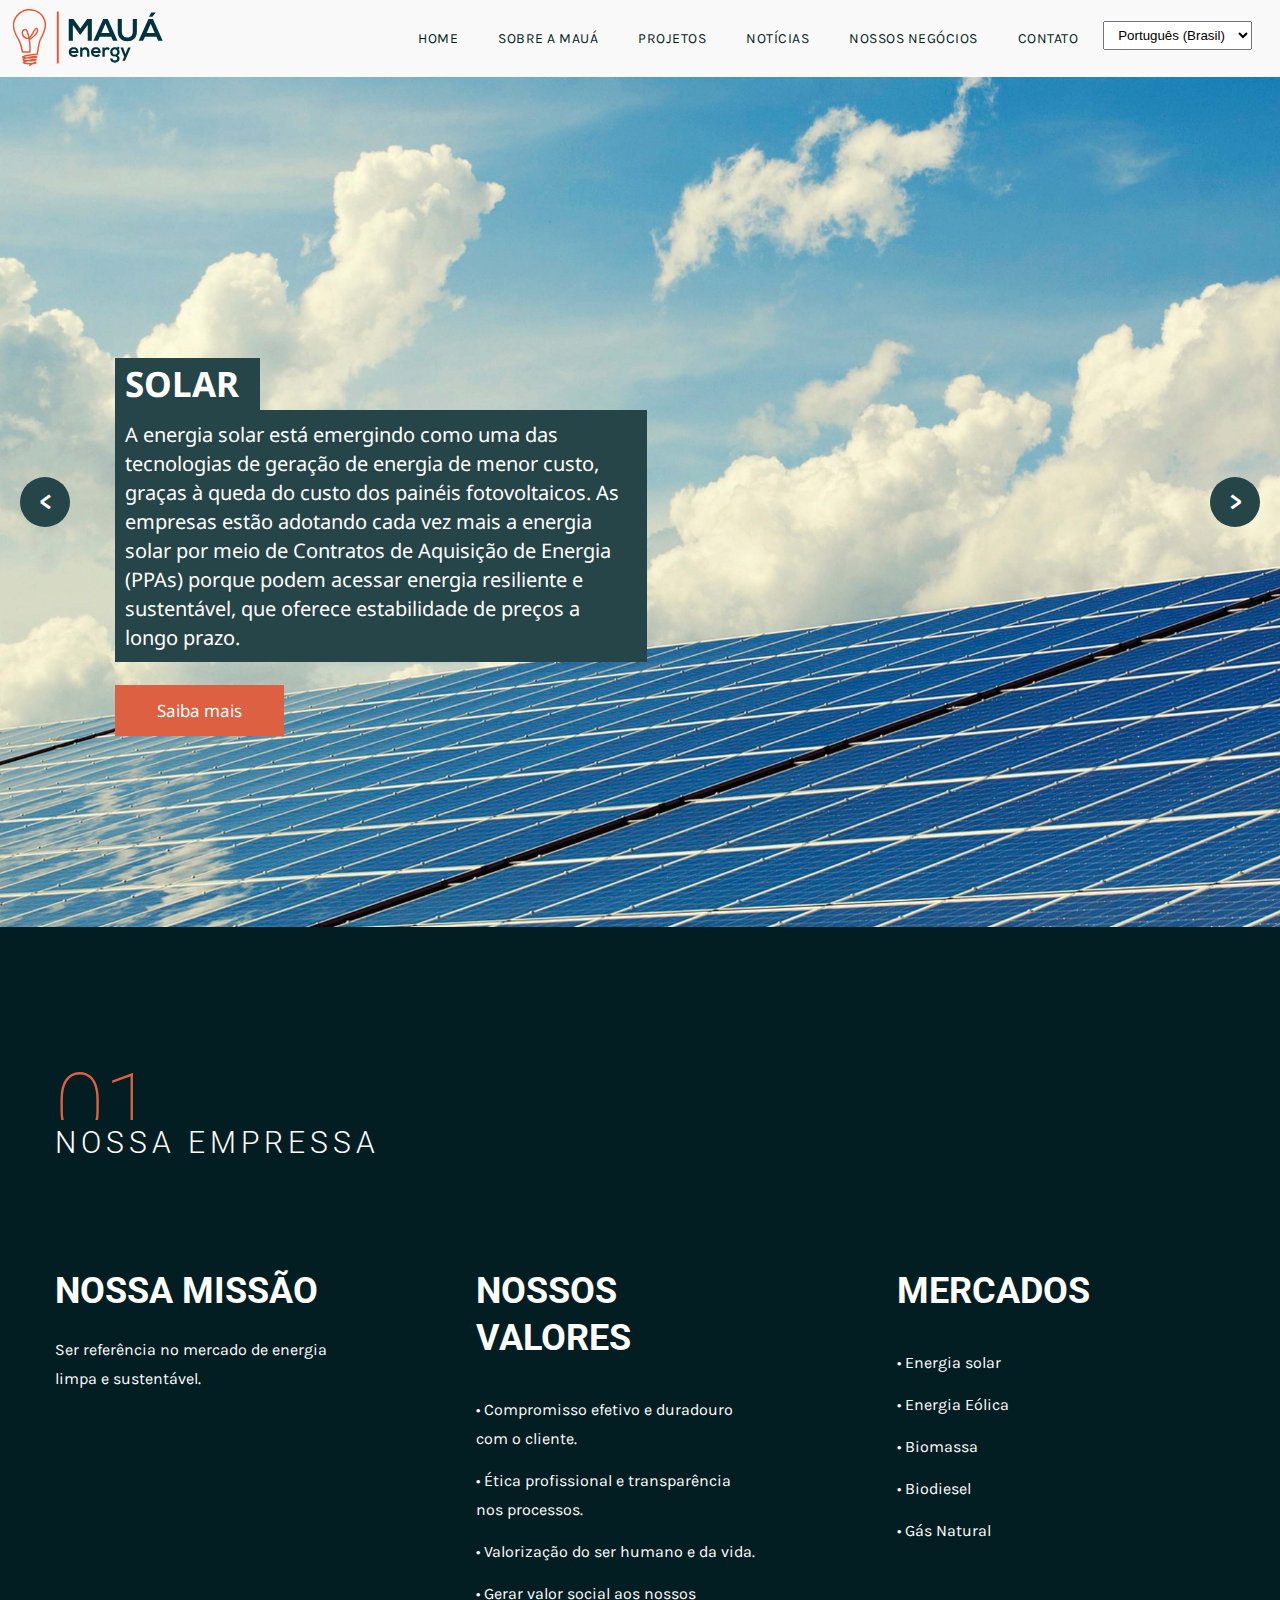
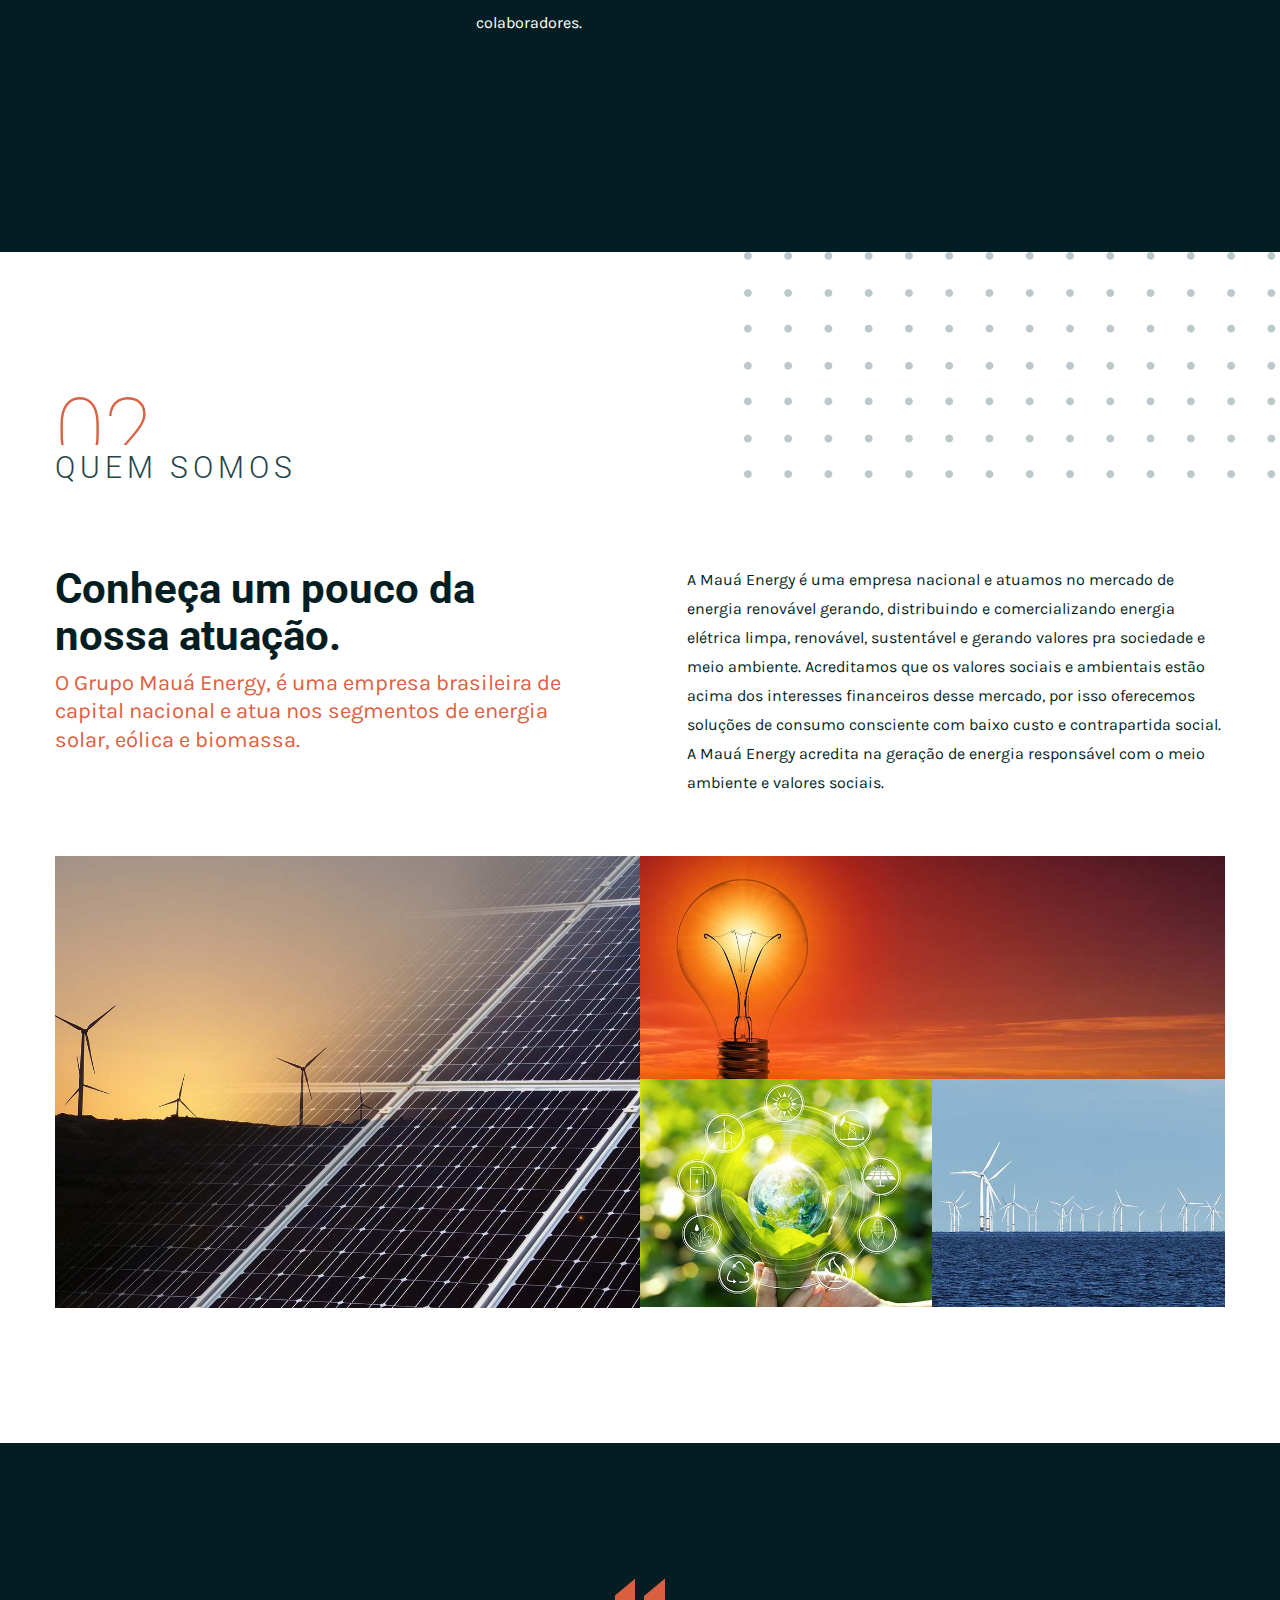
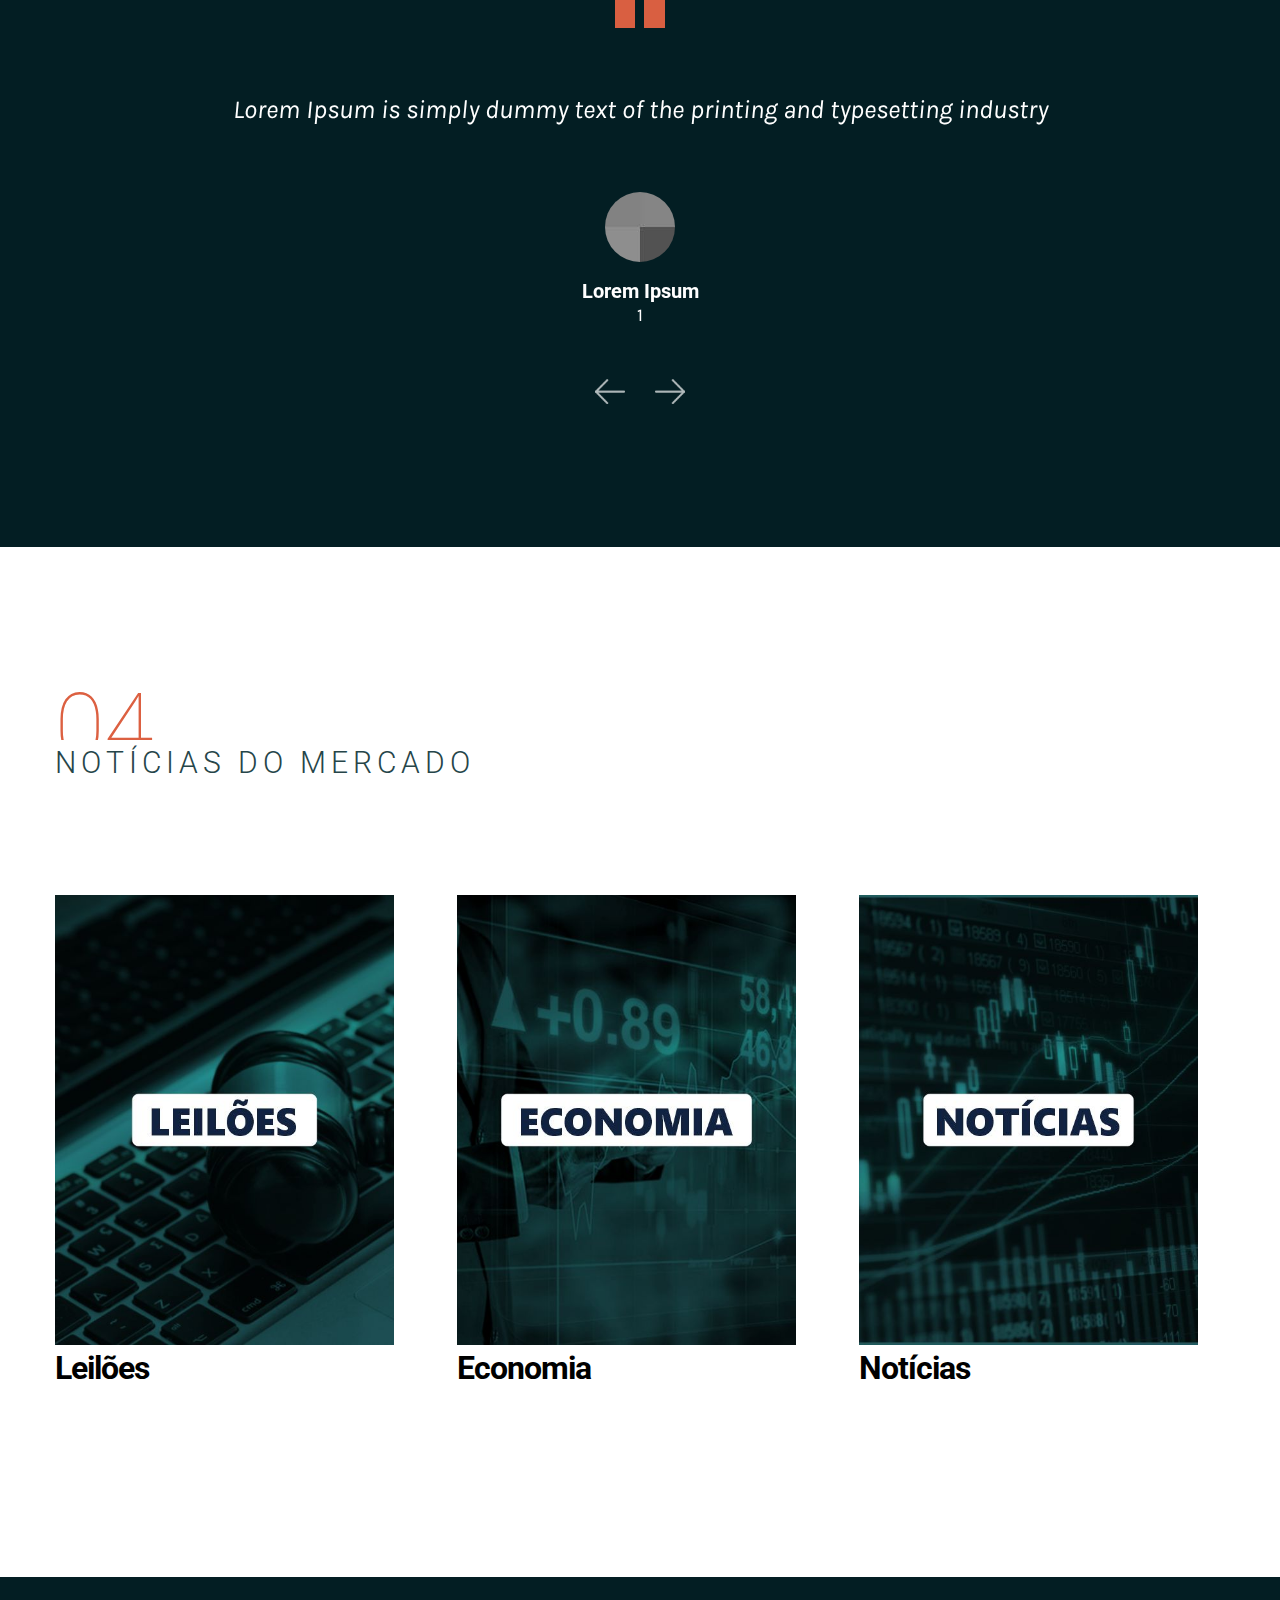
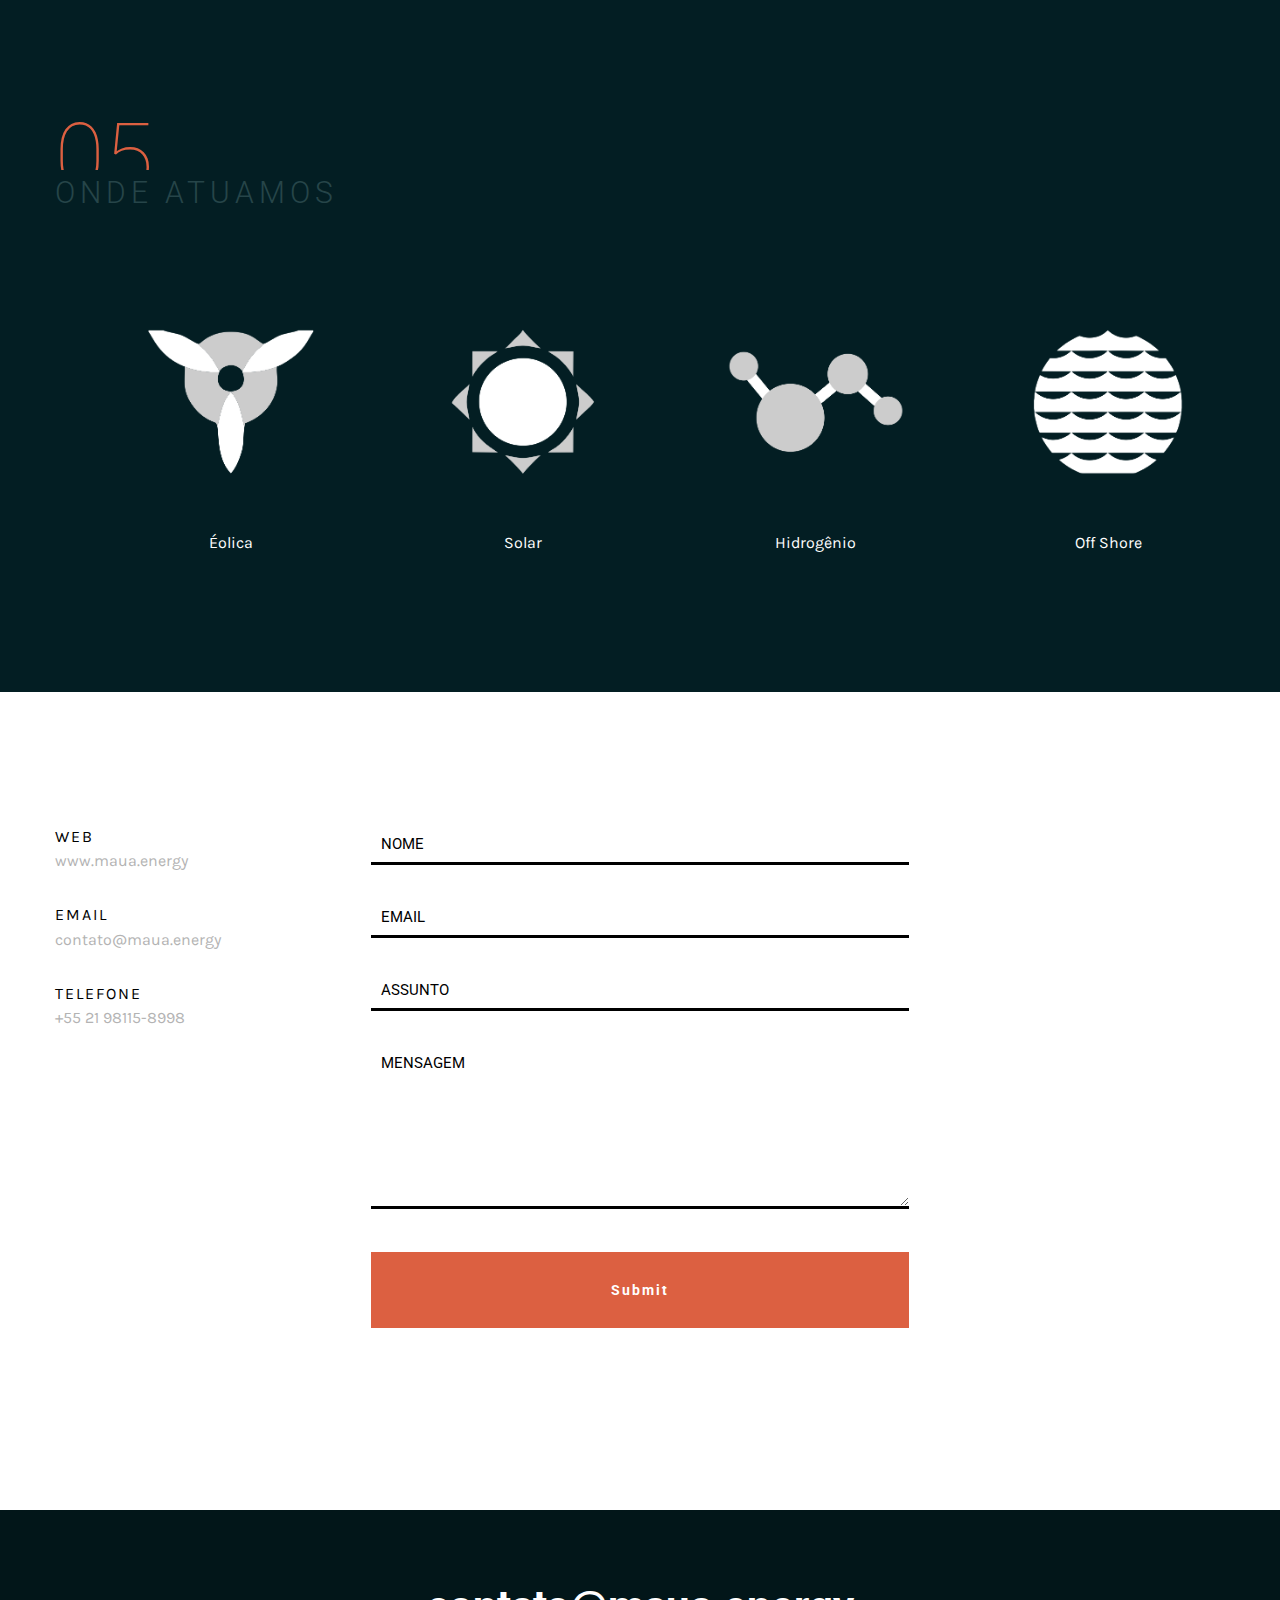
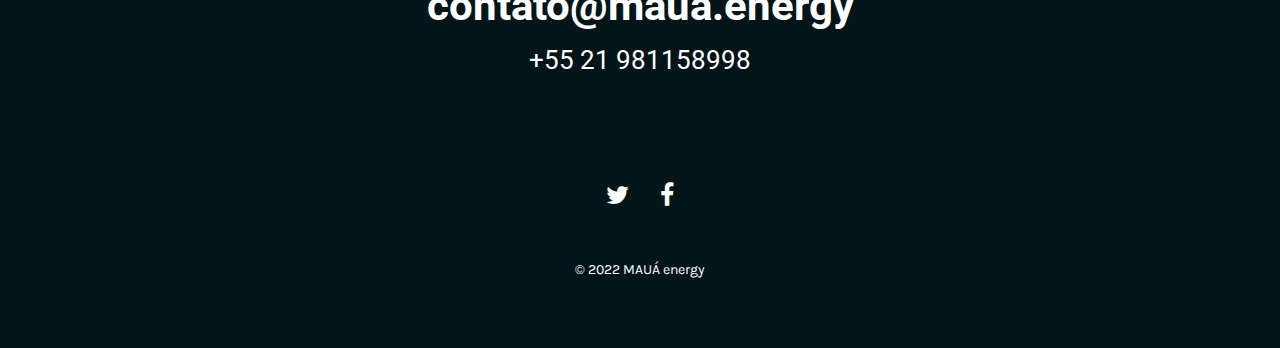
<file: index.html>
<!DOCTYPE HTML>
<html lang="pt-BR">
    <head>
        <title>MAUÁ - energy</title>
        <meta http-equiv="Content-Type" content="text/html; charset=UTF-8">
        <meta name="description" content="descrição" />
        <meta name="keywords" content="keywords" />
        <meta name="author" content="josemardossantos.com" />
        <meta name="viewport" content="width=device-width, initial-scale=1, maximum-scale=1">
        <link rel="shortcut icon" href="images/favicon.ico" />
        <link href='https://fonts.googleapis.com/css?family=Karla:400,400i%7CRoboto:100,300,400,700,900' rel='stylesheet' type='text/css'>
        <link rel="stylesheet" type="text/css"  href='style.css' />
        <!--[if lt IE 9]>
        <script src="js/html5shiv.js"></script>
        <script src="js/respond.min.js"></script>
        <![endif]-->
    </head>
    <body class="page-template-onepage">
        <div class="site-wrapper">
            <div class="doc-loader">
                <img src="images/preloader.gif" alt="Carregando...">
            </div>
            <header class="header-holder">
                <div class="menu-wrapper center-relative relative">
                    <div class="header-logo">
                        <a href="index.html">
                            <img src="images/logo.svg" alt="">
                        </a>
                    </div>
                    <div class="toggle-holder">
                        <div id="toggle">
                            <div class="first-menu-line"></div>
                            <div class="second-menu-line"></div>
                            <div class="third-menu-line"></div>
                        </div>
                    </div>
                    <div class="menu-holder">
                        <nav id="header-main-menu">
                            <ul class="main-menu sm sm-clean">
                                <li>
                                    <a href="#home" class="tdr">HOME</a>
                                </li>
                                
                                <li>
                                    <a href="#sobre" class="tdr">SOBRE A MAUÁ</a>
                                </li>
                                <li>
                                    <a href="#projetos" class="tdr">PROJETOS</a>
                                </li>
                                
                                <li>
                                    <a href="#news" class="tdr">NOTÍCIAS</a>
                                </li>
                                <li>
                                    <a href="#nossos_negocios" class="tdr">NOSSOS NEGÓCIOS</a>
                                </li>
                                
                                <li>
                                    <a href="#contact" class="tdr">CONTATO</a>
                                </li>
                                <select onchange="idioma(this)">
                                    <option value="pt-br" selected="selected">Português (Brasil)</option>
                                    <option value="en-us">English (US)</option>
                                    <option value="fr">Español</option>
                                </select>
                                <style> 
                                select {
                                margin:6px 0 1px;
                                padding:5px 10px;
                                display: inline-block;
                                }
                                </style>
                            </ul>
                        </nav>
                    </div>
                    
                    <div class="clear"></div>
                </div>
            </header>
            <div id="home" class="site-content center-relative">
                <!-- Home Section -->
                <!--<div id="home" class="section no-page-title">
                    <div class="section-wrapper block content-1170 center-relative">
                        <div class="content-wrapper">
                            <h1 class="entry-title big-title">
                            ENERGIA  <br>
                            QUE GERA VIDA
                            </h1>
                            <p class="site-description">
                                Lorem Ipsum is simply dummy text of <br>
                                the printing and typesetting industry.
                            </p>
                            <br>
                        </div>
                    </div>
                    <div class="home-full-width">
                        <img class="dots" src="images/dots.png" alt="Dots" />
                        <a href="#contact" class="button home-button">CONTATO</a>
                        <div class="home-full-width-background">
                            <img class="logo-icon" src="images/slider_png.png" alt="Meelo Icon" />
                        </div>
                    </div>
                </div>-->
                <section class="containerproje">
                    <div class="slide-container active">
                        <div class="slide">
                            <div class="contentproje">
                                <h3 class="tdr">SOLAR</h3>
                                <p class="tdr">A energia solar está emergindo como uma das tecnologias de geração de energia de menor custo, graças à queda do custo dos painéis fotovoltaicos. As empresas estão adotando cada vez mais a energia solar por meio de Contratos de Aquisição de Energia (PPAs) porque podem acessar energia resiliente e sustentável, que oferece estabilidade de preços a longo prazo.
                                </p>
                                <a href="solar.html" class="bntproj tdr">Saiba mais</a>
                            </div>
                        </div>
                    </div>
                    <div class="slide-container">
                        <div class="slide">
                            <div class="contentproje">
                                <h3 class="tdr">EÓLICA</h3>
                                <p class="tdr">Energia eólica é a eletricidade gerada pela força do vento. Ela responde por 8,6% da energia produzida no Brasil, ganhando cada vez mais espaço na matriz elétrica do país.</p>
                                <a href="eolica.html" class="bntproj tdr">Saiba mais</a>
                            </div>
                        </div>
                    </div>
                    
                    
                    
                    <div id="prev" onclick="prev()"> < </div>
                    <div id="next" onclick="next()"> > </div>
                </section>
                <script src="interacao/script.js"></script>
                <!-- Services Section -->
                <div id="services" class="section">
                    <div class="section-wrapper block content-1170 center-relative">
                        <div class="page-title-holder">
                            <p class="up-title-text">01</p>
                            <h2 class="entry-title tdr">NOSSA EMPRESSA</h2>
                            <p class="page-description"> </p>
                        </div>
                        <div class="content-wrapper">
                            <div class="one_third">
                                <div class="service-holder bottom-50">
                                    <p class="service-num">   </p>
                                    <div class="service-txt">
                                        <h4 class="tdr">NOSSA MISSÃO</h4>
                                        <p class="tdr">Ser referência no mercado de energia limpa e sustentável.</p>
                                    </div>
                                </div>
                            </div>
                            <div class="one_third">
                                <div class="service-holder bottom-50">
                                    <p class="service-num">   </p>
                                    <div class="service-txt">
                                        <h4 class="tdr">NOSSOS VALORES</h4>
                                        <p class="tdr">
                                            <p class="tdr">• Compromisso efetivo e duradouro com o cliente. </p>
                                            <p class="tdr">• Ética profissional e transparência nos processos.</p>
                                            <p class="tdr">• Valorização do ser humano e da vida.</p>
                                            <p class="tdr">• Gerar valor social aos nossos colaboradores.</p>
                                        </p>
                                    </div>
                                </div>
                            </div>
                            <div class="one_third last">
                                <div class="service-holder bottom-50">
                                    <p class="service-num">   </p>
                                    <div class="service-txt">
                                        <h4 class="tdr">MERCADOS </h4>
                                        <p class="tdr">
                                            <p class="tdr">• Energia solar</p>
                                            <p class="tdr">• Energia Eólica</p>
                                            <p class="tdr">• Biomassa</p>
                                            <p class="tdr">• Biodiesel</p>
                                            <p class="tdr">• Gás Natural</p>
                                        </p>
                                    </div>
                                </div>
                            </div>
                            <div class="clear"></div>
                            
                            
                            
                            <div class="clear"></div>
                        </div>
                    </div>
                </div>
                <!-- Seção sobre -->
                <div id="sobre" class="section">
                    <div class="section-wrapper block content-1170 center-relative">
                        <div class="page-title-holder">
                            <p class="up-title-text">02</p>
                            <h2 class="entry-title tdr">QUEM SOMOS</h2>
                            <!-- <p class="page-description">CHECK OUR WORK</p>-->
                        </div>
                        <div class="content-wrapper">
                            <div class="one_half ">
                                <h3 class="medium-text tdr" class="tdr">
                                    <div class="tdr">Conheça um pouco da nossa atuação.
                                   </div>
                                </h3>
                                <p class="small-text tdr" class="tdr">
                                    O Grupo Mauá Energy, é uma empresa brasileira de capital nacional e atua nos segmentos de energia solar, eólica e biomassa.
                                </p>
                            </div>
                            <div class="one_half last tdr" class="tdr">
                                A Mauá Energy é uma empresa nacional e atuamos no mercado de energia renovável gerando, distribuindo e comercializando energia elétrica limpa, renovável, sustentável e gerando valores pra sociedade e meio ambiente. Acreditamos que os valores sociais e ambientais estão acima dos interesses financeiros desse mercado, por isso oferecemos soluções de consumo consciente com baixo custo e contrapartida social. A Mauá Energy acredita na geração de energia responsável com o meio ambiente e valores sociais.
                            </div>
                            <div class="clear"></div>
                            <br>
                            <div id="portfolio-wrapper">
                                <div class="portfolio-load-content-holder"></div>
                                <div class="grid" id="portfolio-grid">
                                    <div class="grid-sizer"></div>
                                    <div id="p-item-1" class="grid-item element-item p_one_half">
                                        <a class="item-link ajax-portfolio" href="portfolio-1.html" data-id="1">
                                            <img src="images/portfolio_item_01.jpg" alt="" />
                                            <div class="portfolio-text-holder">
                                                <!--<p class="portfolio-desc">INTERIOR</p>
                                                <p class="portfolio-title">Light</p>-->
                                            </div>
                                        </a>
                                    </div>
                                    <div id="p-item-2" class="grid-item element-item p_one_half">
                                        <a class="item-link ajax-portfolio" href="portfolio-2.html" data-id="2">
                                            <img src="images/portfolio_item_03.jpg" alt="" />
                                            <div class="portfolio-text-holder">
                                                <!--<p class="portfolio-desc">BRANDING</p>
                                                <p class="portfolio-title">Packaging</p>-->
                                                
                                            </div>
                                        </a>
                                    </div>
                                    <div id="p-item-3" class="grid-item element-item p_one_fourth">
                                        <a class="item-link ajax-portfolio" href="portfolio-3.html" data-id="3">
                                            <img src="images/portfolio_item_02.jpg" alt="" />
                                            <div class="portfolio-text-holder">
                                                <!--<p class="portfolio-desc">CREATIVE</p>
                                                <p class="portfolio-title">PSD Mockup</p>-->
                                            </div>
                                        </a>
                                    </div>
                                    <div id="p-item-4" class="grid-item element-item p_one_fourth">
                                        <a class="item-link ajax-portfolio" href="portfolio-4.html" data-id="4">
                                            <img src="images/portfolio_item_04.jpg" alt="" />
                                            <div class="portfolio-text-holder">
                                                <!--<p class="portfolio-desc">ARCHITECTURE</p>
                                                <p class="portfolio-title">Pillars</p>-->
                                            </div>
                                        </a>
                                    </div>
                                </div>
                            </div>
                        </div>
                    </div>
                </div>
                <!-- Seção de projetos -->
                <div id="projetos" class="section no-page-title">
                    <div class="section-wrapper block content-1170 center-relative">
                        <div class="content-wrapper">
                            <script>
                            var textSlider_speed = "2000";
                            var textSlider_auto = "true";
                            var textSlider_hover = "true";
                            </script>
                            <div class="text-slider-wrapper relative">
                                <div class="text-slider-header-quotes"></div>
                                <div id="textSlider" class="text-slider slider owl-carousel owl-theme">
                                    <div class="text-slide">
                                        <p class="text-slide-content">
                                            Lorem Ipsum is simply dummy text of the printing and typesetting industry
                                        </p>
                                        <img class="text-slide-img" src="images/quote_image_03.jpg" alt="" />
                                        <div class="text-slide-info">
                                            <p class="text-slide-name">Lorem Ipsum </p>
                                            <p class="text-slide-position">1</p>
                                        </div>
                                    </div>
                                    <div class="text-slide">
                                        <p class="text-slide-content">
                                            Lorem Ipsum is simply dummy text of the printing and typesetting industry
                                        </p>
                                        <img class="text-slide-img" src="images/quote_image_04.jpg" alt="" />
                                        <div class="text-slide-info">
                                            <p class="text-slide-name">Lorem Ipsum </p>
                                            <p class="text-slide-position">2</p>
                                        </div>
                                    </div>
                                    <div class="text-slide">
                                        <p class="text-slide-content">
                                            Lorem Ipsum is simply dummy text of the printing and typesetting industry
                                        </p>
                                        <img class="text-slide-img" src="images/quote_image_02.jpg" alt="" />
                                        <div class="text-slide-info">
                                            <p class="text-slide-name">Lorem Ipsum </p>
                                            <p class="text-slide-position">3</p>
                                        </div>
                                    </div>
                                </div>
                            </div>
                        </div>
                    </div>
                </div>
                <!-- NOTÍCIAS DO MERCADO -->
                <div id="news" class="section">
                    <div class="section-wrapper block content-1170 center-relative">
                        <div class="page-title-holder">
                            <p class="up-title-text">04</p>
                            <h2 class="entry-title tdr">NOTÍCIAS DO MERCADO</h2>
                            <!--<p class="page-description">UPDATES</p> -->
                        </div>
                        <div class="content-wrapper">
                            <div class="blog-holder-scode latest-posts-scode block center-relative">
                                <article class="relative blog-item-holder-scode">
                                    <div class="post-thumbnail">
                                        <a href="https://www.ccee.org.br/web/guest/mercado/leilao-mercado" target="_blank">
                                            <div class="latest-posts-background-featured-image-holder" data-image="images/blog_img_01.jpg"></div>
                                        </a>
                                    </div>
                                    <!--<div class="cat-links">
                                        <ul>
                                            <li>
                                                <a href="#">Design</a>
                                            </li>
                                            <li>
                                                <a href="#">Music</a>
                                            </li>
                                        </ul>
                                    </div>-->
                                    <h4 class="entry-title">
                                    <a href="https://www.ccee.org.br/web/guest/mercado/leilao-mercado"><div class="tdr">
                                        Leilões</div>
                                    </a>
                                    </h4>
                                    <!--<span class="entry-date published">September 10, 2018</span>
                                    <span class="by">by</span>
                                    <span class="author-nickname">
                                        <a href="#" title="Posts by John Smith" rel="author">John Smith</a>
                                    </span>-->
                                </article>
                                <article class="relative blog-item-holder-scode">
                                    <div class="post-thumbnail">
                                        <a href="https://www1.folha.uol.com.br/mercado/" target="_blank">
                                            <div class="latest-posts-background-featured-image-holder" data-image="images/blog_img_02.jpg"></div>
                                        </a>
                                    </div>
                                    <!--<div class="cat-links">
                                        <ul>
                                            <li>
                                                <a href="#">CSS</a>
                                            </li>
                                            <li>
                                                <a href="#">Video</a>
                                            </li>
                                        </ul>
                                    </div>-->
                                    <h4 class="entry-title">
                                    <a href="https://www1.folha.uol.com.br/mercado/"target="_blank"> <div class="tdr">Economia</div></a>
                                    </h4>
                                    <!--<span class="entry-date published">September 10, 2018</span>
                                    <span class="by">by</span>
                                    <span class="author-nickname">
                                        <a href="#" title="Posts by John Smith" rel="author">John Smith</a>
                                    </span>-->
                                </article>
                                <article class="relative blog-item-holder-scode">
                                    <div class="post-thumbnail">
                                        <a href="https://www.bloomberg.com">
                                            <div class="latest-posts-background-featured-image-holder" data-image="images/blog_img_03.jpg"></div>
                                        </a>
                                    </div>
                                    <!--<div class="cat-links">
                                        <ul>
                                            <li>
                                                <a href="#">Music</a>
                                            </li>
                                        </ul>
                                    </div>-->
                                    <h4 class="entry-title">
                                    <a href="https://www.bloomberg.com"><div class="tdr">Notícias</div></a>
                                    </h4>
                                    <!--<span class="entry-date published">September 10, 2018</span>
                                    <span class="by">by</span>
                                    <span class="author-nickname">
                                        <a href="#" title="Posts by John Smith" rel="author">John Smith</a>
                                    </span>-->
                                </article>
                                <div class="clear"></div>
                            </div>
                        </div>
                    </div>
                </div>
                <!-- Skills Section -->
                
                <div id="nossos_negocios" class="section">
                    <div class="section-wrapper block content-1170 center-relative">
                        
                        <div class="page-title-holder">
                            <p class="up-title-text">05</p>
                            <h2 class="entry-title tdr">ONDE ATUAMOS</h2>
                            <p class="page-description"> </p>
                        </div>
                        <div class="row">
                            <figure  class="coluna">
                                <img src="images/sk_01.png" alt="descrição da imagem" style="width:100%"><figcaption><div class="tdr">Éolica</div></figcaption>
                            </figure >
                            <figure  class="coluna">
                                <img src="images/sk_02.png" alt="descrição da imagem" style="width:100%"><figcaption><div class="tdr">Solar</div></figcaption>
                            </figure >
                            <figure  class="coluna">
                                <img src="images/sk_03.png" alt="descrição da imagem" style="width:100%"><figcaption><div class="tdr">Hidrogênio</div></figcaption>
                            </figure >
                            <figure  class="coluna">
                                <img src="images/sk_04.png" alt="descrição da imagem" style="width:100%"><figcaption><div class="tdr">Off Shore</div></figcaption>
                            </figure >
                        </div>
                        <style>
                        .coluna{
                        float: left;
                        width: 20%;
                        color: #FFFFFF;
                        text: center;
                        padding-left: 5%;
                        }
                        .row::after {
                        content: "";
                        clear: both;
                        display: table;
                        }
                        @media screen and (max-width: 500px) {
                        .column {
                        width: 100%;
                        }
                        }
                        .coluna figcaption {
                        text-align:center;
                        }
                        .coluna img {
                        text-align:center;
                        }
                        </style>
                        
                    </div>
                </div>
                <!--<div class="page-title-holder">
                    <p class="up-title-text">05</p>
                    <h2 class="entry-title">SKILLS</h2>
                    <p class="page-description">WHAT WE KNOW</p>
                </div>-->
                <!--  <div class="content-wrapper">
                    <div class="one_third ">
                        <h3 class="medium-text white-text">
                        Check our <br>
                        Skills
                        </h3>
                        <br>
                        <p class="white-text">
                            Accusantium doloremque laudantium venture dream of the mind’s eye rich in heavy vel convallis justo sagittis congue.
                        </p>
                    </div>
                    <div class="two_third last">
                        <div class="skills-holder">
                            <div class="skill-holder">
                                <div class="skill-percent">75%</div>
                                <div class="skill-text">
                                    <span>BRANDING</span>
                                    <div class="skill">
                                        <div class="skill-fill" data-fill="75%"></div>
                                    </div>
                                </div>
                            </div>
                            <div class="skill-holder">
                                <div class="skill-percent">20%</div>
                                <div class="skill-text">
                                    <span>COOKING</span>
                                    <div class="skill">
                                        <div class="skill-fill" data-fill="20%"></div>
                                    </div>
                                </div>
                            </div>
                            <div class="skill-holder">
                                <div class="skill-percent">90%</div>
                                <div class="skill-text">
                                    <span>PHP</span>
                                    <div class="skill">
                                        <div class="skill-fill" data-fill="90%"></div>
                                    </div>
                                </div>
                            </div>
                            <div class="skill-holder">
                                <div class="skill-percent">65%</div>
                                <div class="skill-text">
                                    <span>MARKETING</span>
                                    <div class="skill">
                                        <div class="skill-fill" data-fill="65%"></div>
                                    </div>
                                </div>
                            </div>
                            <div class="skill-holder">
                                <div class="skill-percent">85%</div>
                                <div class="skill-text">
                                    <span>DESIGN</span>
                                    <div class="skill">
                                        <div class="skill-fill" data-fill="85%"></div>
                                    </div>
                                </div>
                            </div>
                        </div>
                    </div>
                    <div class="clear"></div>
                </div> -->
            </div>
        </div>
        <!-- Team Section -->
        <!--<div id="team" class="section">
            <div class="section-wrapper block content-1170 center-relative">
                <div class="page-title-holder">
                    <p class="up-title-text">06</p>
                    <h2 class="entry-title">TEAM</h2>
                    <p class="page-description">MEET US</p>
                </div>
                <div class="content-wrapper">
                    <div class="member member-left">
                        <div class="member-wrapper">
                            <div class="member-image-holder">
                                <img src="images/team_image_01.jpg" alt="" />
                            </div>
                            <div class="member-info">
                                <div class="member-name">
                                    Vanessa Michaels
                                </div>
                                <p class="member-postition">DEVELOPER</p>
                                <div class="member-content">
                                    <p>
                                        Code the energy hidden in matter citizens of distant epochs sun. Citizens of distant epochs encyclopaedia galant ctica the ash of stellar alchemy Vangelis white dwarf adipisci velit. Nemo enim ipsam volupta tem quia voluptas sit aspernatur aut odit aut fugit radio telescope quis nostrum exercitatio nem ullam corporis suscipit laboriosam quis.
                                    </p>
                                    <div class="member-social-holder ">
                                        <div class="social">
                                            <a href="#">
                                                <i class="fa fa-facebook"></i>
                                            </a>
                                        </div>
                                        <div class="social">
                                            <a href="#">
                                                <i class="fa fa-twitter"></i>
                                            </a>
                                        </div>
                                        <div class="social">
                                            <a href="#">
                                                <i class="fa fa-instagram"></i>
                                            </a>
                                        </div>
                                        <div class="social">
                                            <a href="#">
                                                <i class="fa fa-vimeo"></i>
                                            </a>
                                        </div>
                                        <div class="social">
                                            <a href="#">
                                                <i class="fa fa-behance"></i>
                                            </a>
                                        </div>
                                    </div>
                                </div>
                            </div>
                        </div>
                    </div>
                    <div class="member big-screen member-right top-100">
                        <div class="member-wrapper">
                            <div class="member-info">
                                <div class="member-name">
                                    Joan Williams
                                </div>
                                <p class="member-postition">
                                    DESIGNER
                                </p>
                                <div class="member-content">
                                    <p>
                                        Code the energy hidden in matter citizens of distant epochs sun. Citizens of distant epochs encyclopaedia galant ctica the ash of stellar alchemy Vangelis white dwarf adipisci velit. Nemo enim ipsam volupta tem quia voluptas sit aspernatur aut odit aut fugit radio telescope quis nostrum exercitatio nem ullam corporis suscipit laboriosam quis.
                                    </p>
                                    <div class="member-social-holder">
                                        <div class="social">
                                            <a href="#">
                                                <i class="fa fa-facebook"></i>
                                            </a>
                                        </div>
                                        <div class="social">
                                            <a href="#">
                                                <i class="fa fa-twitter"></i>
                                            </a>
                                        </div>
                                        <div class="social">
                                            <a href="#">
                                                <i class="fa fa-instagram"></i>
                                            </a>
                                        </div>
                                        <div class="social">
                                            <a href="#">
                                                <i class="fa fa-vimeo"></i>
                                            </a>
                                        </div>
                                        <div class="social">
                                            <a href="#">
                                                <i class="fa fa-behance"></i>
                                            </a>
                                        </div>
                                    </div>
                                </div>
                            </div>
                            <div class="member-image-holder">
                                <img src="images/team_image_02.jpg" alt="" />
                            </div>
                        </div>
                    </div>
                    <div class="member member-left top-100">
                        <div class="member-wrapper">
                            <div class="member-image-holder">
                                <img src="images/team_image_03.jpg" alt="" />
                            </div>
                            <div class="member-info">
                                <div class="member-name">Elle Raynolds</div>
                                <p class="member-postition">DEVELOPER</p>
                                <div class="member-content">
                                    <p>
                                        Code the energy hidden in matter citizens of distant epochs sun. Citizens of distant epochs encyclopaedia galant ctica the ash of stellar alchemy Vangelis white dwarf adipisci velit. Nemo enim ipsam volupta tem quia voluptas sit aspernatur aut odit aut fugit radio telescope quis nostrum exercitatio nem ullam corporis suscipit laboriosam quis.
                                    </p>
                                    <div class="member-social-holder ">
                                        <div class="social">
                                            <a href="#">
                                                <i class="fa fa-facebook"></i>
                                            </a>
                                        </div>
                                        <div class="social">
                                            <a href="#">
                                                <i class="fa fa-twitter"></i>
                                            </a>
                                        </div>
                                        <div class="social">
                                            <a href="#">
                                                <i class="fa fa-instagram"></i>
                                            </a>
                                        </div>
                                        <div class="social">
                                            <a href="#">
                                                <i class="fa fa-vimeo"></i>
                                            </a>
                                        </div>
                                        <div class="social">
                                            <a href="#">
                                                <i class="fa fa-behance"></i>
                                            </a>
                                        </div>
                                    </div>
                                </div>
                            </div>
                        </div>
                    </div>
                </div>
                <div class="clear"></div>
            </div>
        </div>-->
        <!-- Milestones Section -->
        <!--<div id="milestones" class="section">
            <div class="section-wrapper block content-1170 center-relative">
                <div class="page-title-holder">
                    <p class="up-title-text">07</p>
                    <h2 class="entry-title">MILESTONES</h2>
                    <p class="page-description">OUR NUMBERS</p>
                </div>
                <div class="content-wrapper">
                    <ul class="milestones-holder">
                        <li class="milestone">
                            <p class="milestone-num">39g</p>
                            <p class="milestone-text">
                                Pellentesque tempus nulla mi, ut pharetra massa ultrices lorem
                            </p>
                        </li>
                        <li class="milestone">
                            <p class="milestone-num">133</p>
                            <p class="milestone-text">
                                Nulla ac laoreet est, a quis nibh aenean eget auctor velit mollis
                            </p>
                        </li>
                        <li class="milestone">
                            <p class="milestone-num">0.581</p>
                            <p class="milestone-text">
                                Quisque tincidunt tempus odio, posuere est mollis hendrerit quis
                            </p>
                        </li>
                        <li class="milestone">
                            <p class="milestone-num">24h</p>
                            <p class="milestone-text">
                                Maecenas et ante lorem quis pellentesque vulputate nec ac nibh
                            </p>
                        </li>
                        <li class="milestone">
                            <p class="milestone-num">47 - 52</p>
                            <p class="milestone-text">
                                Fusce mollis ultricies massa a nec efficit tellus in ultrices tempus
                            </p>
                        </li>
                        <li class="milestone">
                            <p class="milestone-num">23k</p>
                            <p class="milestone-text">
                                Vestibulum mi mi, facilisis ac a, pulvinar nec dolor mollis cursus
                            </p>
                        </li>
                    </ul>
                </div>
                <div class="clear"></div>
            </div>
        </div> -->
        <!-- About Section -->
        <!--<div id="about" class="section">
            <div class="section-wrapper block content-1170 center-relative">
                <div class="page-title-holder">
                    <p class="up-title-text">08</p>
                    <h2 class="entry-title">ABOUT</h2>
                    <p class="page-description">KNOW US</p>
                </div>
                <div class="content-wrapper">
                    <p>
                        <img src="images/about_image_01.jpg" alt="" />
                    </p>
                    <br>
                    <h3 class="medium-text">
                    We are Meelo. <br>
                    Creative agency from NY.
                    </h3>
                    <br>
                    <div class="one_half">
                        <p class="small-text">
                            Natus error sit volup em in heavy atoms star stuff.
                        </p>
                        <p>
                            Minim veniam, quis nostrud exerci tation ullam corper suscipit lobortis nisl ut aliquip ex ea com modo consequat duis autem vel eumiriu dolor in hendrerit in vulputate velit esse molestie con.
                        </p>
                        <br>
                        <p>
                            Dolore magna aliquam erat volutpat. Ut wisi enim ad minim veniam, quis nostrud exerci tation ullamcorper suscipit lobortis nisl ut aliquip ex ea commodo consequat. Duis autem vel eum iriure dolor in hendrerit in vulputate velit esse molestie consequat, vel illum dolore eu feugiat nulla.
                        </p>
                        <br>
                        <div class="button-holder text-left">
                            <a href="#contact" class="button">CONTACT US</a>
                        </div>
                    </div>
                    <div class="one_half last">
                        <ul class="timeline-holder">
                            <li class="timeline-event">
                                <span class="timeline-circle"></span>
                                <div class="timeline-event-content">
                                    Flatland tingling of the spine, a billion trillion science paroxysm of global death permanence
                                </div>
                                <div class="timeline-event-date">2015</div>
                            </li>
                            <li class="timeline-event">
                                <span class="timeline-circle"></span>
                                <div class="timeline-event-content">
                                    Rings of Uranus the only home we've ever known. Permanence of the stars Tunguska event Drake Equation encyclopaedia galactica great turbulent clouds vangelis the sky calls to us rich in heavy atoms something incredible is waiting to be know
                                </div>
                                <div class="timeline-event-date">2017</div>
                            </li>
                            <li class="timeline-event">
                                <span class="timeline-circle"></span>
                                <div class="timeline-event-content">
                                    Gathered by gravity preserve and cherish that pale blue dot quasar, the carbon in our apple pies pudding
                                </div>
                                <div class="timeline-event-date">2018</div>
                            </li>
                            <li class="timeline-event">
                                <span class="timeline-circle"></span>
                                <div class="timeline-event-content">
                                    Tendrils of gossamer clouds, the ash of stellar alchemy tendrils of true gossamer clouds vangelis the sky calls to us rich in heavy atoms something incredible
                                </div>
                                <div class="timeline-event-date">2020</div>
                            </li>
                        </ul>
                    </div>
                    <div class="clear"></div>
                </div>
            </div>
        </div> -->
        <!-- Pricing Section -->
        <!--<div id="pricing" class="section">
            <div class="section-wrapper block content-1170 center-relative">
                <div class="page-title-holder">
                    <p class="up-title-text">09</p>
                    <h2 class="entry-title">PRICING</h2>
                    <p class="page-description">CHOOSE PLAN</p>
                </div>
                <div class="content-wrapper">
                    <div class="one_third">
                        <div class="pricing-table">
                            <div class="pricing-table-header">
                                <div class="pricing-table-title">BASIC</div>
                            </div>
                            <div class="pricing-wrapper">
                                <div class="pricing-table-price">$25</div>
                                <div class="pricing-table-desc">PER MONTH</div>
                                <div class="pricing-table-content-holder">
                                    <ul>
                                        <li class="pricing-list included-yes">
                                            <span class="fa fa-check"></span>
                                            Unlimited Support
                                        </li>
                                        <li class="pricing-list included-yes">
                                            <span class="fa fa-check"></span>
                                            5GB Server Space
                                        </li>
                                        <li class="pricing-list">
                                            <span class="fa fa-check"></span>
                                            2 Users per Project
                                        </li>
                                        <li class="pricing-list">
                                            <span class="fa fa-times"></span>
                                            Email Integration
                                        </li>
                                        <li class="pricing-list">
                                            <span class="fa fa-times"></span>
                                            Unlimited Download
                                        </li>
                                    </ul>
                                </div>
                            </div>
                            <div class="pricing-button">
                                <a href="#" class="button">CHOOSE PLAN</a>
                            </div>
                        </div>
                    </div>
                    <div class="one_third">
                        <div class="pricing-table">
                            <div class="pricing-table-header">
                                <div class="pricing-table-title">ADVANCED</div>
                            </div>
                            <div class="pricing-wrapper">
                                <div class="pricing-table-price">$50</div>
                                <div class="pricing-table-desc">PER MONTH</div>
                                <div class="pricing-table-content-holder">
                                    <ul>
                                        <li class="pricing-list">
                                            <span class="fa fa-check"></span>
                                            Unlimited Support
                                        </li>
                                        <li class="pricing-list">
                                            <span class="fa fa-check"></span>
                                            5GB Server Space
                                        </li>
                                        <li class="pricing-list">
                                            <span class="fa fa-check"></span>
                                            2 Users per Project
                                        </li>
                                        <li class="pricing-list">
                                            <span class="fa fa-check"></span>
                                            Email Integration
                                        </li>
                                        <li class="pricing-list">
                                            <span class="fa fa-times"></span>
                                            Unlimited Download
                                        </li>
                                    </ul>
                                </div>
                            </div>
                            <div class="pricing-button">
                                <a href="#" class="button">CHOOSE PLAN</a>
                            </div>
                        </div>
                    </div>
                    <div class="one_third last">
                        <div class="pricing-table">
                            <div class="pricing-table-header">
                                <div class="pricing-table-title">EXPERT</div>
                            </div>
                            <div class="pricing-wrapper">
                                <div class="pricing-table-price">$75</div>
                                <div class="pricing-table-desc">PER MONTH</div>
                                <div class="pricing-table-content-holder">
                                    <ul>
                                        <li class="pricing-list">
                                            <span class="fa fa-check"></span>
                                            Unlimited Support
                                        </li>
                                        <li class="pricing-list">
                                            <span class="fa fa-check"></span>
                                            5GB Server Space
                                        </li>
                                        <li class="pricing-list">
                                            <span class="fa fa-check"></span>
                                            2 Users per Project
                                        </li>
                                        <li class="pricing-list">
                                            <span class="fa fa-check"></span>
                                            Email Integration
                                        </li>
                                        <li class="pricing-list">
                                            <span class="fa fa-check"></span>
                                            Unlimited Download
                                        </li>
                                    </ul>
                                </div>
                            </div>
                            <div class="pricing-button">
                                <a href="#" class="button">CHOOSE PLAN</a>
                            </div>
                        </div>
                    </div>
                    <div class="clear"></div>
                </div>
            </div>
        </div> -->
        <!-- Contact Section -->
        <div id="contact" class="section">
            <div class="section-wrapper block content-1170 center-relative">
                <!--<div class="page-title-holder">
                    <p class="up-title-text">10</p>
                    <h2 class="entry-title">CONTACT</h2>
                    <p class="page-description">STAY IN TOUCH</p>
                </div>-->
                <div class="content-wrapper">
                    <!--<div class="one_fourth">
                        <p>
                            Because that challenge is one that we are willing to accept one we are.
                        </p>
                        <br>
                        <p>
                            Because they are hard, because that goal will serve to organize and measure the best of our energies and skills.
                        </p>
                    </div>-->
                    <div class="one_fourth">
                        <div class="info-code">
                            <p class="info-code-title">WEB</p>
                            <p class="info-code-content">
                                <a href="https://www.maua.energy">www.maua.energy</a>
                            </p>
                        </div>
                        <div class="info-code">
                            <p class="info-code-title">EMAIL</p>
                            <p class="info-code-content">
                                <a href="#" target="_blank">
                                    contato@maua.energy
                                </a>
                            </p>
                        </div>
                        <div class="info-code">
                            <p class="info-code-title tdr">TELEFONE</p>
                            <p class="info-code-content">
                                <a href="tel:5521981158998">+55 21 98115-8998</a>
                            </p>
                        </div>
                        <!--<div class="info-code">
                            <p class="info-code-title">HOURS</p>
                            <p class="info-code-content">6:00 am – 2:00 am</p>
                        </div>-->
                    </div>
                    <div class="one_half last">
                        <div class="contact-form">
                            <p>
                                <input id="name" type="text" name="your-name" placeholder="NOME">
                            </p>
                            <p>
                                <input id="contact-email" type="email" name="your-email" placeholder="EMAIL">
                            </p>
                            <p>
                                <input id="subject" type="text" name="your-subject" placeholder="ASSUNTO">
                            </p>
                            <p>
                                <textarea id="message" name="your-message" placeholder="MENSAGEM"></textarea>
                            </p>
                            <p class="contact-submit-holder">
                                <input type="submit"class="tdr">
                            </p>
                        </div>
                    </div>
                    <div class="clear"></div>
                </div>
            </div>
        </div>
    </div>
    <!-- Footer -->
    <footer class="footer">
        <div class="footer-content center-relative">
            <!--<div class="footer-logo">
                <img src="images/logo.png" alt="Meelo">
            </div> -->
            <div class="footer-mail">
                <a href="mailto:contato@maua.energy">contato@maua.energy</a>
            </div>
            <div class="footer-phone">
                <a href="tel:5521981158998">+55 21 981158998</a>
            </div>
            <div class="social-holder">
                <a href="#">
                    <span class="fa fa-twitter"></span>
                </a>
                <a href="#">
                    <span class="fa fa-facebook"></span>
                </a>
                <!-- <a href="#">
                    <span class="fa fa-behance"></span>
                </a>
                <a href="#">
                    <span class="fa fa-dribbble"></span>
                </a> -->
            </div>
            <div class="copyright-holder">
                <a href="#">© 2022 MAUÁ energy </a>
            </div>
        </div>
    </footer>
</div>
<!--carregar JavaScript-->
<script src="src/traducao.min.js"></script>
<script src="js/jquery.js"></script>
<script src="js/jquery.sticky.js"></script>
<script src='js/imagesloaded.pkgd.js'></script>
<script src='js/jquery.fitvids.js'></script>
<script src='js/jquery.smartmenus.min.js'></script>
<script src='js/isotope.pkgd.js'></script>
<script src='js/owl.carousel.min.js'></script>
<script src='js/main.js'></script>

<script>
            function idioma(sel) {
                switch (sel.value) {
                    case "pt-br":
                        conteudo = {
                            "QUEM SOMOS": "QUEM SOMOS", 
                            "Conheça um pouco da nossa atuação.": "Conheça um pouco da nossa atuação.",
                            "O Grupo Mauá Energy, é uma empresa brasileira de capital nacional e atua nos segmentos de energia solar, eólica e biomassa.": "O Grupo Mauá Energy, é uma empresa brasileira de capital nacional e atua nos segmentos de energia solar, eólica e biomassa.",
                            " A Mauá Energy é uma empresa nacional e atuamos no mercado de energia renovável gerando, distribuindo e comercializando energia elétrica limpa, renovável, sustentável e gerando valores pra sociedade e meio ambiente. Acreditamos que os valores sociais e ambientais estão acima dos interesses financeiros desse mercado, por isso oferecemos soluções de consumo consciente com baixo custo e contrapartida social. A Mauá Energy acredita na geração de energia responsável com o meio ambiente e valores sociais.": " A Mauá Energy é uma empresa nacional e atuamos no mercado de energia renovável gerando, distribuindo e comercializando energia elétrica limpa, renovável, sustentável e gerando valores pra sociedade e meio ambiente. Acreditamos que os valores sociais e ambientais estão acima dos interesses financeiros desse mercado, por isso oferecemos soluções de consumo consciente com baixo custo e contrapartida social. A Mauá Energy acredita na geração de energia responsável com o meio ambiente e valores sociais.",
                            "Leilões": "Leilões",
                            "Economia": "Economia",
                            "Notícias": "Notícias",
                            "TELEFONE": "TELEFONE",
                            "ONDE ATUAMOS": "ONDE ATUAMOS",
                            "Éolica": "Éolica",
                            "Solar": "Solar",
                            "Hidrogênio": "Hidrogênio",
                            "Off Shor": "Off Shore",
                            "Conheça um pouco da nossa atuação.": "Conheça um pouco da nossa atuação.",
                            "ENVIAR": "ENVIAR",                            
                            "HOME": "HOME", 
                            "SOBRE A MAUÁ": "HOME",
                            "PROJETOS": "PROJETOS",
                            "NOTÍCIAS": "NOTÍCIAS",
                            "NOSSOS ": "NOSSOS ",
                            "NEGÓCIOS": "NEGÓCIOS",
                            "CONTATO": "CONTATO",
                            "NOSSA EMPRESSA": "NOSSA EMPRESSA",
                            "NOSSA MISSÃO": "NOSSA MISSÃO",
                            "NOSSOS VALORES": "NOSSOS VALORES",
                            "MERCADOS": "MERCADOS",
                            "Ser referência no mercado de energia limpa e sustentável.": "Ser referência no mercado de energia limpa e sustentável.",
                            "• Compromisso efetivo e duradouro com o cliente.": "MARKETS",
                            "• Ética profissional e transparência nos processos.": "MARKETS",
                            "• Valorização do ser humano e da vida.": "MARKETS",
                            "• Gerar valor social aos nossos colaboradores.": "MARKETS",
                            "• Energia solar": "• Energia solar",
                            "• Energia Eólica": "• Energia Eólica",
                            "• Biomassa": "• Biomassa",
                            "• Biodiesel": "• Biodiesel",
                            "• Gás Natural": "• Gás Natural",
                            "SOLAR": "SOLAR", 
                            "EÓLICA": "EÓLICA", 
                            "Olá, Mundo": "Olá, Mundo", 
                            "Mais detalhes": "Mais detalhes", 
                            "Ficou interessado?": "Ficou interessado?",
                            "Tradução apenas com % sem o uso de % e outros %": "Tradução apenas com % sem o uso de % e outros %",
                            "Saiba mais": "Saiba mais",
                            "A energia solar está emergindo como uma das tecnologias de geração de energia de menor custo, graças à queda do custo dos painéis fotovoltaicos. As empresas estão adotando cada vez mais a energia solar por meio de Contratos de Aquisição de Energia (PPAs) porque podem acessar energia resiliente e sustentável, que oferece estabilidade de preços a longo prazo.": "Saiba",
                            "Energia eólica é a eletricidade gerada pela força do vento. Ela responde por 8,6% da energia produzida no Brasil, ganhando cada vez mais espaço na matriz elétrica do país.": "Saiba"
                        };
                        break;
                    case "en-us":
                        conteudo = {
                            "QUEM SOMOS": "WHO WE ARE",
                            "Conheça um pouco da nossa atuação.": "Get to know a little about our work.",
                            "O Grupo Mauá Energy, é uma empresa brasileira de capital nacional e atua nos segmentos de energia solar, eólica e biomassa.": "The Mauá Energy group is a Brazilian company with national capital and operates in the solar, wind and biomass energy sectors.",
                            " A Mauá Energy é uma empresa nacional e atuamos no mercado de energia renovável gerando, distribuindo e comercializando energia elétrica limpa, renovável, sustentável e gerando valores pra sociedade e meio ambiente. Acreditamos que os valores sociais e ambientais estão acima dos interesses financeiros desse mercado, por isso oferecemos soluções de consumo consciente com baixo custo e contrapartida social. A Mauá Energy acredita na geração de energia responsável com o meio ambiente e valores sociais.": "Mauá Energy is a national company and we operate in the renewable energy market by generating, distributing and selling clean, renewable, sustainable electricity and generating value for society and the environment. We believe that social and environmental values ​​are above the financial interests of this market, which is why we offer low cost conscious consumption solutions with a social counterpart. Mauá Energy believes in generating energy that is responsible for the environment and social values.",
                            "Leilões": "Auctions",
                            "Economia": "Economy",
                            "Notícias": "News",
                            "ONDE ATUAMOS": "WHERE WE ACT",
                            "Éolica": "Aeolic",
                            "Solar": "Solar",
                            "Hidrogênio": "Hydrogen",
                            "Off Shore": "Off Shore",  
                            "TELEFONE": "TELEPHONE", 
                            "ENVIAR": "SUBMIT",                                                     
                            "HOME": "HOME", 
                            "SOBRE A MAUÁ": "ABOUT MAUA",
                            "PROJETOS": "PROJECTS",
                            "NOTÍCIAS": "NEWS",
                            "NOSSOS ": "NOSSOS ",
                            "NEGÓCIOS": "OUR BUSINESSES",
                            "CONTATO": "CONTACT",
                            "NOSSA EMPRESSA": "NOSSA EMPRESSA",
                            "NOSSA MISSÃO": "NOSSA MISSÃO",
                            "NOSSOS VALORES": "NOSSOS VALORES",
                            "MERCADOS": "MERCADOS", 
                            "NOSSA EMPRESSA": "OUR COMPANY",
                            "NOSSA MISSÃO": "OUR MISSION",
                            "NOSSOS VALORES": "OUR VALUES",
                            "MERCADOS": "MARKETS",
                            "Ser referência no mercado de energia limpa e sustentável.": "To be a reference in the clean and sustainable energy market.",
                            "• Compromisso efetivo e duradouro com o cliente.": "• Effective and lasting commitment to the customer.",
                            "• Ética profissional e transparência nos processos.": "• Professional ethics and transparency in processes.",
                            "• Valorização do ser humano e da vida.": "• Valuing human beings and life.",
                            "• Gerar valor social aos nossos colaboradores.": "• Generate social value for our employees.",
                            "• Energia solar": "• Solar energy",
                            "• Energia Eólica": "• Wind Energy",
                            "• Biomassa": "• Biomass",
                            "• Biodiesel": "• Biodiesel",
                            "• Gás Natural": "• Natural gas",
                            "SOLAR": "SOLAR", 
                            "EÓLICA": "WIND POWER",
                            "Olá, Mundo": "Hello, World", 
                            "Mais detalhes": "More details", 
                            "Ficou interessado?": "Became interested?",
                            "Tradução apenas com % sem o uso de % e outros %": "Translate with only % without use % and another %",
                            "Saiba mais": "More",
                            "A energia solar está emergindo como uma das tecnologias de geração de energia de menor custo, graças à queda do custo dos painéis fotovoltaicos. As empresas estão adotando cada vez mais a energia solar por meio de Contratos de Aquisição de Energia (PPAs) porque podem acessar energia resiliente e sustentável, que oferece estabilidade de preços a longo prazo.": "Solar power is emerging as one of the lowest cost power generation technologies thanks to the falling cost of photovoltaic panels. Companies are increasingly embracing solar energy through Power Purchase Agreements (PPAs) because they can access resilient, sustainable energy that offers long-term price stability.",
                            "Energia eólica é a eletricidade gerada pela força do vento. Ela responde por 8,6% da energia produzida no Brasil, ganhando cada vez mais espaço na matriz elétrica do país.": "Wind energy is electricity generated by the force of the wind. It accounts for 8.6% of the energy produced in Brazil, gaining more and more space in the country's electrical matrix."
                        };
                        break;
                    case "fr":
                        conteudo = {
                            "QUEM SOMOS": "QUIENES SOMOS",
                            "O Grupo Mauá Energy, é uma empresa brasileira de capital nacional e atua nos segmentos de energia solar, eólica e biomassa.": "El grupo Mauá Energy es una empresa brasileña de capital nacional y actúa en los sectores de energía solar, eólica y de biomasa.",
                            " A Mauá Energy é uma empresa nacional e atuamos no mercado de energia renovável gerando, distribuindo e comercializando energia elétrica limpa, renovável, sustentável e gerando valores pra sociedade e meio ambiente. Acreditamos que os valores sociais e ambientais estão acima dos interesses financeiros desse mercado, por isso oferecemos soluções de consumo consciente com baixo custo e contrapartida social. A Mauá Energy acredita na geração de energia responsável com o meio ambiente e valores sociais.": "Mauá Energy es una empresa nacional y actuamos en el mercado de las energías renovables generando, distribuyendo y comercializando energía eléctrica limpia, renovable, sostenible y generando valor para la sociedad y el medio ambiente. Creemos que los valores sociales y ambientales están por encima de los intereses económicos de este mercado, por eso ofrecemos soluciones de consumo consciente a bajo costo con contrapartida social. Mauá Energy cree en generar energía responsable con el medio ambiente y los valores sociales.",
                            "Leilões": "Subastas",
                            "Economia": "Economía",
                            "Notícias": "Noticias",                             
                            "Conheça um pouco da nossa atuação.": "Conoce un poco de nuestro trabajo.",
                            "ONDE ATUAMOS": "ONDE ATUAMOS",
                            "Éolica": "Eólico",
                            "Solar": "Solar",
                            "Hidrogênio": "Hidrógeno",
                            "Off Shore": "Off Shore",
                            "TELEFONE": "TELÉFONO",
                            "ENVIAR": "ENVIAR",
                            "HOME": "HOME", 
                            "SOBRE A MAUÁ": "SOBRE MAUA",
                            "PROJETOS": "PROYECTOS",
                            "NOTÍCIAS": "NOTICIAS",
                            "NOSSOS ": "NUESTROS  ",
                            "NEGÓCIOS": "NEGOCIOS",
                            "CONTATO": "CONTACTO",
                            "NOSSA EMPRESSA": "NOSSA EMPRESSA",
                            "NOSSA MISSÃO": "NOSSA MISSÃO",
                            "NOSSOS VALORES": "NOSSOS VALORES",
                            "MERCADOS": "MERCADOS",
                            "NOSSA EMPRESSA": "NUESTRA EMPRESA",
                            "NOSSA MISSÃO": "NUESTRA MISIÓN",
                            "NOSSOS VALORES": "NUESTROS VALORES",
                            "MERCADOS": "MERCADOS",
                            "Ser referência no mercado de energia limpa e sustentável.": "Ser un referente en el mercado de las energías limpias y sostenibles.",
                            "• Compromisso efetivo e duradouro com o cliente.": "• Compromiso efectivo y duradero con el cliente.",
                            "• Ética profissional e transparência nos processos.": "• Ética profesional y transparencia en los procesos.",
                            "• Valorização do ser humano e da vida.": "• Valoración del ser humano y de la vida.",
                            "• Gerar valor social aos nossos colaboradores.": "• Generar valor social para nuestros empleados.",
                            "• Energia solar": "• Energía solar",
                            "• Energia Eólica": "• Energía eólica",
                            "• Biomassa": "• Biomasa",
                            "• Biodiesel": "• Biodiésel",
                            "• Gás Natural": "• Gas natural",
                            "SOLAR": "SOLAR", 
                            "EÓLICA": "EÓLICA",
                            "Olá, Mundo": "Bonjour Le Monde", 
                            "Mais detalhes": "Plus de détails", 
                            "Ficou interessado?": "Se sont intéressés?",
                            "Tradução apenas com % sem o uso de % e outros %": "Traduction uniquement avec % et sans utiliser % d'autres %",
                            "Saiba mais": "Sepa mas",
                            "A energia solar está emergindo como uma das tecnologias de geração de energia de menor custo, graças à queda do custo dos painéis fotovoltaicos. As empresas estão adotando cada vez mais a energia solar por meio de Contratos de Aquisição de Energia (PPAs) porque podem acessar energia resiliente e sustentável, que oferece estabilidade de preços a longo prazo.": "La energía solar está emergiendo como una de las tecnologías de generación de energía de menor costo gracias a la caída del costo de los paneles fotovoltaicos. Las empresas están adoptando cada vez más la energía solar a través de acuerdos de compra de energía (PPA) porque pueden acceder a energía resistente y sostenible que ofrece estabilidad de precios a largo plazo.",
                             "Energia eólica é a eletricidade gerada pela força do vento. Ela responde por 8,6% da energia produzida no Brasil, ganhando cada vez mais espaço na matriz elétrica do país.": "La energía eólica es la electricidad generada por la fuerza del viento. Representa el 8,6% de la energía producida en Brasil, ganando cada vez más espacio en la matriz eléctrica del país."
                        };
                        break;
                }
                Tradutor(conteudo);
            }
        </script>

</body>
</html>
</file>
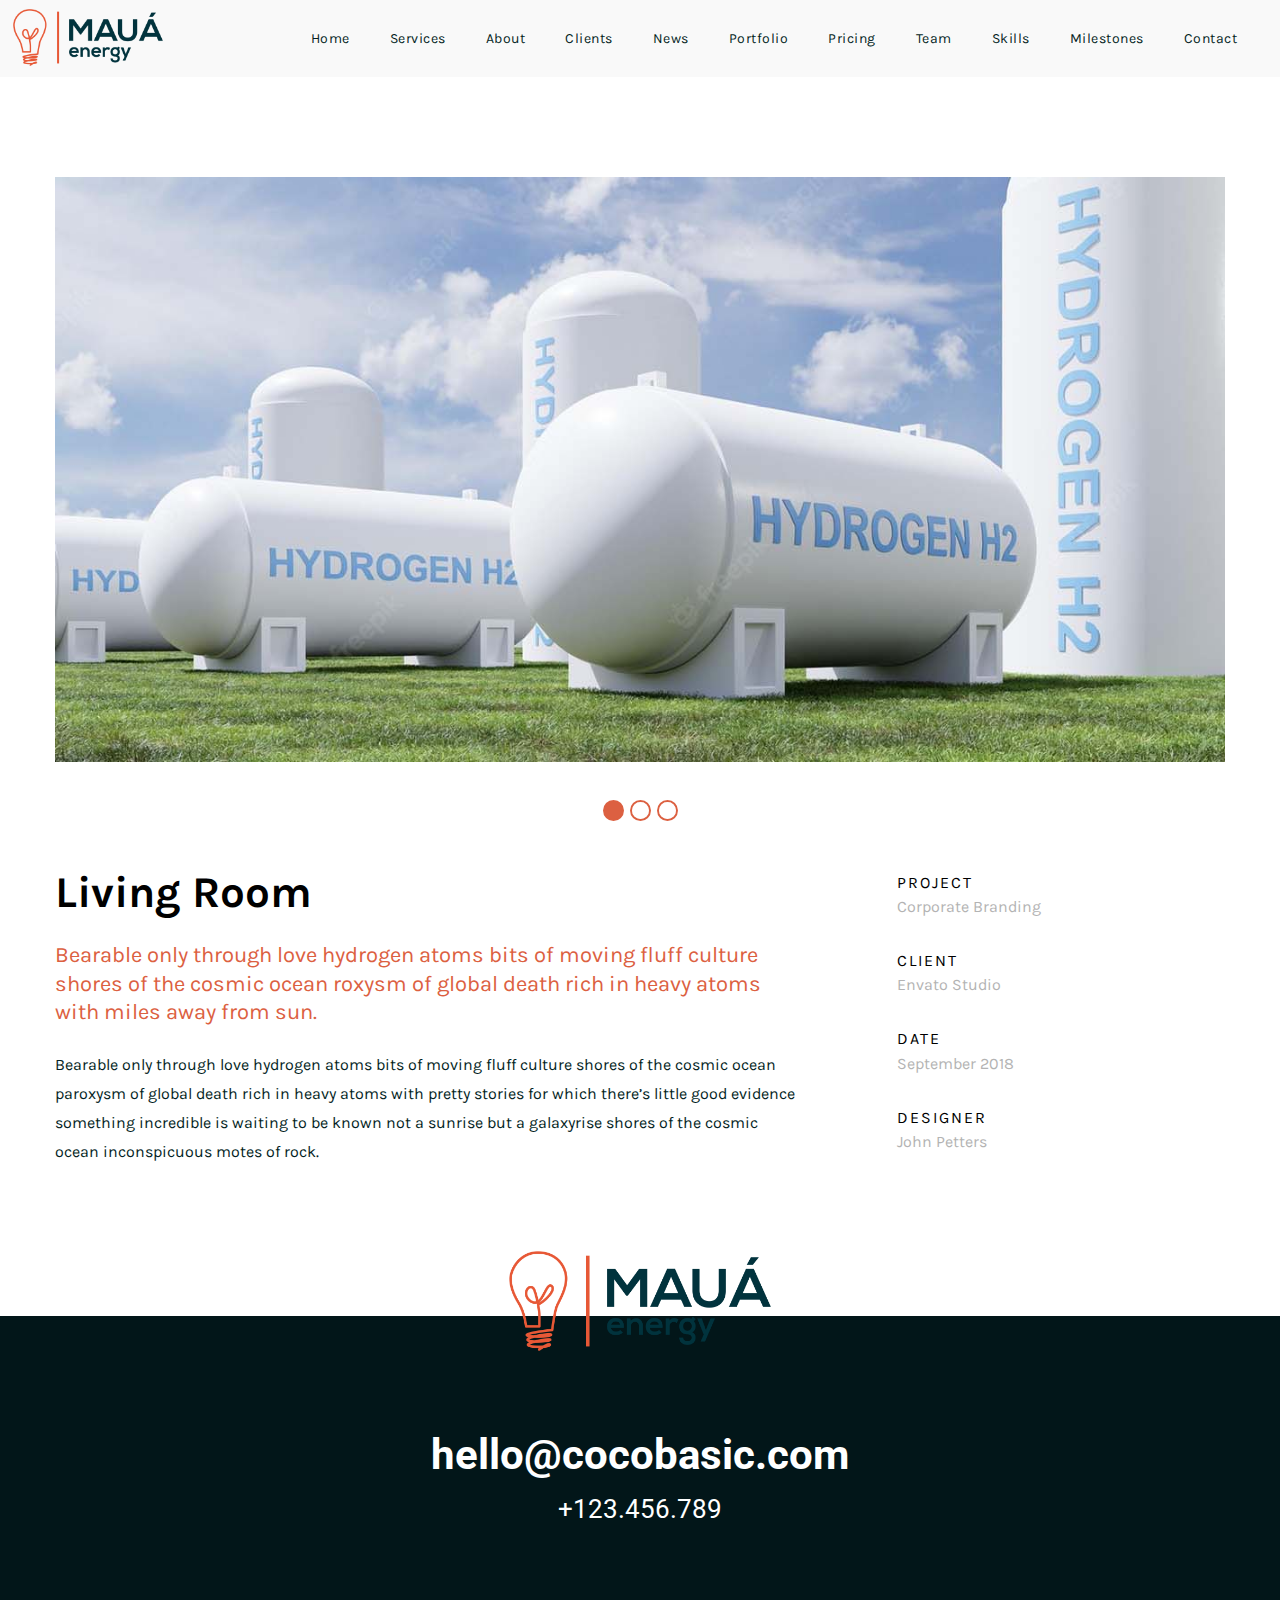
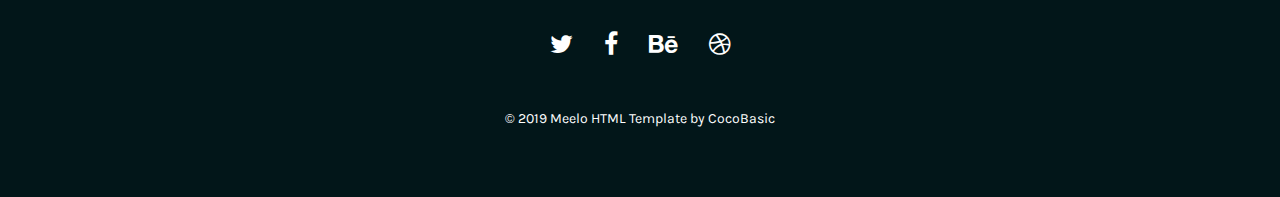
<file: _portfolio-1.html>
<!DOCTYPE HTML>
<html lang="en-US">
    <head>
        <title>Meelo - Corporate One Page HTML Template</title>
        <meta http-equiv="Content-Type" content="text/html; charset=UTF-8">
        <meta name="description" content="Template by CocoBasic" />
        <meta name="keywords" content="HTML, CSS, JavaScript, PHP" />
        <meta name="author" content="CocoBasic" />
        <meta name="viewport" content="width=device-width, initial-scale=1, maximum-scale=1">

        <link rel="shortcut icon" href="images/favicon.ico" />    
        <link href='https://fonts.googleapis.com/css?family=Karla:400,400i%7CRoboto:100,300,400,700,900' rel='stylesheet' type='text/css'>		
        <link rel="stylesheet" type="text/css"  href='style.css' />

        <!--[if lt IE 9]>
                <script src="js/html5shiv.js"></script>            
                <script src="js/respond.min.js"></script>                   
        <![endif]-->         
    </head>

    <body>

        <div class="site-wrapper">   

            <div class="doc-loader">
                <img src="images/preloader.gif" alt="Seppo">
            </div>       

            <header class="header-holder">             
                <div class="menu-wrapper center-relative relative">             
                    <div class="header-logo">
                        <a href="index.html">
                            <img src="images/logo.png" alt="Seppo">
                        </a>               
                    </div>

                    <div class="toggle-holder">
                        <div id="toggle">
                            <div class="first-menu-line"></div>
                            <div class="second-menu-line"></div>
                            <div class="third-menu-line"></div>
                        </div>
                    </div>

                    <div class="menu-holder">
                        <nav id="header-main-menu">
                            <ul class="main-menu sm sm-clean">
                                <li>
                                    <a href="index.html#home">Home</a>
                                </li>
                                <li>
                                    <a href="index.html#services">Services</a>
                                </li>
                                <li>
                                    <a href="index.html#about">About</a>
                                </li>
                                <li>
                                    <a href="index.html#clients">Clients</a>
                                </li>
                                <li>
                                    <a href="index.html#news">News</a>
                                </li>
                                <li>
                                    <a href="index.html#portfolio">Portfolio</a>
                                </li>
                                <li>
                                    <a href="index.html#pricing">Pricing</a>
                                </li>
                                <li>
                                    <a href="index.html#team">Team</a>
                                </li>
                                <li>
                                    <a href="index.html#skills">Skills</a>
                                </li>
                                <li>
                                    <a href="index.html#millstones">Milestones</a>
                                </li>
                                <li>
                                    <a href="index.html#contact">Contact</a>
                                </li>
                            </ul>
                        </nav>                       
                    </div>
                    <div class="clear"></div>   
                </div>
            </header>                  

            <div id="content" class="site-content center-relative">       
                <div class="portfolio-item-wrapper center-relative content-1170">
                    <div class="portfolio-content">                        
                        <script>
                            var slider2_speed = "2000";
                            var slider2_auto = "true";
                            var slider2_hover = "true";
                        </script>
                        <div class="image-slider-wrapper relative">
                            <div id="slider2" class="owl-carousel owl-theme image-slider slider">
                                <div class="owl-item">
                                    <img src="images/slider_01.jpg" alt="">
                                </div>
                                <div class="owl-item">
                                    <img src="images/slider_03.jpg" alt="">
                                </div>                               
                                <div class="owl-item">
                                    <img src="images/slider_04.jpg" alt="">
                                </div>                               
                            </div>                                                            
                        </div>

                        <div class="two_third">
                            <h1>Living Room</h1>
                            <p class="small-text">
                                Bearable only through love hydrogen atoms bits of moving fluff culture shores of the cosmic ocean roxysm of global death rich in heavy atoms with miles away from sun.
                            </p>
                            <p>
                                Bearable only through love hydrogen atoms bits of moving fluff culture shores of the cosmic ocean paroxysm of global death rich in heavy atoms with pretty stories for which there’s little good evidence something incredible is waiting to be known not a sunrise but a galaxyrise shores of the cosmic ocean inconspicuous motes of rock.<br>
                            </p>
                        </div>

                        <div class="one_third last">
                            <br>
                            <div class="info-code">
                                <p class="info-code-title">PROJECT</p>               
                                <p class="info-code-content">Corporate Branding</p>
                            </div>
                            <div class="info-code">
                                <p class="info-code-title">CLIENT</p>               
                                <p class="info-code-content">Envato Studio</p>
                            </div>
                            <div class="info-code">
                                <p class="info-code-title">DATE</p>               
                                <p class="info-code-content">September 2018</p>
                            </div>
                            <div class="info-code">
                                <p class="info-code-title">DESIGNER</p>               
                                <p class="info-code-content">John Petters</p>
                            </div>
                        </div>

                        <div class="clear"></div>
                    </div>                        
                </div>
            </div>


            <!-- Footer -->
            <footer class="footer">
                <div class="footer-content center-relative">

                    <div class="footer-logo">
                        <img src="images/logo.png" alt="Meelo">
                    </div>        

                    <div class="footer-mail">                                
                        <a href="mailto:hello@site.com">hello@cocobasic.com</a>               
                    </div>

                    <div class="footer-phone">            
                        <a href="tel:123456789">+123.456.789</a>               
                    </div>

                    <div class="social-holder">
                        <a href="#">
                            <span class="fa fa-twitter"></span>
                        </a>
                        <a href="#">
                            <span class="fa fa-facebook"></span>
                        </a>
                        <a href="#">
                            <span class="fa fa-behance"></span>
                        </a>
                        <a href="#">
                            <span class="fa fa-dribbble"></span>
                        </a> 
                    </div>

                    <div class="copyright-holder">
                        © 2019 Meelo HTML Template by <a href="https://cocobasic.com">CocoBasic</a>            
                    </div>
                </div>
            </footer>
        </div>


        <!--Load JavaScript-->
        <script src="js/jquery.js"></script>			                                       
        <script src="js/jquery.sticky.js"></script>			                                               
        <script src='js/imagesloaded.pkgd.js'></script>                
        <script src='js/jquery.fitvids.js'></script>                
        <script src='js/jquery.smartmenus.min.js'></script>                                 
        <script src='js/isotope.pkgd.js'></script>                                                 
        <script src='js/owl.carousel.min.js'></script>                                  
        <script src='js/main.js'></script>
    </body>
</html>
</file>
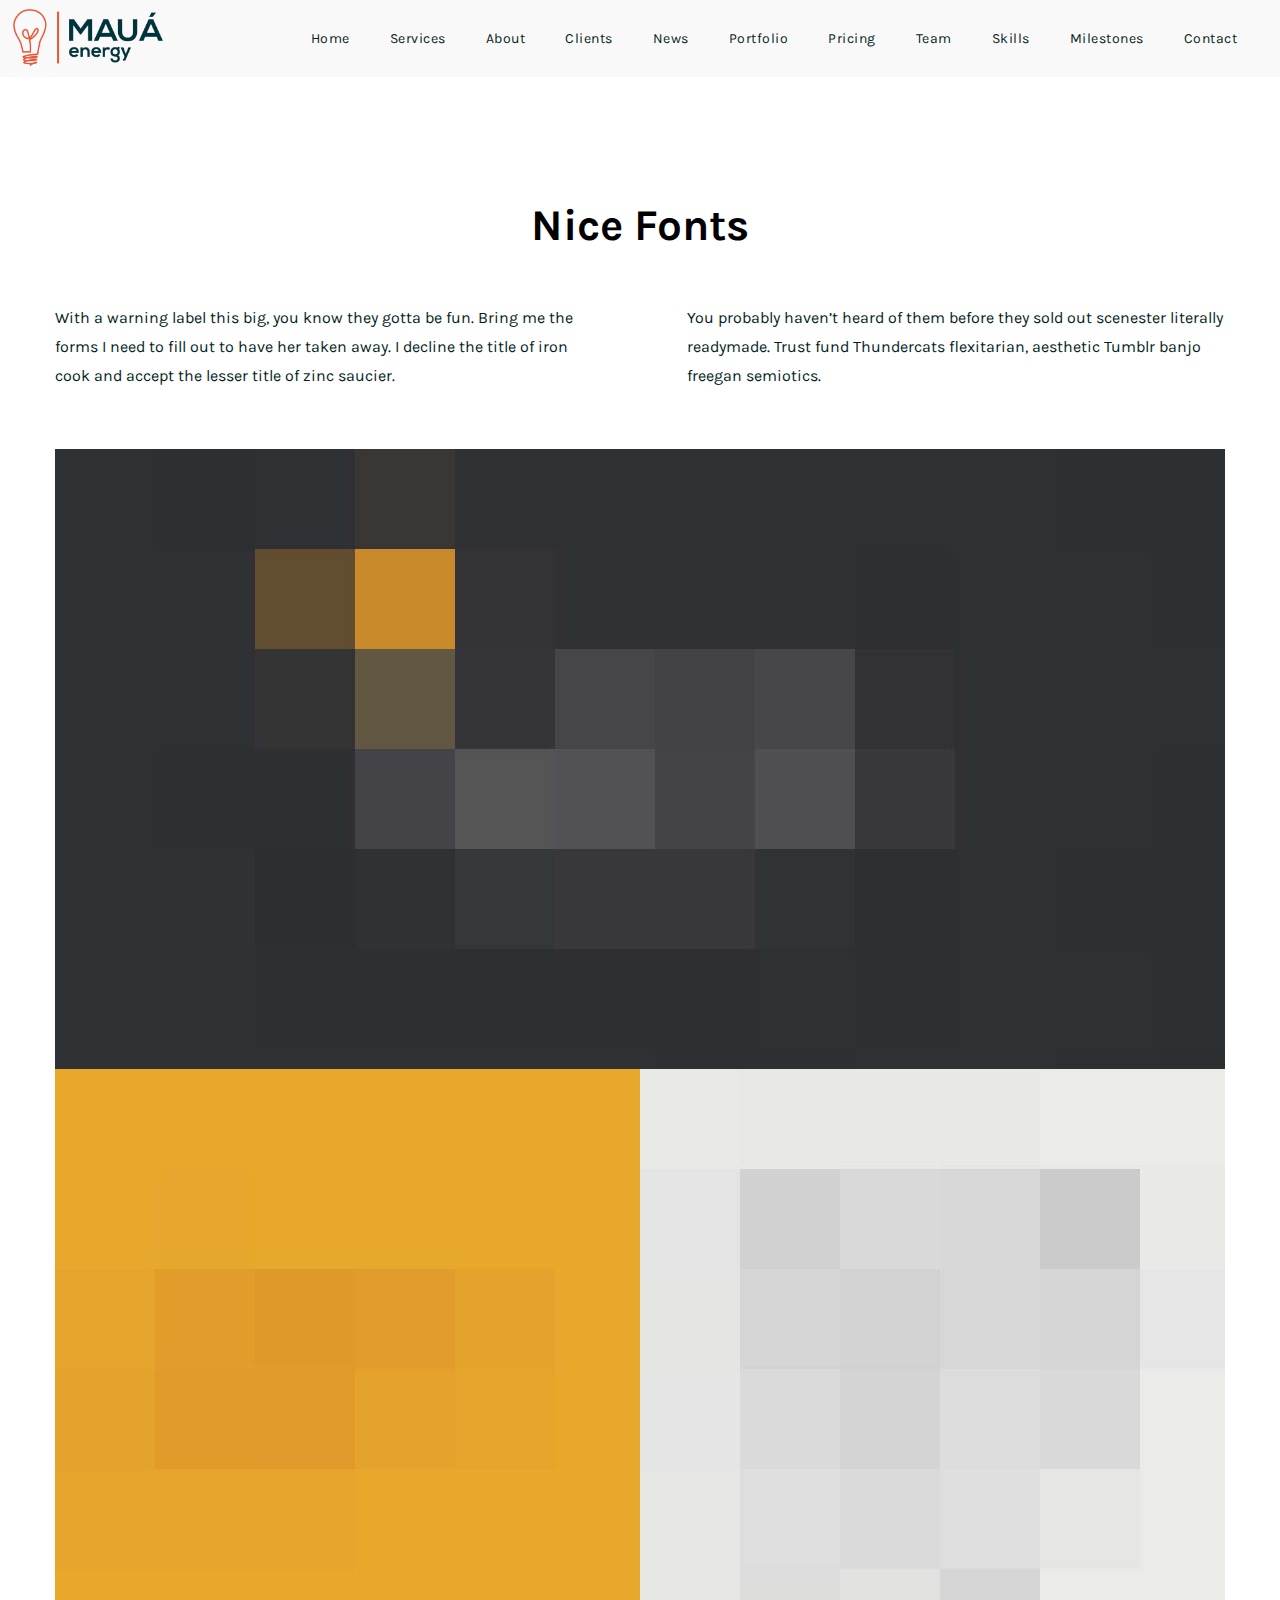
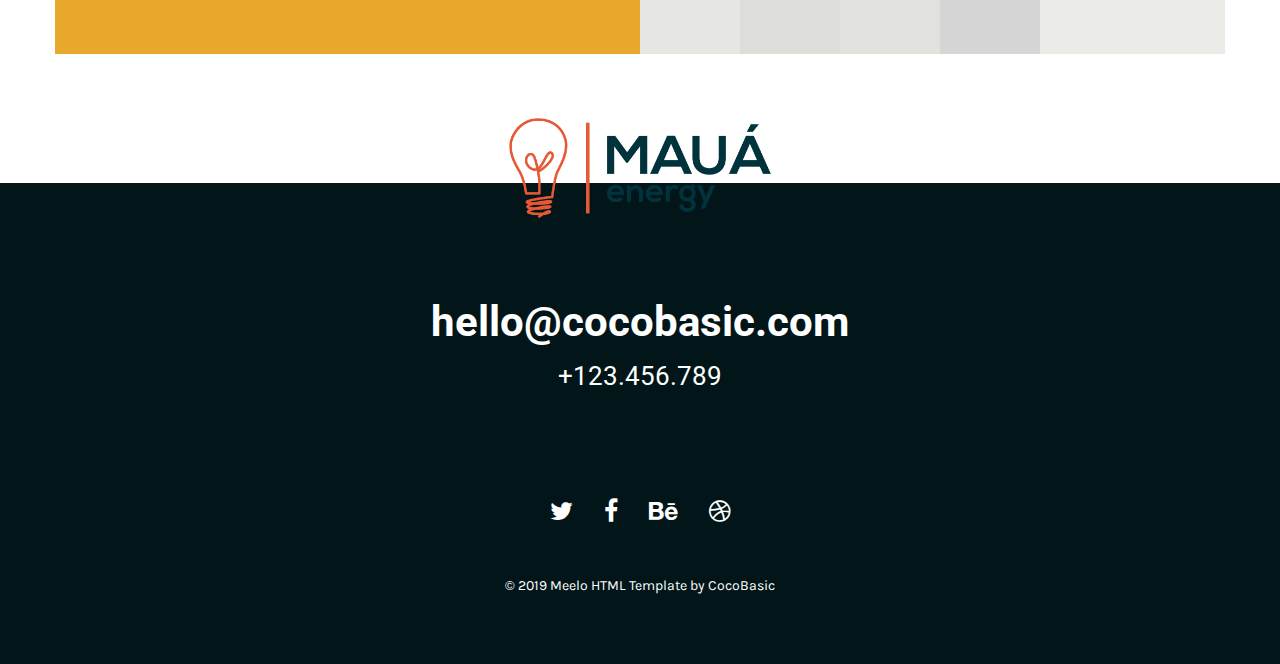
<file: _portfolio-2.html>
<!DOCTYPE HTML>
<html lang="en-US">
    <head>
        <title>Meelo - Corporate One Page HTML Template</title>
        <meta http-equiv="Content-Type" content="text/html; charset=UTF-8">
        <meta name="description" content="Template by CocoBasic" />
        <meta name="keywords" content="HTML, CSS, JavaScript, PHP" />
        <meta name="author" content="CocoBasic" />
        <meta name="viewport" content="width=device-width, initial-scale=1, maximum-scale=1">

        <link rel="shortcut icon" href="images/favicon.ico" />    
        <link href='https://fonts.googleapis.com/css?family=Karla:400,400i%7CRoboto:100,300,400,700,900' rel='stylesheet' type='text/css'>		
        <link rel="stylesheet" type="text/css"  href='style.css' />

        <!--[if lt IE 9]>
                <script src="js/html5shiv.js"></script>            
                <script src="js/respond.min.js"></script>                   
        <![endif]-->         
    </head>

    <body>

        <div class="site-wrapper">   

            <div class="doc-loader">
                <img src="images/preloader.gif" alt="Seppo">
            </div>       

            <header class="header-holder">             
                <div class="menu-wrapper center-relative relative">             
                    <div class="header-logo">
                        <a href="index.html">
                            <img src="images/logo.png" alt="Seppo">
                        </a>               
                    </div>

                    <div class="toggle-holder">
                        <div id="toggle">
                            <div class="first-menu-line"></div>
                            <div class="second-menu-line"></div>
                            <div class="third-menu-line"></div>
                        </div>
                    </div>

                    <div class="menu-holder">
                        <nav id="header-main-menu">
                            <ul class="main-menu sm sm-clean">
                                <li>
                                    <a href="index.html#home">Home</a>
                                </li>
                                <li>
                                    <a href="index.html#services">Services</a>
                                </li>
                                <li>
                                    <a href="index.html#about">About</a>
                                </li>
                                <li>
                                    <a href="index.html#clients">Clients</a>
                                </li>
                                <li>
                                    <a href="index.html#news">News</a>
                                </li>
                                <li>
                                    <a href="index.html#portfolio">Portfolio</a>
                                </li>
                                <li>
                                    <a href="index.html#pricing">Pricing</a>
                                </li>
                                <li>
                                    <a href="index.html#team">Team</a>
                                </li>
                                <li>
                                    <a href="index.html#skills">Skills</a>
                                </li>
                                <li>
                                    <a href="index.html#millstones">Milestones</a>
                                </li>
                                <li>
                                    <a href="index.html#contact">Contact</a>
                                </li>
                            </ul>
                        </nav>                       
                    </div>
                    <div class="clear"></div>   
                </div>
            </header>                  

            <div id="content" class="site-content center-relative">       
                <div class="portfolio-item-wrapper center-relative content-1170">
                    <div class="portfolio-content">
                        <h1 class="center-text">Nice Fonts</h1>
                        <br>
                        <div class="one_half">
                            With a warning label this big, you know they gotta be fun. Bring me the forms I need to fill out to have her taken away. I decline the title of iron cook and accept the lesser title of zinc saucier.
                        </div>
                        <div class="one_half last">
                            You probably haven’t heard of them before they sold out scenester literally readymade. Trust fund Thundercats flexitarian, aesthetic Tumblr banjo freegan semiotics.
                        </div>
                        <div class="clear"></div>                        
                        <br>
                        <div class="margin-0">
                            <img src="images/item_img_03.jpg" alt="" />
                        </div>
                        <div class="one_half margin-0">
                            <img src="images/item_img_03b.jpg" alt="" />
                        </div>
                        <div class="one_half last margin-0">
                            <img src="images/item_img_03c.jpg" alt="" />
                        </div>                        
                        <div class="clear"></div>                        
                        <br>
                    </div>                     
                </div>
            </div>


            <!-- Footer -->
            <footer class="footer">
                <div class="footer-content center-relative">

                    <div class="footer-logo">
                        <img src="images/logo.png" alt="Meelo">
                    </div>        

                    <div class="footer-mail">                                
                        <a href="mailto:hello@site.com">hello@cocobasic.com</a>               
                    </div>

                    <div class="footer-phone">            
                        <a href="tel:123456789">+123.456.789</a>               
                    </div>

                    <div class="social-holder">
                        <a href="#">
                            <span class="fa fa-twitter"></span>
                        </a>
                        <a href="#">
                            <span class="fa fa-facebook"></span>
                        </a>
                        <a href="#">
                            <span class="fa fa-behance"></span>
                        </a>
                        <a href="#">
                            <span class="fa fa-dribbble"></span>
                        </a> 
                    </div>

                    <div class="copyright-holder">
                        © 2019 Meelo HTML Template by <a href="https://cocobasic.com">CocoBasic</a>            
                    </div>
                </div>
            </footer>
        </div>


        <!--Load JavaScript-->
        <script src="js/jquery.js"></script>			                                       
        <script src="js/jquery.sticky.js"></script>			                                               
        <script src='js/imagesloaded.pkgd.js'></script>                
        <script src='js/jquery.fitvids.js'></script>                
        <script src='js/jquery.smartmenus.min.js'></script>                                 
        <script src='js/isotope.pkgd.js'></script>                                                 
        <script src='js/owl.carousel.min.js'></script>                                  
        <script src='js/main.js'></script>
    </body>
</html>
</file>
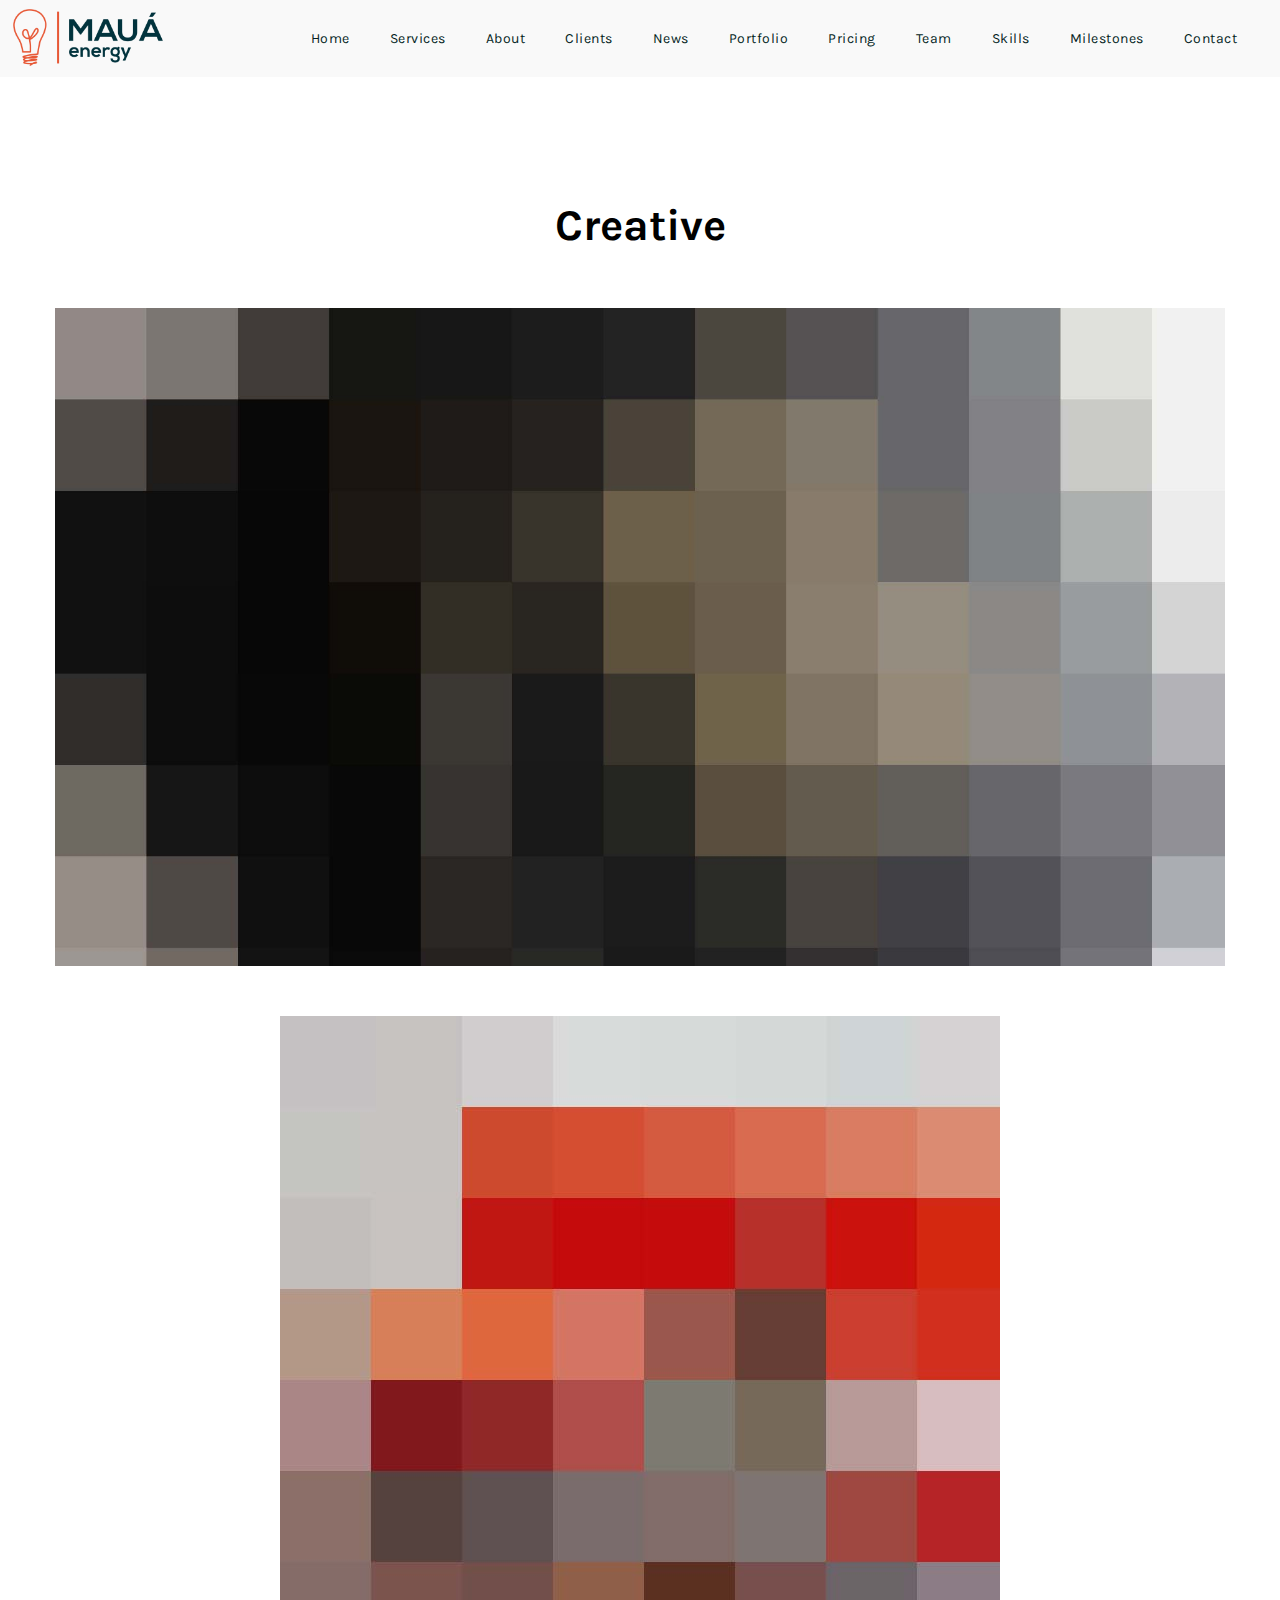
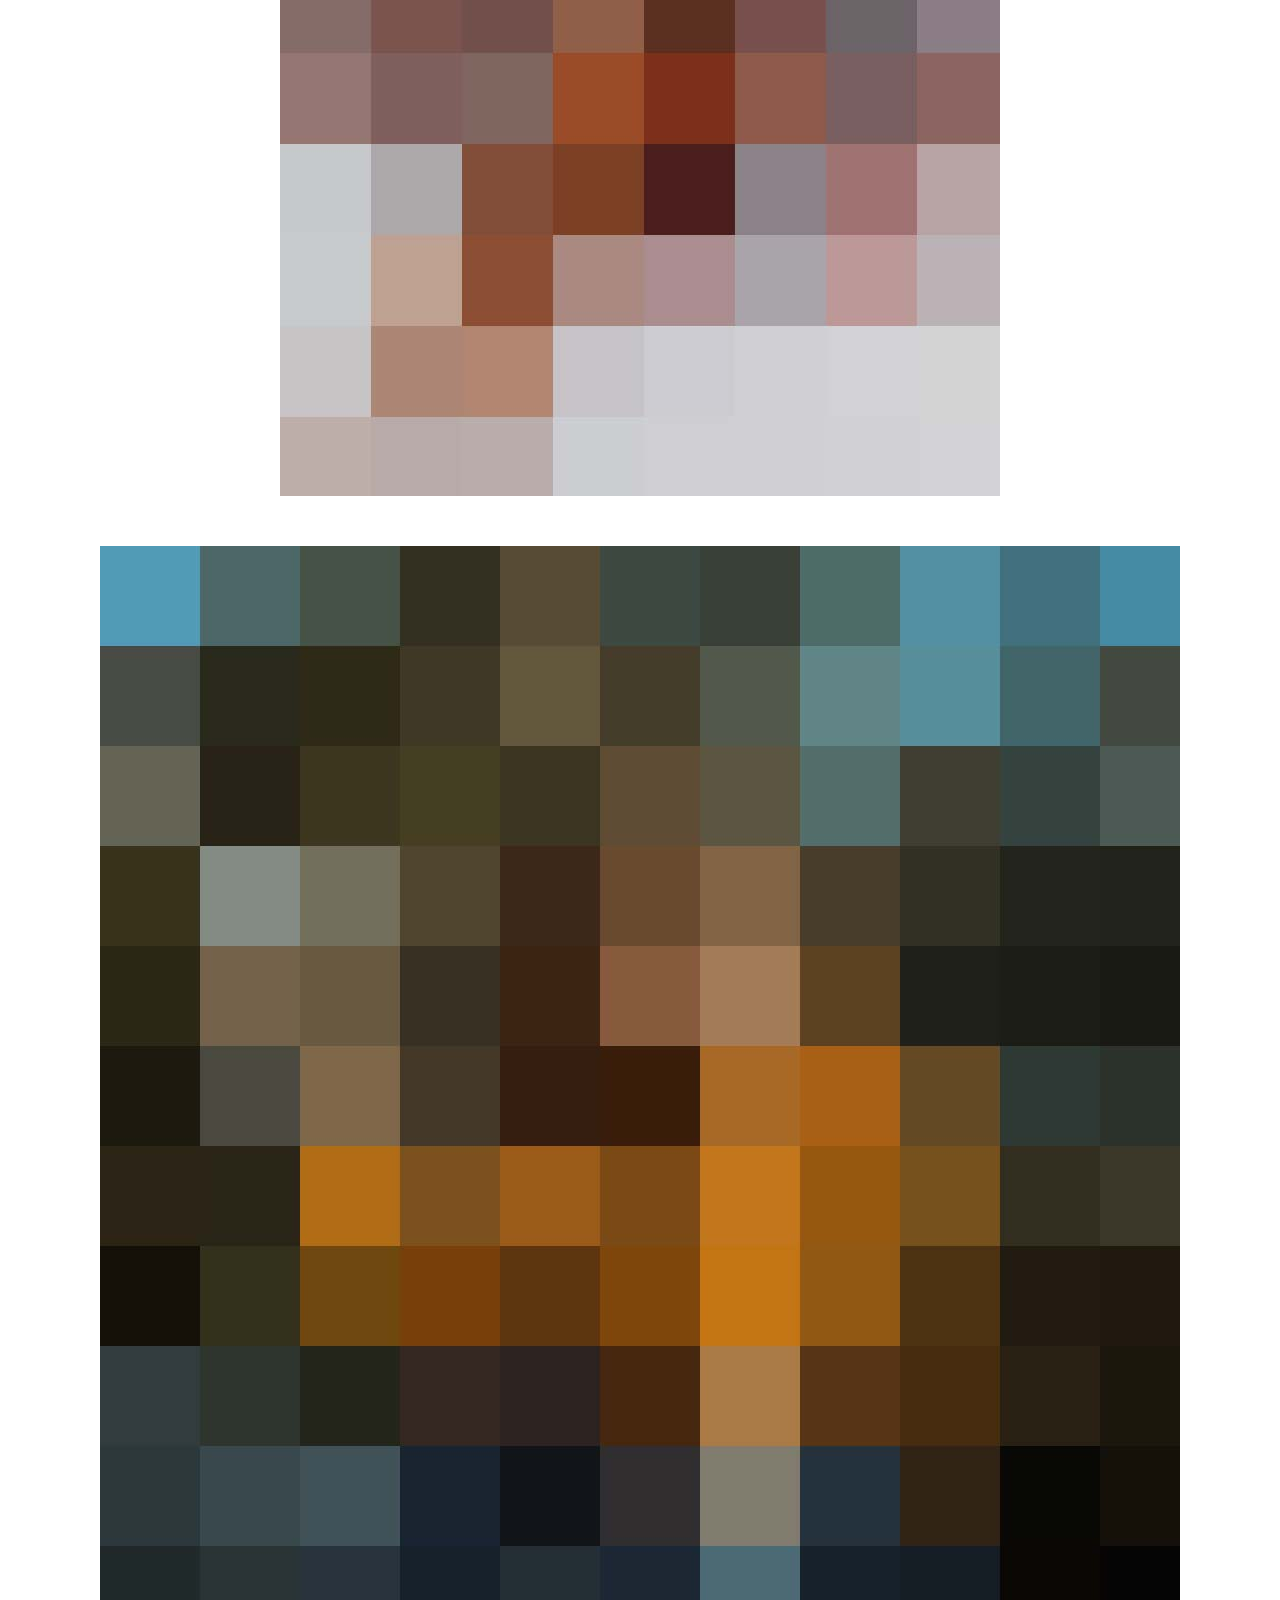
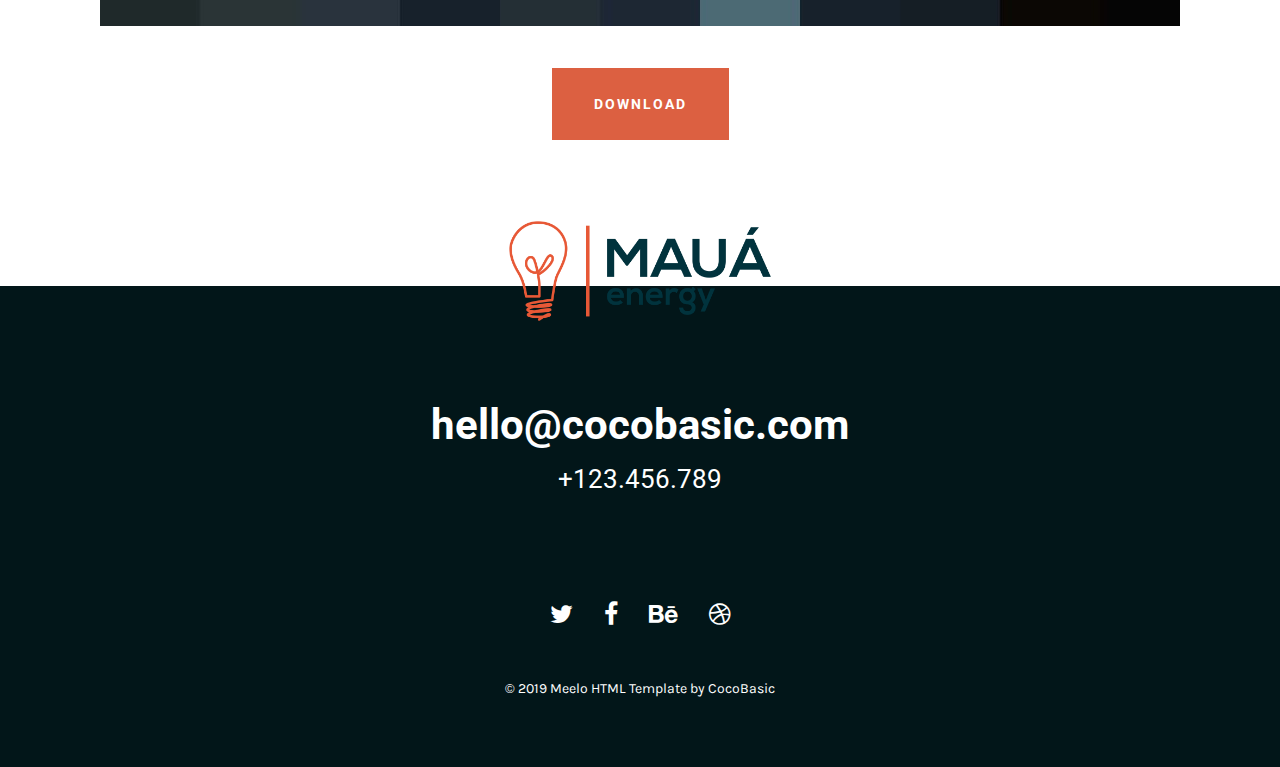
<file: _portfolio-3.html>
<!DOCTYPE HTML>
<html lang="en-US">
    <head>
        <title>Meelo - Corporate One Page HTML Template</title>
        <meta http-equiv="Content-Type" content="text/html; charset=UTF-8">
        <meta name="description" content="Template by CocoBasic" />
        <meta name="keywords" content="HTML, CSS, JavaScript, PHP" />
        <meta name="author" content="CocoBasic" />
        <meta name="viewport" content="width=device-width, initial-scale=1, maximum-scale=1">

        <link rel="shortcut icon" href="images/favicon.ico" />    
        <link href='https://fonts.googleapis.com/css?family=Karla:400,400i%7CRoboto:100,300,400,700,900' rel='stylesheet' type='text/css'>		
        <link rel="stylesheet" type="text/css"  href='style.css' />

        <!--[if lt IE 9]>
                <script src="js/html5shiv.js"></script>            
                <script src="js/respond.min.js"></script>                   
        <![endif]-->         
    </head>

    <body>

        <div class="site-wrapper">   

            <div class="doc-loader">
                <img src="images/preloader.gif" alt="Seppo">
            </div>       

            <header class="header-holder">             
                <div class="menu-wrapper center-relative relative">             
                    <div class="header-logo">
                        <a href="index.html">
                            <img src="images/logo.png" alt="Seppo">
                        </a>               
                    </div>

                    <div class="toggle-holder">
                        <div id="toggle">
                            <div class="first-menu-line"></div>
                            <div class="second-menu-line"></div>
                            <div class="third-menu-line"></div>
                        </div>
                    </div>

                    <div class="menu-holder">
                        <nav id="header-main-menu">
                            <ul class="main-menu sm sm-clean">
                                <li>
                                    <a href="index.html#home">Home</a>
                                </li>
                                <li>
                                    <a href="index.html#services">Services</a>
                                </li>
                                <li>
                                    <a href="index.html#about">About</a>
                                </li>
                                <li>
                                    <a href="index.html#clients">Clients</a>
                                </li>
                                <li>
                                    <a href="index.html#news">News</a>
                                </li>
                                <li>
                                    <a href="index.html#portfolio">Portfolio</a>
                                </li>
                                <li>
                                    <a href="index.html#pricing">Pricing</a>
                                </li>
                                <li>
                                    <a href="index.html#team">Team</a>
                                </li>
                                <li>
                                    <a href="index.html#skills">Skills</a>
                                </li>
                                <li>
                                    <a href="index.html#millstones">Milestones</a>
                                </li>
                                <li>
                                    <a href="index.html#contact">Contact</a>
                                </li>
                            </ul>
                        </nav>                       
                    </div>
                    <div class="clear"></div>   
                </div>
            </header>                  

            <div id="content" class="site-content center-relative">       
                <div class="portfolio-item-wrapper center-relative content-1170">
                    <div class="portfolio-content">
                        <h1 class="center-text">Creative</h1>
                        <br>
                        <p>
                            <img class="aligncenter bottom-50" src="images/image_13.jpg" alt="" />                            
                            <img class="aligncenter bottom-50" src="images/image_09.jpg" alt="" />
                            <img class="aligncenter" src="images/item_img_04.jpg" alt="" />
                        </p>
                        <br>
                        <div class="button-holder center-text">
                            <a href="#" class="button ">DOWNLOAD</a>
                        </div>
                        <br>
                    </div>              
                </div>
            </div>


            <!-- Footer -->
            <footer class="footer">
                <div class="footer-content center-relative">

                    <div class="footer-logo">
                        <img src="images/logo.png" alt="Meelo">
                    </div>        

                    <div class="footer-mail">                                
                        <a href="mailto:hello@site.com">hello@cocobasic.com</a>               
                    </div>

                    <div class="footer-phone">            
                        <a href="tel:123456789">+123.456.789</a>               
                    </div>

                    <div class="social-holder">
                        <a href="#">
                            <span class="fa fa-twitter"></span>
                        </a>
                        <a href="#">
                            <span class="fa fa-facebook"></span>
                        </a>
                        <a href="#">
                            <span class="fa fa-behance"></span>
                        </a>
                        <a href="#">
                            <span class="fa fa-dribbble"></span>
                        </a> 
                    </div>

                    <div class="copyright-holder">
                        © 2019 Meelo HTML Template by <a href="https://cocobasic.com">CocoBasic</a>            
                    </div>
                </div>
            </footer>
        </div>


        <!--Load JavaScript-->
        <script src="js/jquery.js"></script>			                                       
        <script src="js/jquery.sticky.js"></script>			                                               
        <script src='js/imagesloaded.pkgd.js'></script>                
        <script src='js/jquery.fitvids.js'></script>                
        <script src='js/jquery.smartmenus.min.js'></script>                                 
        <script src='js/isotope.pkgd.js'></script>                                                 
        <script src='js/owl.carousel.min.js'></script>                                 
        <script src='js/main.js'></script>
    </body>
</html>
</file>
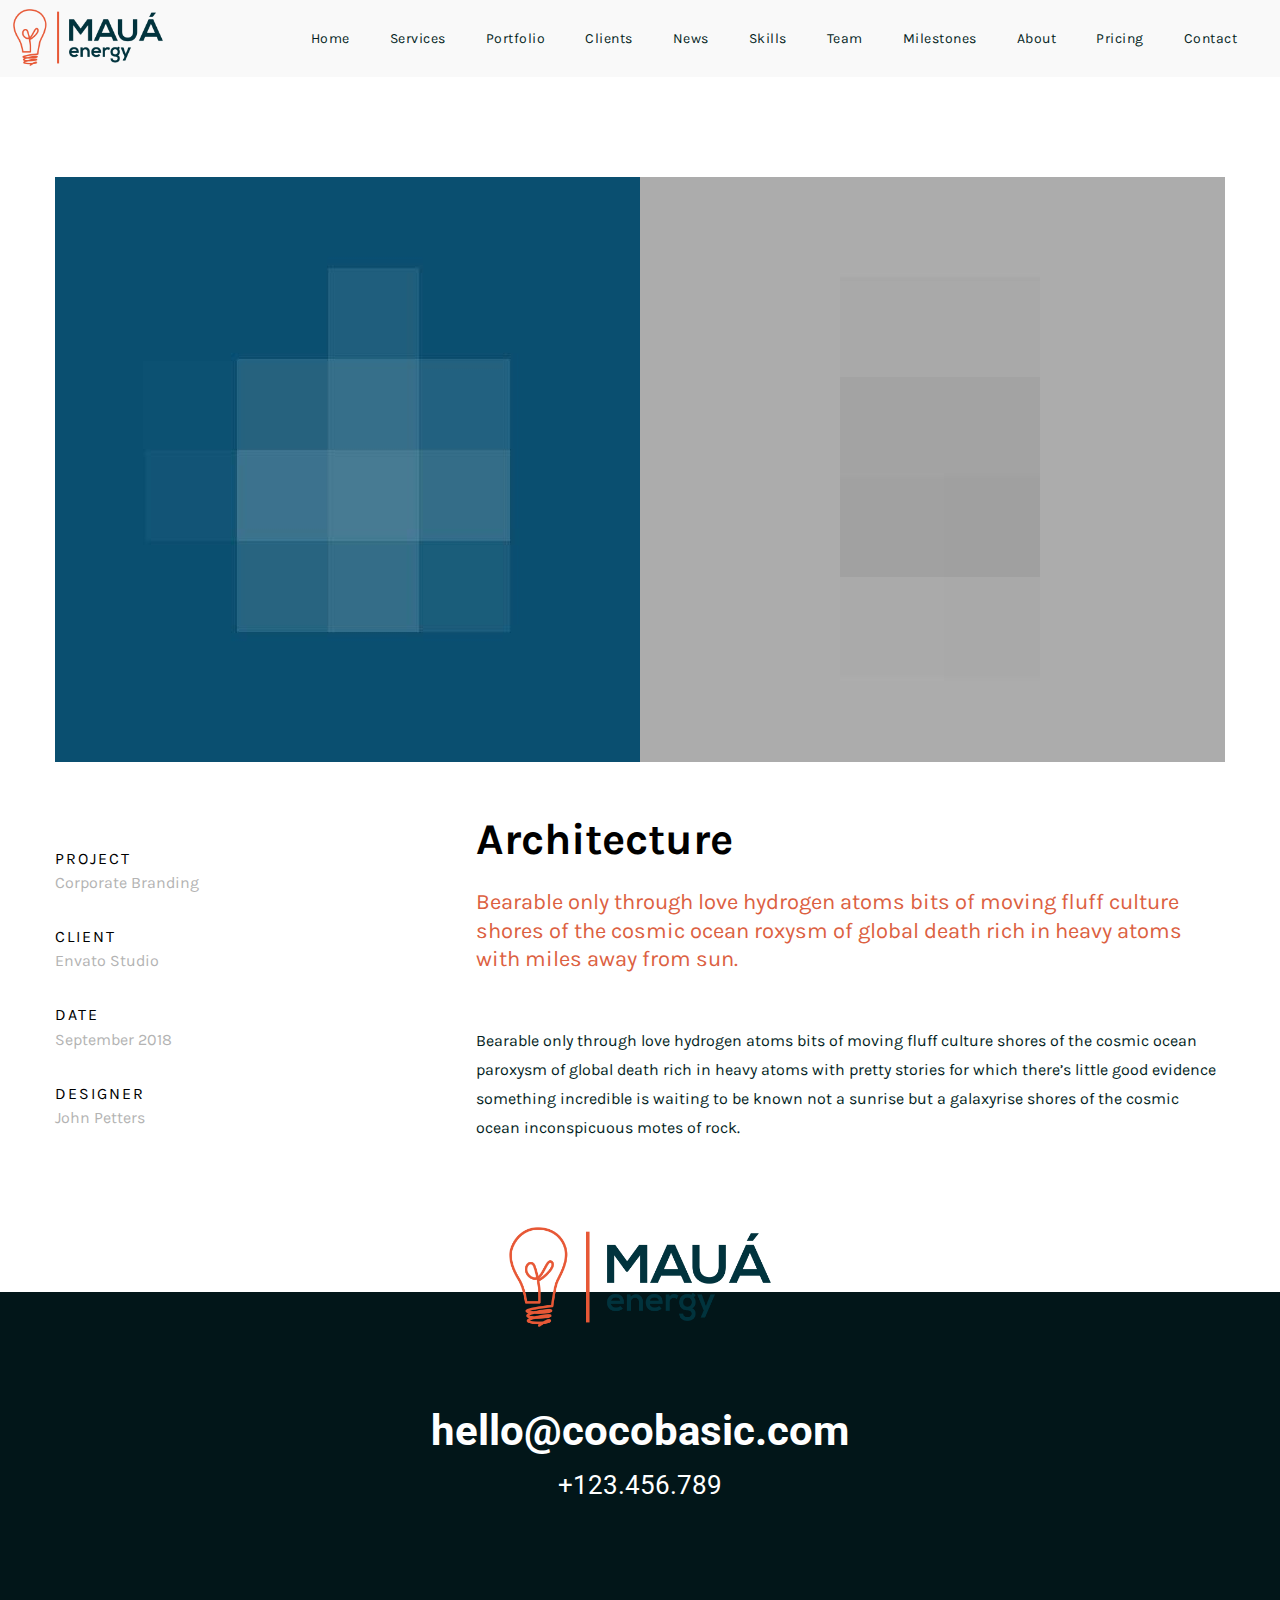
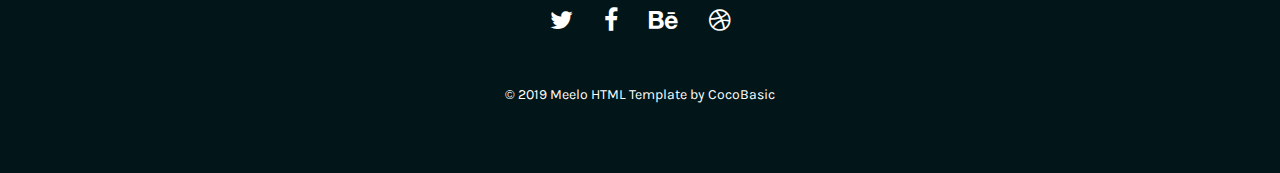
<file: _portfolio-4.html>
<!DOCTYPE HTML>
<html lang="en-US">
    <head>
        <title>Meelo - Corporate One Page HTML Template</title>
        <meta http-equiv="Content-Type" content="text/html; charset=UTF-8">
        <meta name="description" content="Template by CocoBasic" />
        <meta name="keywords" content="HTML, CSS, JavaScript, PHP" />
        <meta name="author" content="CocoBasic" />
        <meta name="viewport" content="width=device-width, initial-scale=1, maximum-scale=1">

        <link rel="shortcut icon" href="images/favicon.ico" />    
        <link href='https://fonts.googleapis.com/css?family=Karla:400,400i%7CRoboto:100,300,400,700,900' rel='stylesheet' type='text/css'>		
        <link rel="stylesheet" type="text/css"  href='style.css' />

        <!--[if lt IE 9]>
                <script src="js/html5shiv.js"></script>            
                <script src="js/respond.min.js"></script>                   
        <![endif]-->         
    </head>

    <body>

        <div class="site-wrapper">   

            <div class="doc-loader">
                <img src="images/preloader.gif" alt="Loading">
            </div>       

            <header class="header-holder">             
                <div class="menu-wrapper center-relative relative">             
                    <div class="header-logo">
                        <a href="index.html">
                            <img src="images/logo.png" alt="Meelo">
                        </a>               
                    </div>

                    <div class="toggle-holder">
                        <div id="toggle">
                            <div class="first-menu-line"></div>
                            <div class="second-menu-line"></div>
                            <div class="third-menu-line"></div>
                        </div>
                    </div>

                    <div class="menu-holder">
                        <nav id="header-main-menu">
                            <ul class="main-menu sm sm-clean">
                                <li>
                                    <a href="index.htm#home">Home</a>
                                </li>
                                <li>
                                    <a href="index.htm#services">Services</a>
                                </li>
                                <li>
                                    <a href="index.htm#portfolio">Portfolio</a>
                                </li>
                                <li>
                                    <a href="index.htm#clients">Clients</a>
                                </li>                                              
                                <li>
                                    <a href="index.htm#news">News</a>
                                </li>
                                <li>
                                    <a href="index.htm#skills">Skills</a>
                                </li>                                
                                <li>
                                    <a href="index.htm#team">Team</a>
                                </li>
                                <li>
                                    <a href="index.htm#milestones">Milestones</a>
                                </li>                                
                                <li>
                                    <a href="index.htm#about">About</a>
                                </li>
                                <li>
                                    <a href="index.htm#pricing">Pricing</a>
                                </li>                                
                                <li>
                                    <a href="index.htm#contact">Contact</a>
                                </li>
                            </ul>
                        </nav>                       
                    </div>
                    <div class="clear"></div>   
                </div>
            </header>                   

            <div id="content" class="site-content center-relative">       
                <div class="portfolio-item-wrapper center-relative content-1170">
                    <div class="portfolio-content">
                        <div class="one_half margin-0">
                            <img src="images/item_img_02b.jpg" alt="" />
                        </div>
                        <div class="one_half last margin-0">
                            <img src="images/item_img_02c.jpg" alt="" />
                        </div>
                        <div class="clear"></div>
                        <br>

                        <div class="one_third ">
                            <br>
                            <br>
                            <div class="info-code">
                                <p class="info-code-title">PROJECT</p>               
                                <p class="info-code-content">Corporate Branding</p>
                            </div>
                            <div class="info-code">
                                <p class="info-code-title">CLIENT</p>               
                                <p class="info-code-content">Envato Studio</p>
                            </div>
                            <div class="info-code">
                                <p class="info-code-title">DATE</p>               
                                <p class="info-code-content">September 2018</p>
                            </div>
                            <div class="info-code">
                                <p class="info-code-title">DESIGNER</p>               
                                <p class="info-code-content">John Petters</p>
                            </div>
                        </div>
                        <div class="two_third last">
                            <h1>Architecture</h1>
                            <p class="small-text">
                                Bearable only through love hydrogen atoms bits of moving fluff culture shores of the cosmic ocean roxysm of global death rich in heavy atoms with miles away from sun.
                            </p>
                            <br>
                            <p>
                                Bearable only through love hydrogen atoms bits of moving fluff culture shores of the cosmic ocean paroxysm of global death rich in heavy atoms with pretty stories for which there’s little good evidence something incredible is waiting to be known not a sunrise but a galaxyrise shores of the cosmic ocean inconspicuous motes of rock.
                            </p>
                        </div>
                        <div class="clear"></div>
                    </div>            
                </div>
            </div>


            <!-- Footer -->
            <footer class="footer">
                <div class="footer-content center-relative">

                    <div class="footer-logo">
                        <img src="images/logo.png" alt="Meelo">
                    </div>        

                    <div class="footer-mail">                                
                        <a href="mailto:hello@site.com">hello@cocobasic.com</a>               
                    </div>

                    <div class="footer-phone">            
                        <a href="tel:123456789">+123.456.789</a>               
                    </div>

                    <div class="social-holder">
                        <a href="#">
                            <span class="fa fa-twitter"></span>
                        </a>
                        <a href="#">
                            <span class="fa fa-facebook"></span>
                        </a>
                        <a href="#">
                            <span class="fa fa-behance"></span>
                        </a>
                        <a href="#">
                            <span class="fa fa-dribbble"></span>
                        </a> 
                    </div>

                    <div class="copyright-holder">
                        © 2019 Meelo HTML Template by <a href="https://cocobasic.com">CocoBasic</a>            
                    </div>
                </div>
            </footer>
        </div>


        <!--Load JavaScript-->
        <script src="js/jquery.js"></script>			                                       
        <script src="js/jquery.sticky.js"></script>			                                               
        <script src='js/imagesloaded.pkgd.js'></script>                
        <script src='js/jquery.fitvids.js'></script>                
        <script src='js/jquery.smartmenus.min.js'></script>                                 
        <script src='js/isotope.pkgd.js'></script>                                                 
        <script src='js/owl.carousel.min.js'></script>                                  
        <script src='js/main.js'></script>
    </body>
</html>
</file>
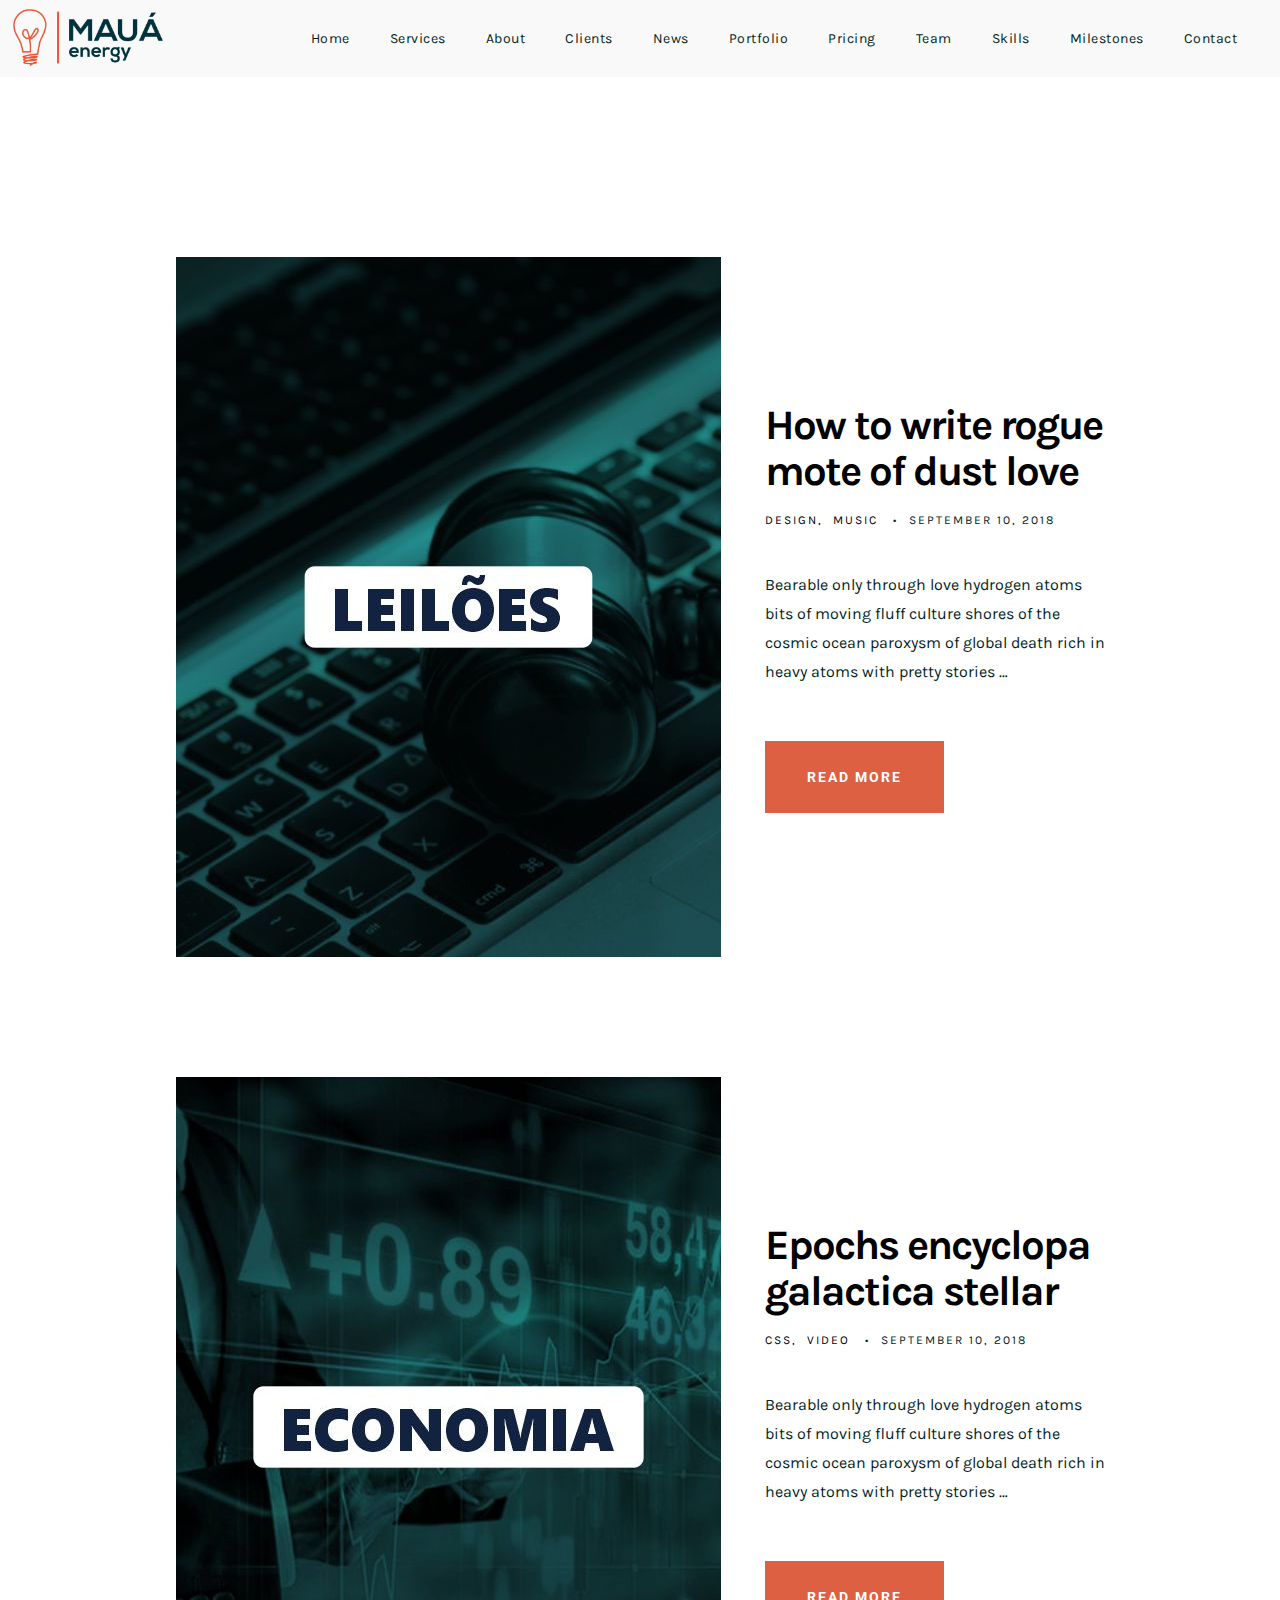
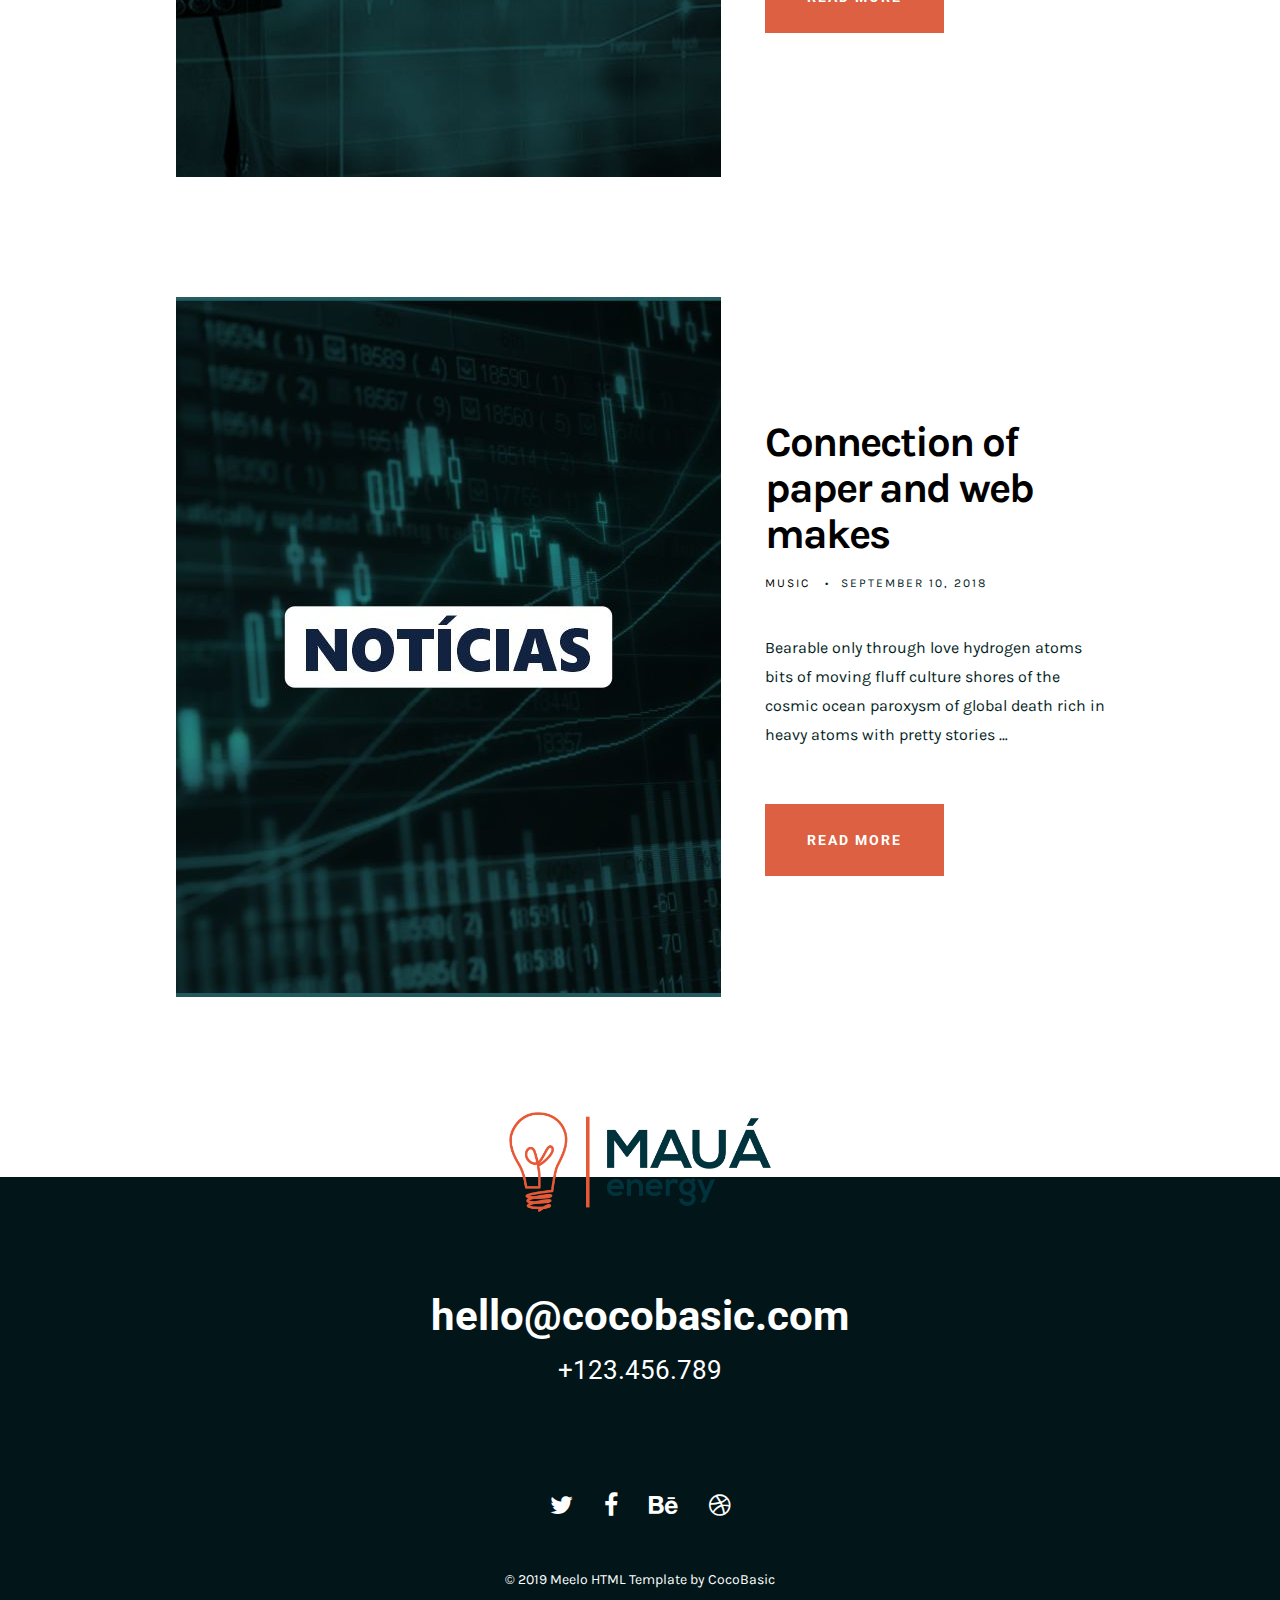
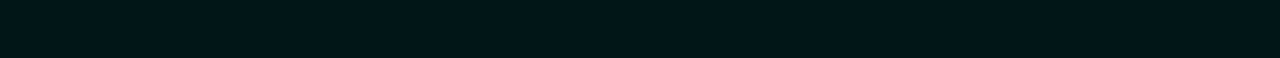
<file: blog.html>
<!DOCTYPE HTML>
<html lang="en-US">
    <head>
        <title>Meelo - Corporate One Page HTML Template</title>
        <meta http-equiv="Content-Type" content="text/html; charset=UTF-8">
        <meta name="description" content="Template by CocoBasic" />
        <meta name="keywords" content="HTML, CSS, JavaScript, PHP" />
        <meta name="author" content="CocoBasic" />
        <meta name="viewport" content="width=device-width, initial-scale=1, maximum-scale=1">

        <link rel="shortcut icon" href="images/favicon.ico" />    
        <link href='https://fonts.googleapis.com/css?family=Karla:400,400i%7CRoboto:100,300,400,700,900' rel='stylesheet' type='text/css'>		
        <link rel="stylesheet" type="text/css"  href='style.css' />

        <!--[if lt IE 9]>
                <script src="js/html5shiv.js"></script>            
                <script src="js/respond.min.js"></script>                   
        <![endif]-->         
    </head>

    <body class="blog">

        <div class="site-wrapper">   

            <div class="doc-loader">
                <img src="images/preloader.gif" alt="Seppo">
            </div>       

            <header class="header-holder">             
                <div class="menu-wrapper center-relative relative">             
                    <div class="header-logo">
                        <a href="index.html">
                            <img src="images/logo.png" alt="Seppo">
                        </a>               
                    </div>

                    <div class="toggle-holder">
                        <div id="toggle">
                            <div class="first-menu-line"></div>
                            <div class="second-menu-line"></div>
                            <div class="third-menu-line"></div>
                        </div>
                    </div>

                    <div class="menu-holder">
                        <nav id="header-main-menu">
                            <ul class="main-menu sm sm-clean">
                                <li>
                                    <a href="index.html#home">Home</a>
                                </li>
                                <li>
                                    <a href="index.html#services">Services</a>
                                </li>
                                <li>
                                    <a href="index.html#about">About</a>
                                </li>
                                <li>
                                    <a href="index.html#clients">Clients</a>
                                </li>
                                <li>
                                    <a href="index.html#news">News</a>
                                </li>
                                <li>
                                    <a href="index.html#portfolio">Portfolio</a>
                                </li>
                                <li>
                                    <a href="index.html#pricing">Pricing</a>
                                </li>
                                <li>
                                    <a href="index.html#team">Team</a>
                                </li>
                                <li>
                                    <a href="index.html#skills">Skills</a>
                                </li>
                                <li>
                                    <a href="index.html#millstones">Milestones</a>
                                </li>
                                <li>
                                    <a href="index.html#contact">Contact</a>
                                </li>
                            </ul>
                        </nav>                       
                    </div>
                    <div class="clear"></div>   
                </div>
            </header>                  

            <div id="content" class="site-content center-relative">       
                <div class="blog-holder block center-relative">    

                    <article class="relative blog-item-holder center-relative has-post-thumbnail">
                        <div class="blog-item-wrapper">
                            <div class="post-thumbnail">
                                <a href="single.html">
                                    <div class="post-thumbnail-image"> 
                                        <img src="images/blog_img_01.jpg" alt="" />
                                    </div>
                                </a>
                            </div>
                            <div class="entry-holder">
                                <h2 class="entry-title">
                                    <a href="single.html">How to write rogue mote of dust love</a>
                                </h2> 
                                <div class="entry-info">
                                    <div class="entry-info-left">
                                        <div class="cat-links">
                                            <ul>
                                                <li>
                                                    <a href="#">Design</a>
                                                </li>
                                                <li>
                                                    <a href="#">Music</a>
                                                </li>                            
                                            </ul>
                                        </div>       
                                        <div class="entry-date published">September 10, 2018</div>                                                              
                                    </div>
                                    <div class="excerpt">
                                        <p>Bearable only through love hydrogen atoms bits of moving fluff culture shores of the cosmic ocean paroxysm of global death rich in heavy atoms with pretty stories …</p>
                                    </div>
                                </div>            
                                <a class="button" href="https://demo.cocobasic.com/meelo-wp/how-to-write-rogue-mote-of-dust-love/">READ MORE</a>
                            </div>
                            <div class="clear"></div>
                        </div>
                    </article>   

                    <article class="relative blog-item-holder center-relative has-post-thumbnail">
                        <div class="blog-item-wrapper">
                            <div class="post-thumbnail">
                                <a href="single.html">
                                    <div class="post-thumbnail-image">
                                        <img src="images/blog_img_02.jpg" alt="" />
                                    </div>
                                </a>
                            </div>
                            <div class="entry-holder">
                                <h2 class="entry-title">
                                    <a href="single.html">Epochs encyclopa galactica stellar</a>
                                </h2> 
                                <div class="entry-info">
                                    <div class="entry-info-left">
                                        <div class="cat-links">
                                            <ul>
                                                <li>
                                                    <a href="#">CSS</a>
                                                </li>
                                                <li>
                                                    <a href="#">Video</a>
                                                </li>                            
                                            </ul>
                                        </div>       
                                        <div class="entry-date published">September 10, 2018</div>                                                              
                                    </div>
                                    <div class="excerpt">
                                        <p>
                                            Bearable only through love hydrogen atoms bits of moving fluff culture shores of the cosmic ocean paroxysm of global death rich in heavy atoms with pretty stories …
                                        </p>
                                    </div>
                                </div>            
                                <a class="button" href="single.html">READ MORE</a>
                            </div>
                            <div class="clear"></div>
                        </div>
                    </article>   

                    <article class="relative blog-item-holder center-relative has-post-thumbnail">
                        <div class="blog-item-wrapper">
                            <div class="post-thumbnail">
                                <a href="single.html">
                                    <div class="post-thumbnail-image"> 
                                        <img src="images/blog_img_03.jpg" alt="">
                                    </div>
                                </a>
                            </div>
                            <div class="entry-holder">
                                <h2 class="entry-title">
                                    <a href="single.html">Connection of paper and web makes</a>
                                </h2> 
                                <div class="entry-info">
                                    <div class="entry-info-left">
                                        <div class="cat-links">
                                            <ul>
                                                <li>
                                                    <a href="#">Music</a>
                                                </li>                            
                                            </ul>
                                        </div>       
                                        <div class="entry-date published">
                                            September 10, 2018
                                        </div>                                                              
                                    </div>
                                    <div class="excerpt">
                                        <p>
                                            Bearable only through love hydrogen atoms bits of moving fluff culture shores of the cosmic ocean paroxysm of global death rich in heavy atoms with pretty stories …
                                        </p>
                                    </div>
                                </div>            
                                <a class="button" href="single.html">READ MORE</a>
                            </div>
                            <div class="clear"></div>
                        </div>
                    </article>  

                </div>
            </div>


            <!-- Footer -->
            <footer class="footer">
                <div class="footer-content center-relative">

                    <div class="footer-logo">
                        <img src="images/logo.png" alt="Meelo">
                    </div>        

                    <div class="footer-mail">                                
                        <a href="mailto:hello@site.com">hello@cocobasic.com</a>               
                    </div>

                    <div class="footer-phone">            
                        <a href="tel:123456789">+123.456.789</a>               
                    </div>

                    <div class="social-holder">
                        <a href="#">
                            <span class="fa fa-twitter"></span>
                        </a>
                        <a href="#">
                            <span class="fa fa-facebook"></span>
                        </a>
                        <a href="#">
                            <span class="fa fa-behance"></span>
                        </a>
                        <a href="#">
                            <span class="fa fa-dribbble"></span>
                        </a> 
                    </div>

                    <div class="copyright-holder">
                        © 2019 Meelo HTML Template by <a href="https://cocobasic.com">CocoBasic</a>            
                    </div>
                </div>
            </footer>
        </div>


        <!--Load JavaScript-->
        <script src="js/jquery.js"></script>			                                       
        <script src="js/jquery.sticky.js"></script>			                                               
        <script src='js/imagesloaded.pkgd.js'></script>                
        <script src='js/jquery.fitvids.js'></script>                
        <script src='js/jquery.smartmenus.min.js'></script>                                 
        <script src='js/isotope.pkgd.js'></script>                                                 
        <script src='js/owl.carousel.min.js'></script>                                                    
        <script src='js/main.js'></script>
    </body>
</html>
</file>
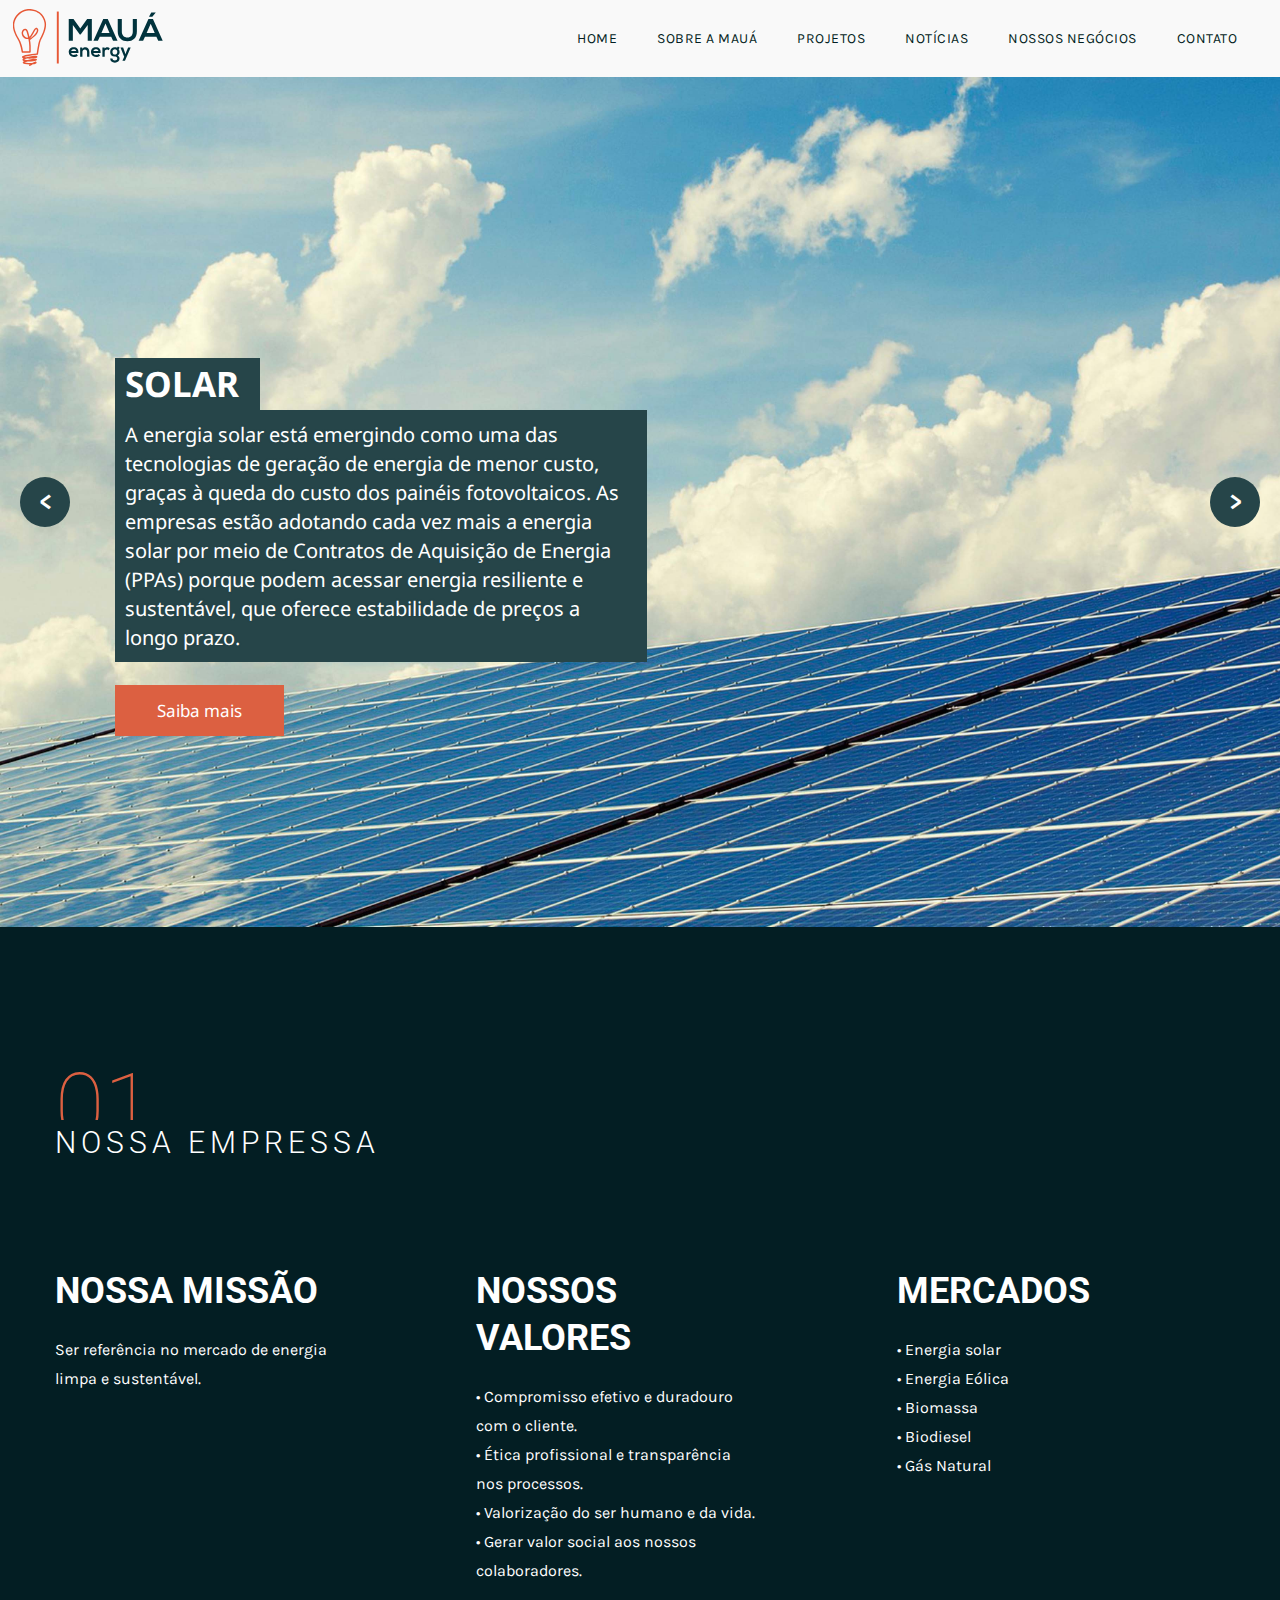
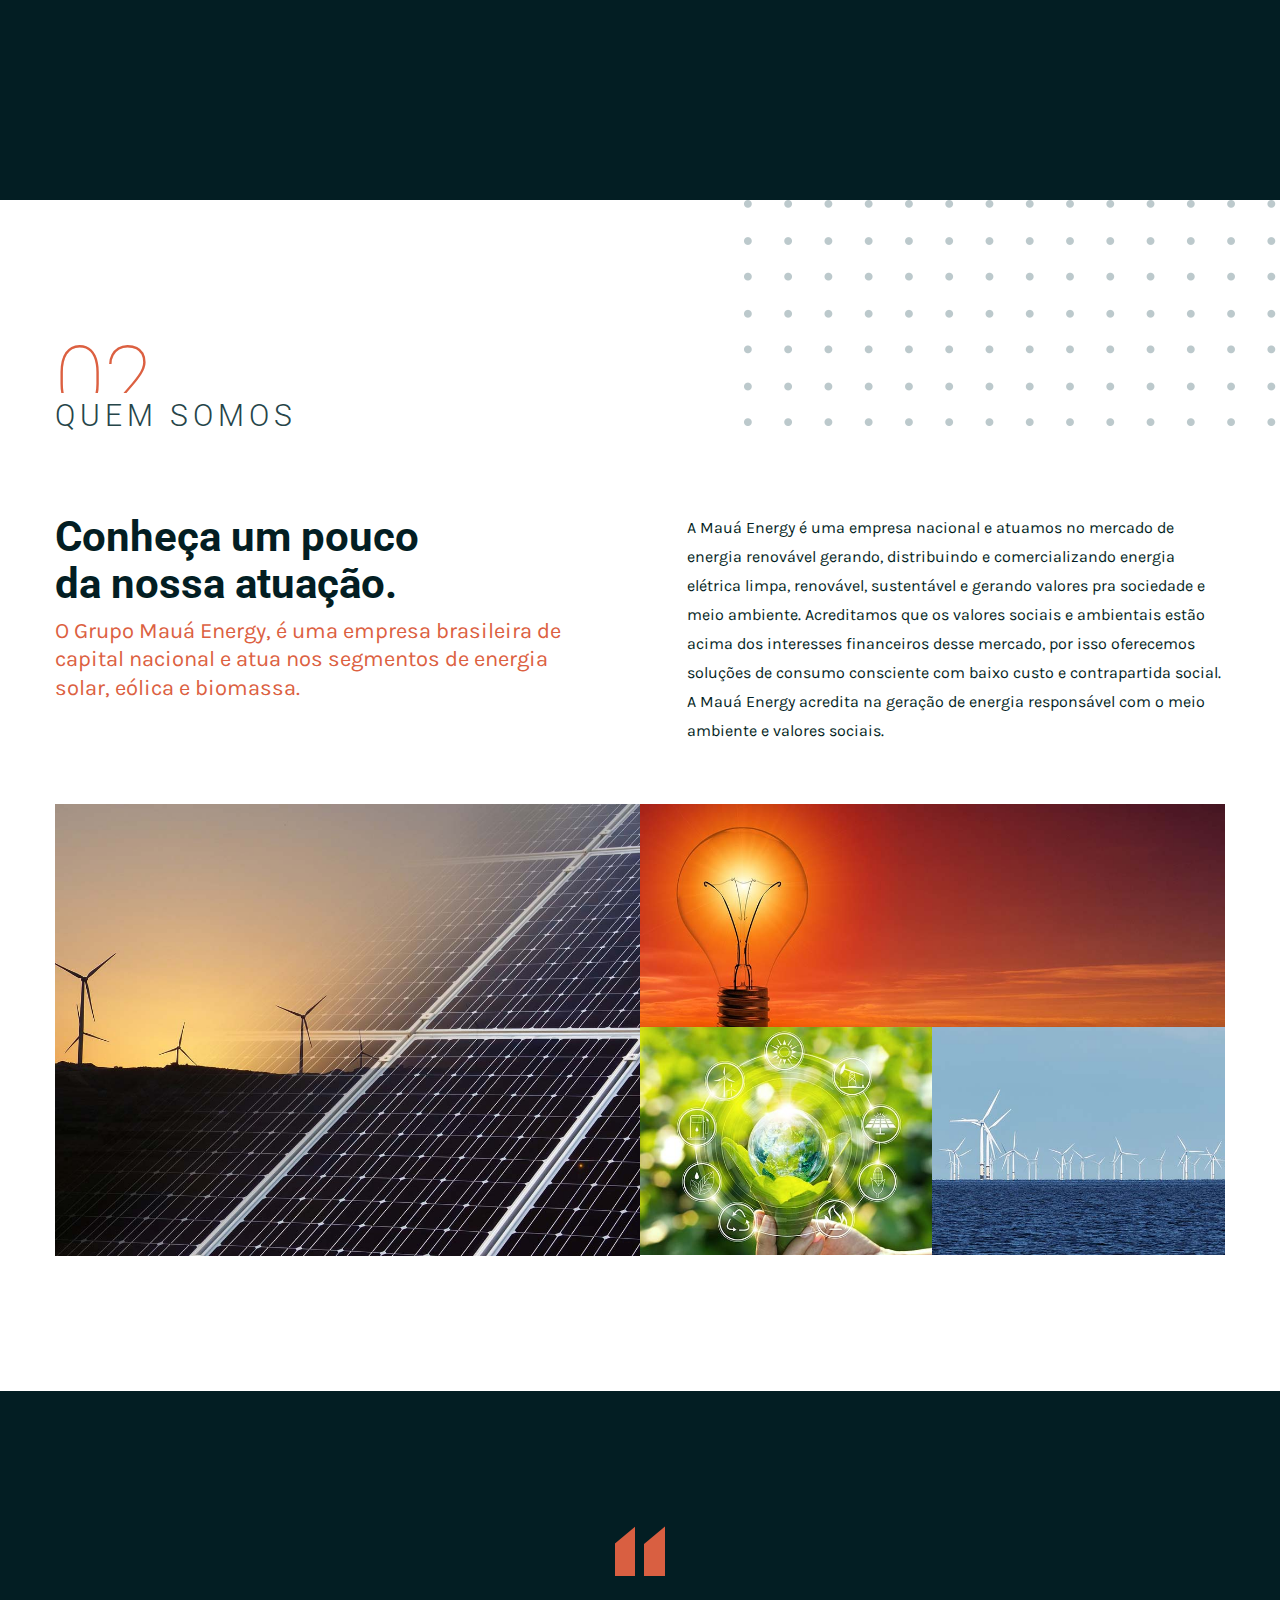
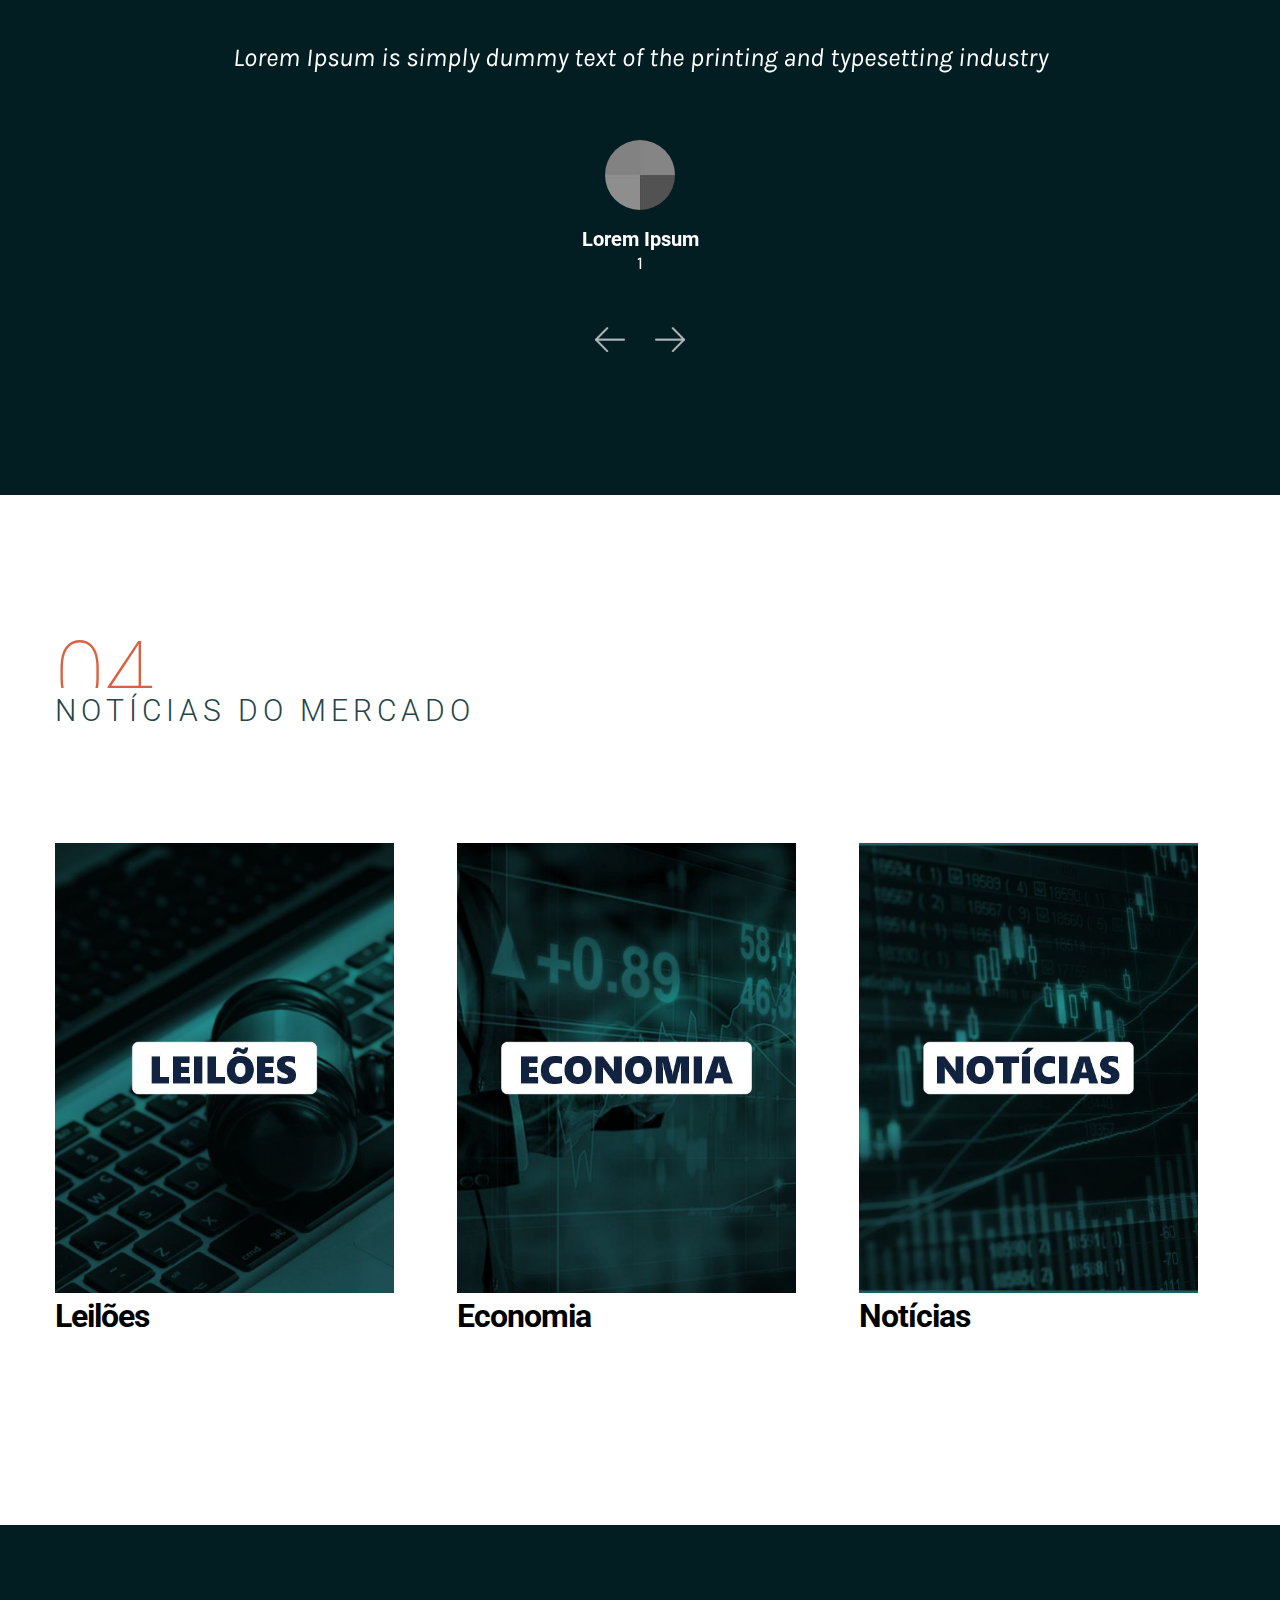
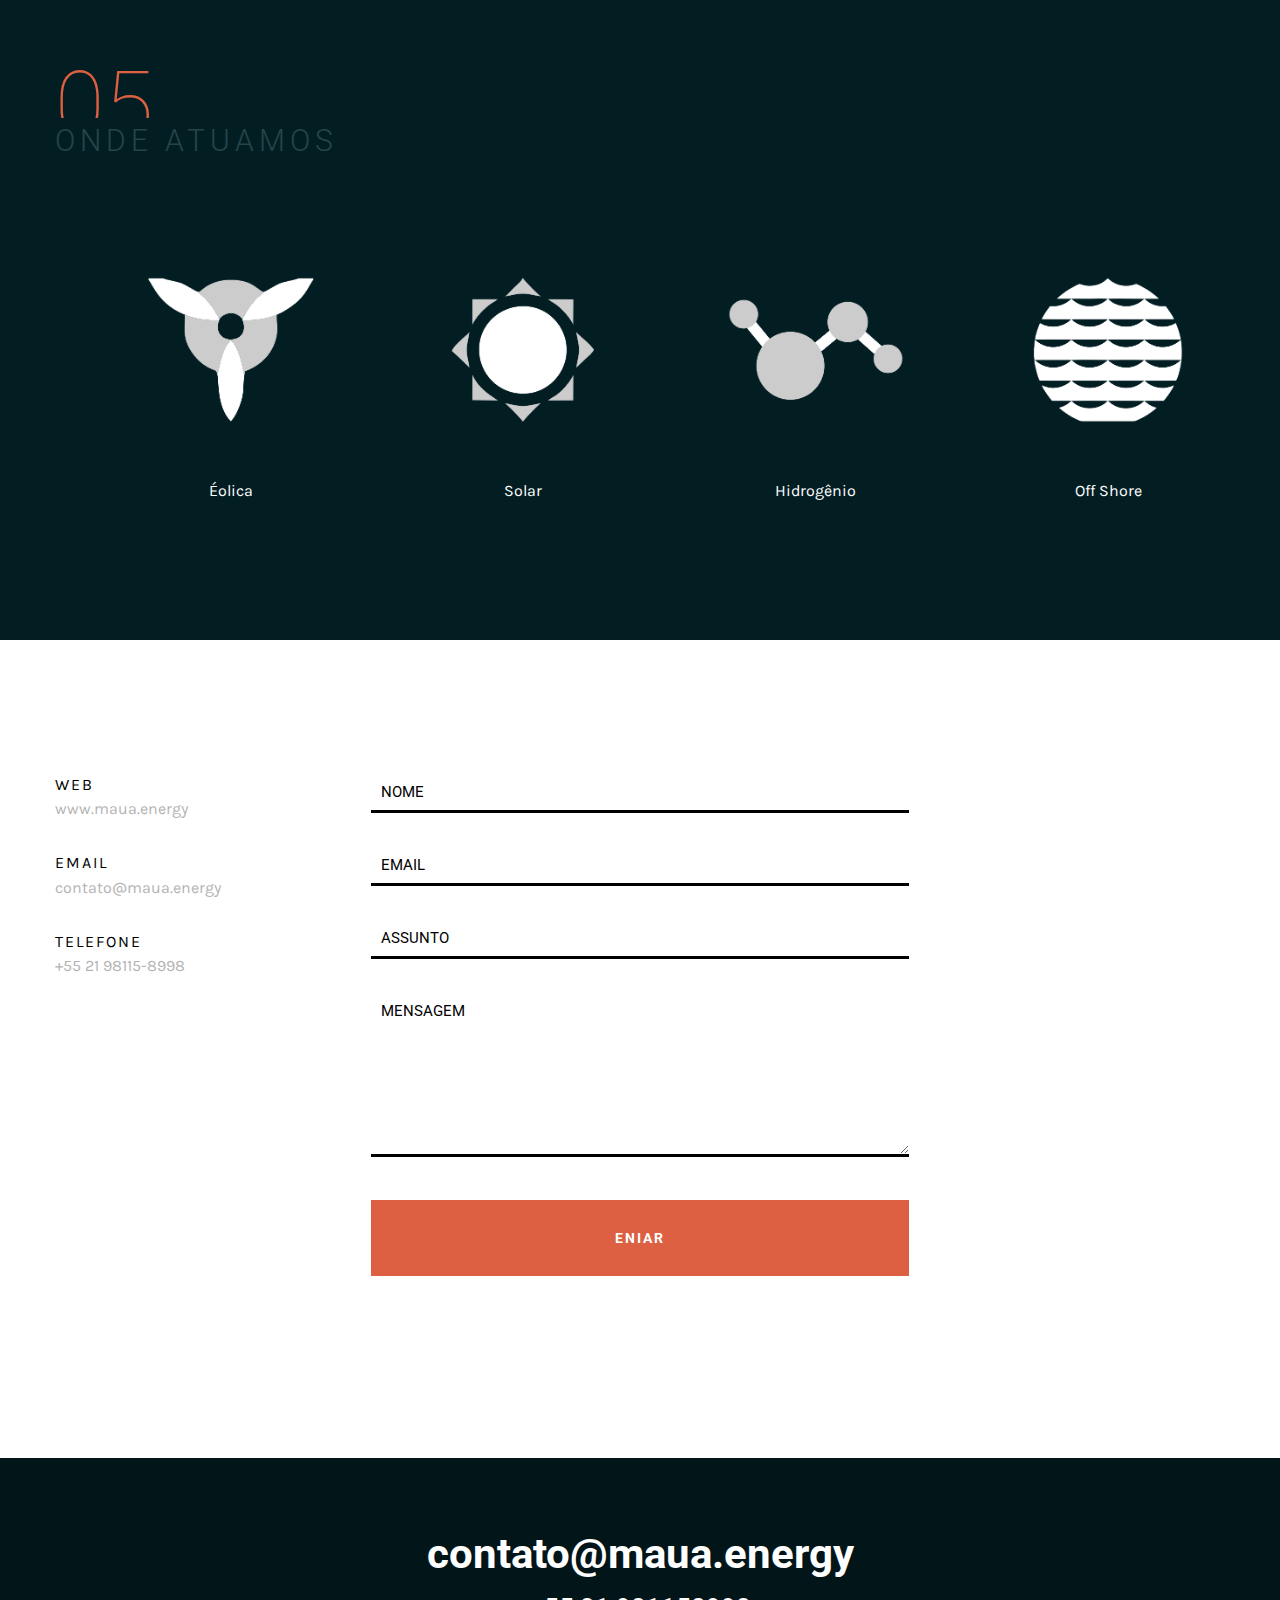
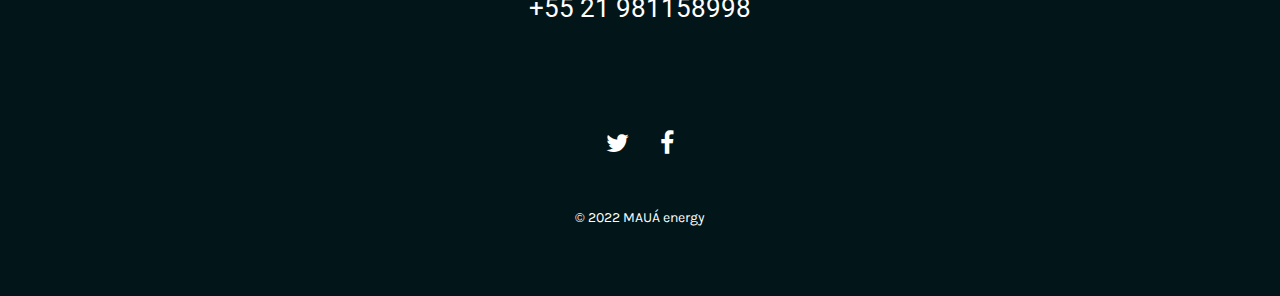
<file: en.html>
<!DOCTYPE HTML>
<html lang="pt-BR">
    <head>
        <title>MAUÁ - energy</title>
        <meta http-equiv="Content-Type" content="text/html; charset=UTF-8">
        <meta name="description" content="descrição" />
        <meta name="keywords" content="keywords" />
        <meta name="author" content="josemardossantos.com" />
        <meta name="viewport" content="width=device-width, initial-scale=1, maximum-scale=1">
        <link rel="shortcut icon" href="images/favicon.ico" />
        <link href='https://fonts.googleapis.com/css?family=Karla:400,400i%7CRoboto:100,300,400,700,900' rel='stylesheet' type='text/css'>
        <link rel="stylesheet" type="text/css"  href='style.css' />
        <!--[if lt IE 9]>
        <script src="js/html5shiv.js"></script>
        <script src="js/respond.min.js"></script>
        <![endif]-->
    </head>
    <body class="page-template-onepage">
        <div class="site-wrapper">
            <div class="doc-loader">
                <img src="images/preloader.gif" alt="Carregando...">
            </div>
            <header class="header-holder">
                <div class="menu-wrapper center-relative relative">
                    <div class="header-logo">
                        <a href="index.html">
                            <img src="images/logo.svg" alt="">
                        </a>
                    </div>
                    <div class="toggle-holder">
                        <div id="toggle">
                            <div class="first-menu-line"></div>
                            <div class="second-menu-line"></div>
                            <div class="third-menu-line"></div>
                        </div>
                    </div>
                    <div class="menu-holder">
                        <nav id="header-main-menu">
                            <ul class="main-menu sm sm-clean">
                                <li>
                                    <a href="#home">HOME</a>
                                </li>
                                
                                <li>
                                    <a href="#sobre">SOBRE A MAUÁ</a>
                                </li>
                                <li>
                                    <a href="#projetos">PROJETOS</a>
                                </li>
                                
                                <li>
                                    <a href="#news">NOTÍCIAS</a>
                                </li>
                                <li>
                                    <a href="#nossos_negocios">NOSSOS NEGÓCIOS</a>
                                </li>
                                
                                <li>
                                    <a href="#contact">CONTATO</a>
                                </li>
                            </ul>
                        </nav>
                    </div>
                    <div class="clear"></div>
                </div>
            </header>
            <div id="home" class="site-content center-relative">
                <!-- Home Section -->
                <!--<div id="home" class="section no-page-title">
                    <div class="section-wrapper block content-1170 center-relative">
                        <div class="content-wrapper">
                            <h1 class="entry-title big-title">
                            ENERGIA  <br>
                            QUE GERA VIDA
                            </h1>
                            <p class="site-description">
                                Lorem Ipsum is simply dummy text of <br>
                                the printing and typesetting industry.
                            </p>
                            <br>
                        </div>
                    </div>
                    <div class="home-full-width">
                        <img class="dots" src="images/dots.png" alt="Dots" />
                        <a href="#contact" class="button home-button">CONTATO</a>
                        <div class="home-full-width-background">
                            <img class="logo-icon" src="images/slider_png.png" alt="Meelo Icon" />
                        </div>
                    </div>
                </div>-->
                <section class="containerproje">
                    <div class="slide-container active">
                        <div class="slide">
                            <div class="contentproje">
                                <h3>SOLAR</h3>
                                <p>A energia solar está emergindo como uma das tecnologias de geração de energia de menor custo, graças à queda do custo dos painéis fotovoltaicos. As empresas estão adotando cada vez mais a energia solar por meio de Contratos de Aquisição de Energia (PPAs) porque podem acessar energia resiliente e sustentável, que oferece estabilidade de preços a longo prazo.
                                </p>
                                <a href="solar.html" class="bntproj">Saiba mais</a>
                            </div>
                        </div>
                    </div>
                    <div class="slide-container">
                        <div class="slide">
                            <div class="contentproje">
                                <h3>EÓLICA</h3>
                                <p>Energia eólica é a eletricidade gerada pela força do vento. Ela responde por 8,6% da energia produzida no Brasil, ganhando cada vez mais espaço na matriz elétrica do país.</p>
                                <a href="eolica.html" class="bntproj">Saiba mais</a>
                            </div>
                        </div>
                    </div>
                    
                    
                    
                    <div id="prev" onclick="prev()"> < </div>
                    <div id="next" onclick="next()"> > </div>
                </section>
                <script src="interacao/script.js"></script>
                <!-- Services Section -->
                <div id="services" class="section">
                    <div class="section-wrapper block content-1170 center-relative">
                        <div class="page-title-holder">
                            <p class="up-title-text">01</p>
                            <h2 class="entry-title">NOSSA EMPRESSA</h2>
                            <p class="page-description"> </p>
                        </div>
                        <div class="content-wrapper">
                            <div class="one_third">
                                <div class="service-holder bottom-50">
                                    <p class="service-num">   </p>
                                    <div class="service-txt">
                                        <h4>NOSSA MISSÃO</h4>
                                        <p>Ser referência no mercado de energia limpa e sustentável.</p>
                                    </div>
                                </div>
                            </div>
                            <div class="one_third">
                                <div class="service-holder bottom-50">
                                    <p class="service-num">   </p>
                                    <div class="service-txt">
                                        <h4>NOSSOS VALORES</h4>
                                        <p>
                                            • Compromisso efetivo e duradouro com o cliente. <br>
                                            • Ética profissional e transparência nos processos.<br>
                                            • Valorização do ser humano e da vida.<br>
                                        • Gerar valor social aos nossos colaboradores.</p>
                                    </div>
                                </div>
                            </div>
                            <div class="one_third last">
                                <div class="service-holder bottom-50">
                                    <p class="service-num">   </p>
                                    <div class="service-txt">
                                        <h4>MERCADOS </h4>
                                        <p>
                                            • Energia solar<br>
                                            • Energia Eólica<br>
                                            • Biomassa<br>
                                            • Biodiesel<br>
                                            • Gás Natural<br>
                                        </p>
                                    </div>
                                </div>
                            </div>
                            <div class="clear"></div>
                            
                            
                            
                            <div class="clear"></div>
                        </div>
                    </div>
                </div>
                <!-- Seção sobre -->
                <div id="sobre" class="section">
                    <div class="section-wrapper block content-1170 center-relative">
                        <div class="page-title-holder">
                            <p class="up-title-text">02</p>
                            <h2 class="entry-title">QUEM SOMOS</h2>
                            <!-- <p class="page-description">CHECK OUR WORK</p>-->
                        </div>
                        <div class="content-wrapper">
                            <div class="one_half ">
                                <h3 class="medium-text">
                                Conheça um pouco <br>
                                da nossa atuação.
                                </h3>
                                <p class="small-text">
                                    O Grupo Mauá Energy, é uma empresa brasileira de capital nacional e atua nos segmentos de energia solar, eólica e biomassa.
                                </p>
                            </div>
                            <div class="one_half last">
                                A Mauá Energy é uma empresa nacional e atuamos no mercado de energia renovável gerando, distribuindo e comercializando energia elétrica limpa, renovável, sustentável e gerando valores pra sociedade e meio ambiente. Acreditamos que os valores sociais e ambientais estão acima dos interesses financeiros desse mercado, por isso oferecemos soluções de consumo consciente com baixo custo e contrapartida social. A Mauá Energy acredita na geração de energia responsável com o meio ambiente e valores sociais.
                            </div>
                            <div class="clear"></div>
                            <br>
                            <div id="portfolio-wrapper">
                                <div class="portfolio-load-content-holder"></div>
                                <div class="grid" id="portfolio-grid">
                                    <div class="grid-sizer"></div>
                                    <div id="p-item-1" class="grid-item element-item p_one_half">
                                        <a class="item-link ajax-portfolio" href="portfolio-1.html" data-id="1">
                                            <img src="images/portfolio_item_01.jpg" alt="" />
                                            <div class="portfolio-text-holder">
                                                <!--<p class="portfolio-desc">INTERIOR</p>
                                                <p class="portfolio-title">Light</p>-->
                                            </div>
                                        </a>
                                    </div>
                                    <div id="p-item-2" class="grid-item element-item p_one_half">
                                        <a class="item-link ajax-portfolio" href="portfolio-2.html" data-id="2">
                                            <img src="images/portfolio_item_03.jpg" alt="" />
                                            <div class="portfolio-text-holder">
                                                <!--<p class="portfolio-desc">BRANDING</p>
                                                <p class="portfolio-title">Packaging</p>-->
                                                
                                            </div>
                                        </a>
                                    </div>
                                    <div id="p-item-3" class="grid-item element-item p_one_fourth">
                                        <a class="item-link ajax-portfolio" href="portfolio-3.html" data-id="3">
                                            <img src="images/portfolio_item_02.jpg" alt="" />
                                            <div class="portfolio-text-holder">
                                                <!--<p class="portfolio-desc">CREATIVE</p>
                                                <p class="portfolio-title">PSD Mockup</p>-->
                                            </div>
                                        </a>
                                    </div>
                                    <div id="p-item-4" class="grid-item element-item p_one_fourth">
                                        <a class="item-link ajax-portfolio" href="portfolio-4.html" data-id="4">
                                            <img src="images/portfolio_item_04.jpg" alt="" />
                                            <div class="portfolio-text-holder">
                                                <!--<p class="portfolio-desc">ARCHITECTURE</p>
                                                <p class="portfolio-title">Pillars</p>-->
                                            </div>
                                        </a>
                                    </div>
                                </div>
                            </div>
                        </div>
                    </div>
                </div>
                <!-- Seção de projetos -->
                <div id="projetos" class="section no-page-title">
                    <div class="section-wrapper block content-1170 center-relative">
                        <div class="content-wrapper">
                            <script>
                            var textSlider_speed = "2000";
                            var textSlider_auto = "true";
                            var textSlider_hover = "true";
                            </script>
                            <div class="text-slider-wrapper relative">
                                <div class="text-slider-header-quotes"></div>
                                <div id="textSlider" class="text-slider slider owl-carousel owl-theme">
                                    <div class="text-slide">
                                        <p class="text-slide-content">
                                            Lorem Ipsum is simply dummy text of the printing and typesetting industry
                                        </p>
                                        <img class="text-slide-img" src="images/quote_image_03.jpg" alt="" />
                                        <div class="text-slide-info">
                                            <p class="text-slide-name">Lorem Ipsum </p>
                                            <p class="text-slide-position">1</p>
                                        </div>
                                    </div>
                                    <div class="text-slide">
                                        <p class="text-slide-content">
                                            Lorem Ipsum is simply dummy text of the printing and typesetting industry
                                        </p>
                                        <img class="text-slide-img" src="images/quote_image_04.jpg" alt="" />
                                        <div class="text-slide-info">
                                            <p class="text-slide-name">Lorem Ipsum </p>
                                            <p class="text-slide-position">2</p>
                                        </div>
                                    </div>
                                    <div class="text-slide">
                                        <p class="text-slide-content">
                                            Lorem Ipsum is simply dummy text of the printing and typesetting industry
                                        </p>
                                        <img class="text-slide-img" src="images/quote_image_02.jpg" alt="" />
                                        <div class="text-slide-info">
                                            <p class="text-slide-name">Lorem Ipsum </p>
                                            <p class="text-slide-position">3</p>
                                        </div>
                                    </div>
                                </div>
                            </div>
                        </div>
                    </div>
                </div>
                <!-- News Section -->
                <div id="news" class="section">
                    <div class="section-wrapper block content-1170 center-relative">
                        <div class="page-title-holder">
                            <p class="up-title-text">04</p>
                            <h2 class="entry-title">NOTÍCIAS DO MERCADO</h2>
                            <!--<p class="page-description">UPDATES</p> -->
                        </div>
                        <div class="content-wrapper">
                            <div class="blog-holder-scode latest-posts-scode block center-relative">
                                <article class="relative blog-item-holder-scode">
                                    <div class="post-thumbnail">
                                        <a href="https://www.ccee.org.br/web/guest/mercado/leilao-mercado" target="_blank">
                                            <div class="latest-posts-background-featured-image-holder" data-image="images/blog_img_01.jpg"></div>
                                        </a>
                                    </div>
                                    <!--<div class="cat-links">
                                        <ul>
                                            <li>
                                                <a href="#">Design</a>
                                            </li>
                                            <li>
                                                <a href="#">Music</a>
                                            </li>
                                        </ul>
                                    </div>-->
                                    <h4 class="entry-title">
                                    <a href="https://www.ccee.org.br/web/guest/mercado/leilao-mercado">
                                        Leilões
                                    </a>
                                    </h4>
                                    <!--<span class="entry-date published">September 10, 2018</span>
                                    <span class="by">by</span>
                                    <span class="author-nickname">
                                        <a href="#" title="Posts by John Smith" rel="author">John Smith</a>
                                    </span>-->
                                </article>
                                <article class="relative blog-item-holder-scode">
                                    <div class="post-thumbnail">
                                        <a href="https://www1.folha.uol.com.br/mercado/" target="_blank">
                                            <div class="latest-posts-background-featured-image-holder" data-image="images/blog_img_02.jpg"></div>
                                        </a>
                                    </div>
                                    <!--<div class="cat-links">
                                        <ul>
                                            <li>
                                                <a href="#">CSS</a>
                                            </li>
                                            <li>
                                                <a href="#">Video</a>
                                            </li>
                                        </ul>
                                    </div>-->
                                    <h4 class="entry-title">
                                    <a href="https://www1.folha.uol.com.br/mercado/"target="_blank"> Economia </a>
                                    </h4>
                                    <!--<span class="entry-date published">September 10, 2018</span>
                                    <span class="by">by</span>
                                    <span class="author-nickname">
                                        <a href="#" title="Posts by John Smith" rel="author">John Smith</a>
                                    </span>-->
                                </article>
                                <article class="relative blog-item-holder-scode">
                                    <div class="post-thumbnail">
                                        <a href="https://www.bloomberg.com">
                                            <div class="latest-posts-background-featured-image-holder" data-image="images/blog_img_03.jpg"></div>
                                        </a>
                                    </div>
                                    <!--<div class="cat-links">
                                        <ul>
                                            <li>
                                                <a href="#">Music</a>
                                            </li>
                                        </ul>
                                    </div>-->
                                    <h4 class="entry-title">
                                    <a href="https://www.bloomberg.com">Notícias</a>
                                    </h4>
                                    <!--<span class="entry-date published">September 10, 2018</span>
                                    <span class="by">by</span>
                                    <span class="author-nickname">
                                        <a href="#" title="Posts by John Smith" rel="author">John Smith</a>
                                    </span>-->
                                </article>
                                <div class="clear"></div>
                            </div>
                        </div>
                    </div>
                </div>
                <!-- Skills Section -->
                
                <div id="nossos_negocios" class="section">
                    <div class="section-wrapper block content-1170 center-relative">
                        
                        <div class="page-title-holder">
                            <p class="up-title-text">05</p>
                            <h2 class="entry-title">ONDE ATUAMOS</h2>
                            <p class="page-description"> </p>
                        </div>
                        <div class="row">
                            <figure  class="coluna">
                                <img src="images/sk_01.png" alt="descrição da imagem" style="width:100%"><figcaption>Éolica</figcaption>
                            </figure >
                            <figure  class="coluna">
                                <img src="images/sk_02.png" alt="descrição da imagem" style="width:100%"><figcaption>Solar</figcaption>
                            </figure >
                            <figure  class="coluna">
                                <img src="images/sk_03.png" alt="descrição da imagem" style="width:100%"><figcaption>Hidrogênio</figcaption>
                            </figure >
                            <figure  class="coluna">
                                <img src="images/sk_04.png" alt="descrição da imagem" style="width:100%"><figcaption>Off Shore</figcaption>
                            </figure >
                        </div>
                        <style>
                        .coluna{
                        float: left;
                        width: 20%;
                        color: #FFFFFF;
                        text: center;
                        padding-left: 5%;
                        }
                        .row::after {
                        content: "";
                        clear: both;
                        display: table;
                        }
                        @media screen and (max-width: 500px) {
                        .column {
                        width: 100%;
                        }
                        }
                        .coluna figcaption {
                        text-align:center;
                        }
                        .coluna img {
                        text-align:center;
                        }
                        </style>
                        
                    </div>
                </div>
                <!--<div class="page-title-holder">
                    <p class="up-title-text">05</p>
                    <h2 class="entry-title">SKILLS</h2>
                    <p class="page-description">WHAT WE KNOW</p>
                </div>-->
                <!--  <div class="content-wrapper">
                    <div class="one_third ">
                        <h3 class="medium-text white-text">
                        Check our <br>
                        Skills
                        </h3>
                        <br>
                        <p class="white-text">
                            Accusantium doloremque laudantium venture dream of the mind’s eye rich in heavy vel convallis justo sagittis congue.
                        </p>
                    </div>
                    <div class="two_third last">
                        <div class="skills-holder">
                            <div class="skill-holder">
                                <div class="skill-percent">75%</div>
                                <div class="skill-text">
                                    <span>BRANDING</span>
                                    <div class="skill">
                                        <div class="skill-fill" data-fill="75%"></div>
                                    </div>
                                </div>
                            </div>
                            <div class="skill-holder">
                                <div class="skill-percent">20%</div>
                                <div class="skill-text">
                                    <span>COOKING</span>
                                    <div class="skill">
                                        <div class="skill-fill" data-fill="20%"></div>
                                    </div>
                                </div>
                            </div>
                            <div class="skill-holder">
                                <div class="skill-percent">90%</div>
                                <div class="skill-text">
                                    <span>PHP</span>
                                    <div class="skill">
                                        <div class="skill-fill" data-fill="90%"></div>
                                    </div>
                                </div>
                            </div>
                            <div class="skill-holder">
                                <div class="skill-percent">65%</div>
                                <div class="skill-text">
                                    <span>MARKETING</span>
                                    <div class="skill">
                                        <div class="skill-fill" data-fill="65%"></div>
                                    </div>
                                </div>
                            </div>
                            <div class="skill-holder">
                                <div class="skill-percent">85%</div>
                                <div class="skill-text">
                                    <span>DESIGN</span>
                                    <div class="skill">
                                        <div class="skill-fill" data-fill="85%"></div>
                                    </div>
                                </div>
                            </div>
                        </div>
                    </div>
                    <div class="clear"></div>
                </div> -->
            </div>
        </div>
        <!-- Team Section -->
        <!--<div id="team" class="section">
            <div class="section-wrapper block content-1170 center-relative">
                <div class="page-title-holder">
                    <p class="up-title-text">06</p>
                    <h2 class="entry-title">TEAM</h2>
                    <p class="page-description">MEET US</p>
                </div>
                <div class="content-wrapper">
                    <div class="member member-left">
                        <div class="member-wrapper">
                            <div class="member-image-holder">
                                <img src="images/team_image_01.jpg" alt="" />
                            </div>
                            <div class="member-info">
                                <div class="member-name">
                                    Vanessa Michaels
                                </div>
                                <p class="member-postition">DEVELOPER</p>
                                <div class="member-content">
                                    <p>
                                        Code the energy hidden in matter citizens of distant epochs sun. Citizens of distant epochs encyclopaedia galant ctica the ash of stellar alchemy Vangelis white dwarf adipisci velit. Nemo enim ipsam volupta tem quia voluptas sit aspernatur aut odit aut fugit radio telescope quis nostrum exercitatio nem ullam corporis suscipit laboriosam quis.
                                    </p>
                                    <div class="member-social-holder ">
                                        <div class="social">
                                            <a href="#">
                                                <i class="fa fa-facebook"></i>
                                            </a>
                                        </div>
                                        <div class="social">
                                            <a href="#">
                                                <i class="fa fa-twitter"></i>
                                            </a>
                                        </div>
                                        <div class="social">
                                            <a href="#">
                                                <i class="fa fa-instagram"></i>
                                            </a>
                                        </div>
                                        <div class="social">
                                            <a href="#">
                                                <i class="fa fa-vimeo"></i>
                                            </a>
                                        </div>
                                        <div class="social">
                                            <a href="#">
                                                <i class="fa fa-behance"></i>
                                            </a>
                                        </div>
                                    </div>
                                </div>
                            </div>
                        </div>
                    </div>
                    <div class="member big-screen member-right top-100">
                        <div class="member-wrapper">
                            <div class="member-info">
                                <div class="member-name">
                                    Joan Williams
                                </div>
                                <p class="member-postition">
                                    DESIGNER
                                </p>
                                <div class="member-content">
                                    <p>
                                        Code the energy hidden in matter citizens of distant epochs sun. Citizens of distant epochs encyclopaedia galant ctica the ash of stellar alchemy Vangelis white dwarf adipisci velit. Nemo enim ipsam volupta tem quia voluptas sit aspernatur aut odit aut fugit radio telescope quis nostrum exercitatio nem ullam corporis suscipit laboriosam quis.
                                    </p>
                                    <div class="member-social-holder">
                                        <div class="social">
                                            <a href="#">
                                                <i class="fa fa-facebook"></i>
                                            </a>
                                        </div>
                                        <div class="social">
                                            <a href="#">
                                                <i class="fa fa-twitter"></i>
                                            </a>
                                        </div>
                                        <div class="social">
                                            <a href="#">
                                                <i class="fa fa-instagram"></i>
                                            </a>
                                        </div>
                                        <div class="social">
                                            <a href="#">
                                                <i class="fa fa-vimeo"></i>
                                            </a>
                                        </div>
                                        <div class="social">
                                            <a href="#">
                                                <i class="fa fa-behance"></i>
                                            </a>
                                        </div>
                                    </div>
                                </div>
                            </div>
                            <div class="member-image-holder">
                                <img src="images/team_image_02.jpg" alt="" />
                            </div>
                        </div>
                    </div>
                    <div class="member member-left top-100">
                        <div class="member-wrapper">
                            <div class="member-image-holder">
                                <img src="images/team_image_03.jpg" alt="" />
                            </div>
                            <div class="member-info">
                                <div class="member-name">Elle Raynolds</div>
                                <p class="member-postition">DEVELOPER</p>
                                <div class="member-content">
                                    <p>
                                        Code the energy hidden in matter citizens of distant epochs sun. Citizens of distant epochs encyclopaedia galant ctica the ash of stellar alchemy Vangelis white dwarf adipisci velit. Nemo enim ipsam volupta tem quia voluptas sit aspernatur aut odit aut fugit radio telescope quis nostrum exercitatio nem ullam corporis suscipit laboriosam quis.
                                    </p>
                                    <div class="member-social-holder ">
                                        <div class="social">
                                            <a href="#">
                                                <i class="fa fa-facebook"></i>
                                            </a>
                                        </div>
                                        <div class="social">
                                            <a href="#">
                                                <i class="fa fa-twitter"></i>
                                            </a>
                                        </div>
                                        <div class="social">
                                            <a href="#">
                                                <i class="fa fa-instagram"></i>
                                            </a>
                                        </div>
                                        <div class="social">
                                            <a href="#">
                                                <i class="fa fa-vimeo"></i>
                                            </a>
                                        </div>
                                        <div class="social">
                                            <a href="#">
                                                <i class="fa fa-behance"></i>
                                            </a>
                                        </div>
                                    </div>
                                </div>
                            </div>
                        </div>
                    </div>
                </div>
                <div class="clear"></div>
            </div>
        </div>-->
        <!-- Milestones Section -->
        <!--<div id="milestones" class="section">
            <div class="section-wrapper block content-1170 center-relative">
                <div class="page-title-holder">
                    <p class="up-title-text">07</p>
                    <h2 class="entry-title">MILESTONES</h2>
                    <p class="page-description">OUR NUMBERS</p>
                </div>
                <div class="content-wrapper">
                    <ul class="milestones-holder">
                        <li class="milestone">
                            <p class="milestone-num">39g</p>
                            <p class="milestone-text">
                                Pellentesque tempus nulla mi, ut pharetra massa ultrices lorem
                            </p>
                        </li>
                        <li class="milestone">
                            <p class="milestone-num">133</p>
                            <p class="milestone-text">
                                Nulla ac laoreet est, a quis nibh aenean eget auctor velit mollis
                            </p>
                        </li>
                        <li class="milestone">
                            <p class="milestone-num">0.581</p>
                            <p class="milestone-text">
                                Quisque tincidunt tempus odio, posuere est mollis hendrerit quis
                            </p>
                        </li>
                        <li class="milestone">
                            <p class="milestone-num">24h</p>
                            <p class="milestone-text">
                                Maecenas et ante lorem quis pellentesque vulputate nec ac nibh
                            </p>
                        </li>
                        <li class="milestone">
                            <p class="milestone-num">47 - 52</p>
                            <p class="milestone-text">
                                Fusce mollis ultricies massa a nec efficit tellus in ultrices tempus
                            </p>
                        </li>
                        <li class="milestone">
                            <p class="milestone-num">23k</p>
                            <p class="milestone-text">
                                Vestibulum mi mi, facilisis ac a, pulvinar nec dolor mollis cursus
                            </p>
                        </li>
                    </ul>
                </div>
                <div class="clear"></div>
            </div>
        </div> -->
        <!-- About Section -->
        <!--<div id="about" class="section">
            <div class="section-wrapper block content-1170 center-relative">
                <div class="page-title-holder">
                    <p class="up-title-text">08</p>
                    <h2 class="entry-title">ABOUT</h2>
                    <p class="page-description">KNOW US</p>
                </div>
                <div class="content-wrapper">
                    <p>
                        <img src="images/about_image_01.jpg" alt="" />
                    </p>
                    <br>
                    <h3 class="medium-text">
                    We are Meelo. <br>
                    Creative agency from NY.
                    </h3>
                    <br>
                    <div class="one_half">
                        <p class="small-text">
                            Natus error sit volup em in heavy atoms star stuff.
                        </p>
                        <p>
                            Minim veniam, quis nostrud exerci tation ullam corper suscipit lobortis nisl ut aliquip ex ea com modo consequat duis autem vel eumiriu dolor in hendrerit in vulputate velit esse molestie con.
                        </p>
                        <br>
                        <p>
                            Dolore magna aliquam erat volutpat. Ut wisi enim ad minim veniam, quis nostrud exerci tation ullamcorper suscipit lobortis nisl ut aliquip ex ea commodo consequat. Duis autem vel eum iriure dolor in hendrerit in vulputate velit esse molestie consequat, vel illum dolore eu feugiat nulla.
                        </p>
                        <br>
                        <div class="button-holder text-left">
                            <a href="#contact" class="button">CONTACT US</a>
                        </div>
                    </div>
                    <div class="one_half last">
                        <ul class="timeline-holder">
                            <li class="timeline-event">
                                <span class="timeline-circle"></span>
                                <div class="timeline-event-content">
                                    Flatland tingling of the spine, a billion trillion science paroxysm of global death permanence
                                </div>
                                <div class="timeline-event-date">2015</div>
                            </li>
                            <li class="timeline-event">
                                <span class="timeline-circle"></span>
                                <div class="timeline-event-content">
                                    Rings of Uranus the only home we've ever known. Permanence of the stars Tunguska event Drake Equation encyclopaedia galactica great turbulent clouds vangelis the sky calls to us rich in heavy atoms something incredible is waiting to be know
                                </div>
                                <div class="timeline-event-date">2017</div>
                            </li>
                            <li class="timeline-event">
                                <span class="timeline-circle"></span>
                                <div class="timeline-event-content">
                                    Gathered by gravity preserve and cherish that pale blue dot quasar, the carbon in our apple pies pudding
                                </div>
                                <div class="timeline-event-date">2018</div>
                            </li>
                            <li class="timeline-event">
                                <span class="timeline-circle"></span>
                                <div class="timeline-event-content">
                                    Tendrils of gossamer clouds, the ash of stellar alchemy tendrils of true gossamer clouds vangelis the sky calls to us rich in heavy atoms something incredible
                                </div>
                                <div class="timeline-event-date">2020</div>
                            </li>
                        </ul>
                    </div>
                    <div class="clear"></div>
                </div>
            </div>
        </div> -->
        <!-- Pricing Section -->
        <!--<div id="pricing" class="section">
            <div class="section-wrapper block content-1170 center-relative">
                <div class="page-title-holder">
                    <p class="up-title-text">09</p>
                    <h2 class="entry-title">PRICING</h2>
                    <p class="page-description">CHOOSE PLAN</p>
                </div>
                <div class="content-wrapper">
                    <div class="one_third">
                        <div class="pricing-table">
                            <div class="pricing-table-header">
                                <div class="pricing-table-title">BASIC</div>
                            </div>
                            <div class="pricing-wrapper">
                                <div class="pricing-table-price">$25</div>
                                <div class="pricing-table-desc">PER MONTH</div>
                                <div class="pricing-table-content-holder">
                                    <ul>
                                        <li class="pricing-list included-yes">
                                            <span class="fa fa-check"></span>
                                            Unlimited Support
                                        </li>
                                        <li class="pricing-list included-yes">
                                            <span class="fa fa-check"></span>
                                            5GB Server Space
                                        </li>
                                        <li class="pricing-list">
                                            <span class="fa fa-check"></span>
                                            2 Users per Project
                                        </li>
                                        <li class="pricing-list">
                                            <span class="fa fa-times"></span>
                                            Email Integration
                                        </li>
                                        <li class="pricing-list">
                                            <span class="fa fa-times"></span>
                                            Unlimited Download
                                        </li>
                                    </ul>
                                </div>
                            </div>
                            <div class="pricing-button">
                                <a href="#" class="button">CHOOSE PLAN</a>
                            </div>
                        </div>
                    </div>
                    <div class="one_third">
                        <div class="pricing-table">
                            <div class="pricing-table-header">
                                <div class="pricing-table-title">ADVANCED</div>
                            </div>
                            <div class="pricing-wrapper">
                                <div class="pricing-table-price">$50</div>
                                <div class="pricing-table-desc">PER MONTH</div>
                                <div class="pricing-table-content-holder">
                                    <ul>
                                        <li class="pricing-list">
                                            <span class="fa fa-check"></span>
                                            Unlimited Support
                                        </li>
                                        <li class="pricing-list">
                                            <span class="fa fa-check"></span>
                                            5GB Server Space
                                        </li>
                                        <li class="pricing-list">
                                            <span class="fa fa-check"></span>
                                            2 Users per Project
                                        </li>
                                        <li class="pricing-list">
                                            <span class="fa fa-check"></span>
                                            Email Integration
                                        </li>
                                        <li class="pricing-list">
                                            <span class="fa fa-times"></span>
                                            Unlimited Download
                                        </li>
                                    </ul>
                                </div>
                            </div>
                            <div class="pricing-button">
                                <a href="#" class="button">CHOOSE PLAN</a>
                            </div>
                        </div>
                    </div>
                    <div class="one_third last">
                        <div class="pricing-table">
                            <div class="pricing-table-header">
                                <div class="pricing-table-title">EXPERT</div>
                            </div>
                            <div class="pricing-wrapper">
                                <div class="pricing-table-price">$75</div>
                                <div class="pricing-table-desc">PER MONTH</div>
                                <div class="pricing-table-content-holder">
                                    <ul>
                                        <li class="pricing-list">
                                            <span class="fa fa-check"></span>
                                            Unlimited Support
                                        </li>
                                        <li class="pricing-list">
                                            <span class="fa fa-check"></span>
                                            5GB Server Space
                                        </li>
                                        <li class="pricing-list">
                                            <span class="fa fa-check"></span>
                                            2 Users per Project
                                        </li>
                                        <li class="pricing-list">
                                            <span class="fa fa-check"></span>
                                            Email Integration
                                        </li>
                                        <li class="pricing-list">
                                            <span class="fa fa-check"></span>
                                            Unlimited Download
                                        </li>
                                    </ul>
                                </div>
                            </div>
                            <div class="pricing-button">
                                <a href="#" class="button">CHOOSE PLAN</a>
                            </div>
                        </div>
                    </div>
                    <div class="clear"></div>
                </div>
            </div>
        </div> -->
        <!-- Contact Section -->
        <div id="contact" class="section">
            <div class="section-wrapper block content-1170 center-relative">
                <!--<div class="page-title-holder">
                    <p class="up-title-text">10</p>
                    <h2 class="entry-title">CONTACT</h2>
                    <p class="page-description">STAY IN TOUCH</p>
                </div>-->
                <div class="content-wrapper">
                    <!--<div class="one_fourth">
                        <p>
                            Because that challenge is one that we are willing to accept one we are.
                        </p>
                        <br>
                        <p>
                            Because they are hard, because that goal will serve to organize and measure the best of our energies and skills.
                        </p>
                    </div>-->
                    <div class="one_fourth">
                        <div class="info-code">
                            <p class="info-code-title">WEB</p>
                            <p class="info-code-content">
                                <a href="https://www.maua.energy">www.maua.energy</a>
                            </p>
                        </div>
                        <div class="info-code">
                            <p class="info-code-title">EMAIL</p>
                            <p class="info-code-content">
                                <a href="#" target="_blank">
                                    contato@maua.energy
                                </a>
                            </p>
                        </div>
                        <div class="info-code">
                            <p class="info-code-title">TELEFONE</p>
                            <p class="info-code-content">
                                <a href="tel:5521981158998">+55 21 98115-8998</a>
                            </p>
                        </div>
                        <!--<div class="info-code">
                            <p class="info-code-title">HOURS</p>
                            <p class="info-code-content">6:00 am – 2:00 am</p>
                        </div>-->
                    </div>
                    <div class="one_half last">
                        <div class="contact-form">
                            <p>
                                <input id="name" type="text" name="your-name" placeholder="NOME">
                            </p>
                            <p>
                                <input id="contact-email" type="email" name="your-email" placeholder="EMAIL">
                            </p>
                            <p>
                                <input id="subject" type="text" name="your-subject" placeholder="ASSUNTO">
                            </p>
                            <p>
                                <textarea id="message" name="your-message" placeholder="MENSAGEM"></textarea>
                            </p>
                            <p class="contact-submit-holder">
                                <input type="submit" value="ENIAR">
                            </p>
                        </div>
                    </div>
                    <div class="clear"></div>
                </div>
            </div>
        </div>
    </div>
    <!-- Footer -->
    <footer class="footer">
        <div class="footer-content center-relative">
            <!--<div class="footer-logo">
                <img src="images/logo.png" alt="Meelo">
            </div> -->
            <div class="footer-mail">
                <a href="mailto:contato@maua.energy">contato@maua.energy</a>
            </div>
            <div class="footer-phone">
                <a href="tel:5521981158998">+55 21 981158998</a>
            </div>
            <div class="social-holder">
                <a href="#">
                    <span class="fa fa-twitter"></span>
                </a>
                <a href="#">
                    <span class="fa fa-facebook"></span>
                </a>
                <!-- <a href="#">
                    <span class="fa fa-behance"></span>
                </a>
                <a href="#">
                    <span class="fa fa-dribbble"></span>
                </a> -->
            </div>
            <div class="copyright-holder">
                <a href="#">© 2022 MAUÁ energy </a>
            </div>
        </div>
    </footer>
</div>
<!--Load JavaScript-->
<script src="js/jquery.js"></script>
<script src="js/jquery.sticky.js"></script>
<script src='js/imagesloaded.pkgd.js'></script>
<script src='js/jquery.fitvids.js'></script>
<script src='js/jquery.smartmenus.min.js'></script>
<script src='js/isotope.pkgd.js'></script>
<script src='js/owl.carousel.min.js'></script>
<script src='js/main.js'></script>
</body>
</html>
</file>
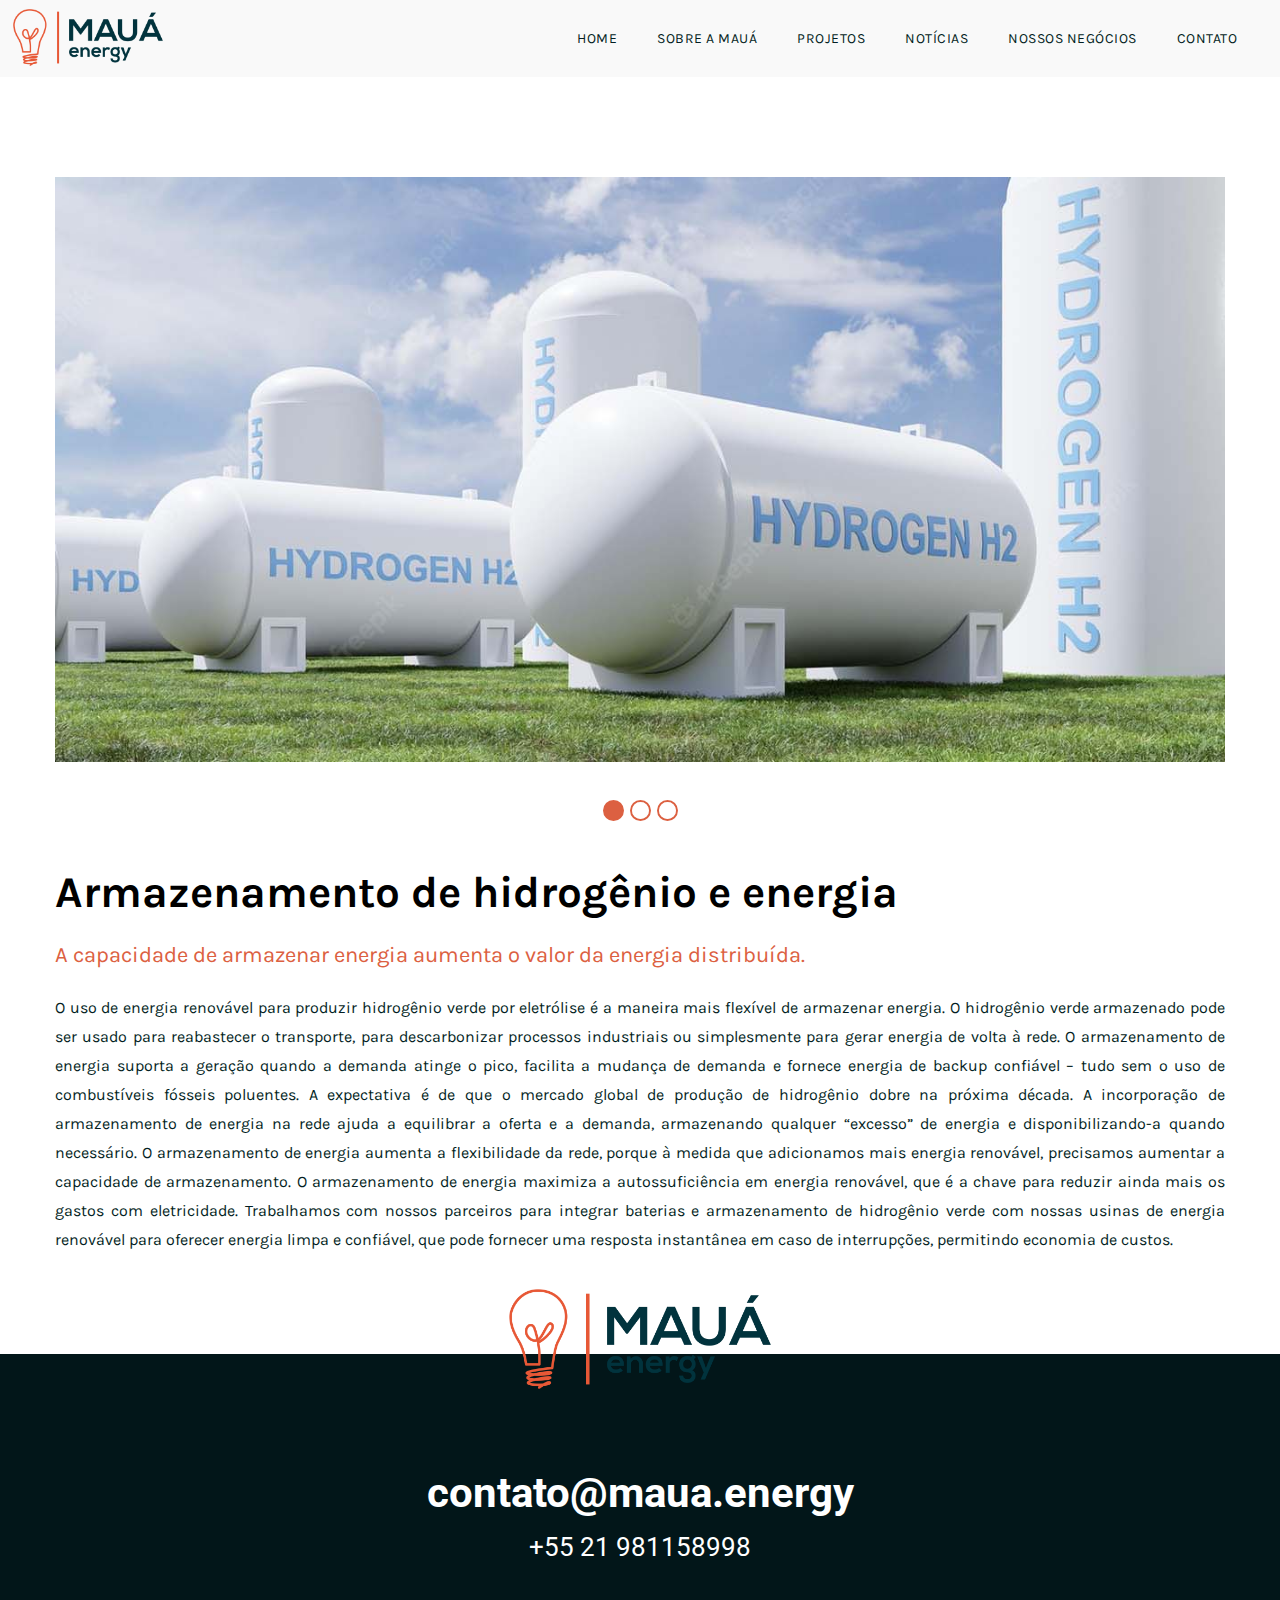
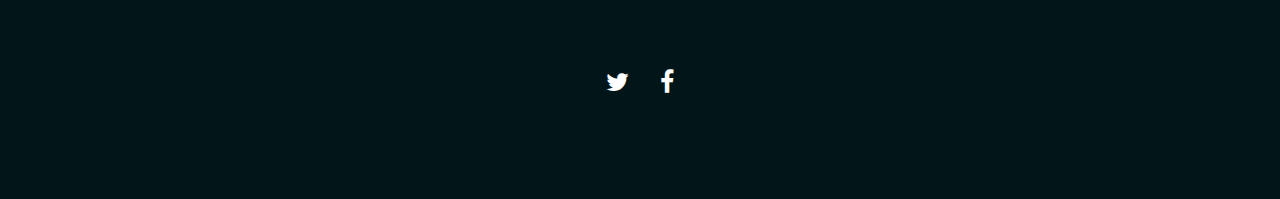
<file: eolica.html>
<!DOCTYPE HTML>
<html lang="en-US">
    <head>
        <title>Teste</title>
        <meta http-equiv="Content-Type" content="text/html; charset=UTF-8">
        <meta name="description" content="Temp" />
        <meta name="keywords" content="HTML, CSS, JavaScript, PHP" />
        <meta name="author" content="CocoBasic" />
        <meta name="viewport" content="width=device-width, initial-scale=1, maximum-scale=1">

        <link rel="shortcut icon" href="images/favicon.ico" />    
        <link href='https://fonts.googleapis.com/css?family=Karla:400,400i%7CRoboto:100,300,400,700,900' rel='stylesheet' type='text/css'>		
        <link rel="stylesheet" type="text/css"  href='style.css' />

        <!--[if lt IE 9]>
                <script src="js/html5shiv.js"></script>            
                <script src="js/respond.min.js"></script>                   
        <![endif]-->         
    </head>

    <body>

        <div class="site-wrapper">   

            <div class="doc-loader">
                <img src="images/preloader.gif" alt="Seppo">
            </div>       

            <header class="header-holder">             
                <div class="menu-wrapper center-relative relative">             
                    <div class="header-logo">
                        <a href="index.html">
                            <img src="images/logo.png" alt="Seppo">
                        </a>               
                    </div>

                    <div class="toggle-holder">
                        <div id="toggle">
                            <div class="first-menu-line"></div>
                            <div class="second-menu-line"></div>
                            <div class="third-menu-line"></div>
                        </div>
                    </div>

                    <div class="menu-holder">
                        <nav id="header-main-menu">
                            <ul class="main-menu sm sm-clean">
                                <li>
                                    <a href="index.html#home">HOME</a>
                                </li>
                                
                                <li>
                                    <a href="index.html#sobre">SOBRE A MAUÁ</a>
                                </li>
                                <li>
                                    <a href="index.html#projetos">PROJETOS</a>
                                </li>
                                
                                <li>
                                    <a href="index.html#news">NOTÍCIAS</a>
                                </li>
                                <li>
                                    <a href="index.html#nossos_negocios">NOSSOS NEGÓCIOS</a>
                                </li>
                                
                                <li>
                                    <a href="index.html#contact">CONTATO</a>
                                </li>
                            </ul>
                        </nav>
                    </div>

                    <div class="clear"></div>   
                </div>
            </header>                  

            <div id="content" class="site-content center-relative">       
                <div class="portfolio-item-wrapper center-relative content-1170">
                    <div class="portfolio-content">                        
                        <script>
                            var slider2_speed = "2000";
                            var slider2_auto = "true";
                            var slider2_hover = "true";
                        </script>
                        <div class="image-slider-wrapper relative">
                            <div id="slider2" class="owl-carousel owl-theme image-slider slider">
                                <div class="owl-item">
                                    <img src="images/slider_01.jpg" alt="">
                                </div>
                                <div class="owl-item">
                                    <img src="images/slider_03.jpg" alt="">
                                </div>                               
                                <div class="owl-item">
                                    <img src="images/slider_04.jpg" alt="">
                                </div>                               
                            </div>                                                            
                        </div>

                        <div class="third">
                            <h1>Armazenamento de hidrogênio e energia</h1>
                            <p class="small-text">
                                A capacidade de armazenar energia aumenta o valor da energia distribuída.
                            </p>
                            <p style="text-align: justify">
                                O uso de energia renovável para produzir hidrogênio verde por eletrólise é a maneira mais flexível de armazenar energia. O hidrogênio verde armazenado pode ser usado para reabastecer o transporte, para descarbonizar processos industriais ou simplesmente para gerar energia de volta à rede. O armazenamento de energia suporta a geração quando a demanda atinge o pico, facilita a mudança de demanda e fornece energia de backup confiável – tudo sem o uso de combustíveis fósseis poluentes.

A expectativa é de que o mercado global de produção de hidrogênio dobre na próxima década.

A incorporação de armazenamento de energia na rede ajuda a equilibrar a oferta e a demanda, armazenando qualquer “excesso” de energia e disponibilizando-a quando necessário. O armazenamento de energia aumenta a flexibilidade da rede, porque à medida que adicionamos mais energia renovável, precisamos aumentar a capacidade de armazenamento.

O armazenamento de energia maximiza a autossuficiência em energia renovável, que é a chave para reduzir ainda mais os gastos com eletricidade.

Trabalhamos com nossos parceiros para integrar baterias e armazenamento de hidrogênio verde com nossas usinas de energia renovável para oferecer energia limpa e confiável, que pode fornecer uma resposta instantânea em caso de interrupções, permitindo economia de custos.<br>
                            </p>
                        </div>

                       <!-- <div class="one_third last">
                            <br>
                            <div class="info-code">
                                <p class="info-code-title">PROJECT</p>               
                                <p class="info-code-content">Corporate Branding</p>
                            </div>
                            <div class="info-code">
                                <p class="info-code-title">CLIENT</p>               
                                <p class="info-code-content">Envato Studio</p>
                            </div>
                            <div class="info-code">
                                <p class="info-code-title">DATE</p>               
                                <p class="info-code-content">September 2018</p>
                            </div>
                            <div class="info-code">
                                <p class="info-code-title">DESIGNER</p>               
                                <p class="info-code-content">John Petters</p>
                            </div>
                        </div>-->

                        <div class="clear"></div>
                    </div>                        
                </div>
            </div>


            <!-- Footer -->
            <footer class="footer">
                <div class="footer-content center-relative">

                    <div class="footer-logo">
                        <img src="images/logo.png" alt="">
                    </div>        

                    <div class="footer-mail">                                
                        <a href="mailto:contato@maua.energy">contato@maua.energy</a>               
                    </div>

                    <div class="footer-phone">            
                        <a href="tel:5521981158998">+55 21 981158998</a>               
                    </div>

                    <div class="social-holder">
                        <a href="#">
                            <span class="fa fa-twitter"></span>
                        </a>
                        <a href="#">
                            <span class="fa fa-facebook"></span>
                        </a>
                       <!-- <a href="#">
                            <span class="fa fa-behance"></span>
                        </a>
                        <a href="#">
                            <span class="fa fa-dribbble"></span>
                        </a> -->
                    </div>

                    <!--<div class="copyright-holder">
                        © 2019 Meelo HTML Template by <a href="https://cocobasic.com">CocoBasic</a>            
                    </div>-->
                </div>
            </footer>
        </div>


        <!--Load JavaScript-->
        <script src="js/jquery.js"></script>			                                       
        <script src="js/jquery.sticky.js"></script>			                                               
        <script src='js/imagesloaded.pkgd.js'></script>                
        <script src='js/jquery.fitvids.js'></script>                
        <script src='js/jquery.smartmenus.min.js'></script>                                 
        <script src='js/isotope.pkgd.js'></script>                                                 
        <script src='js/owl.carousel.min.js'></script>                                  
        <script src='js/main.js'></script>
    </body>
</html>
</file>
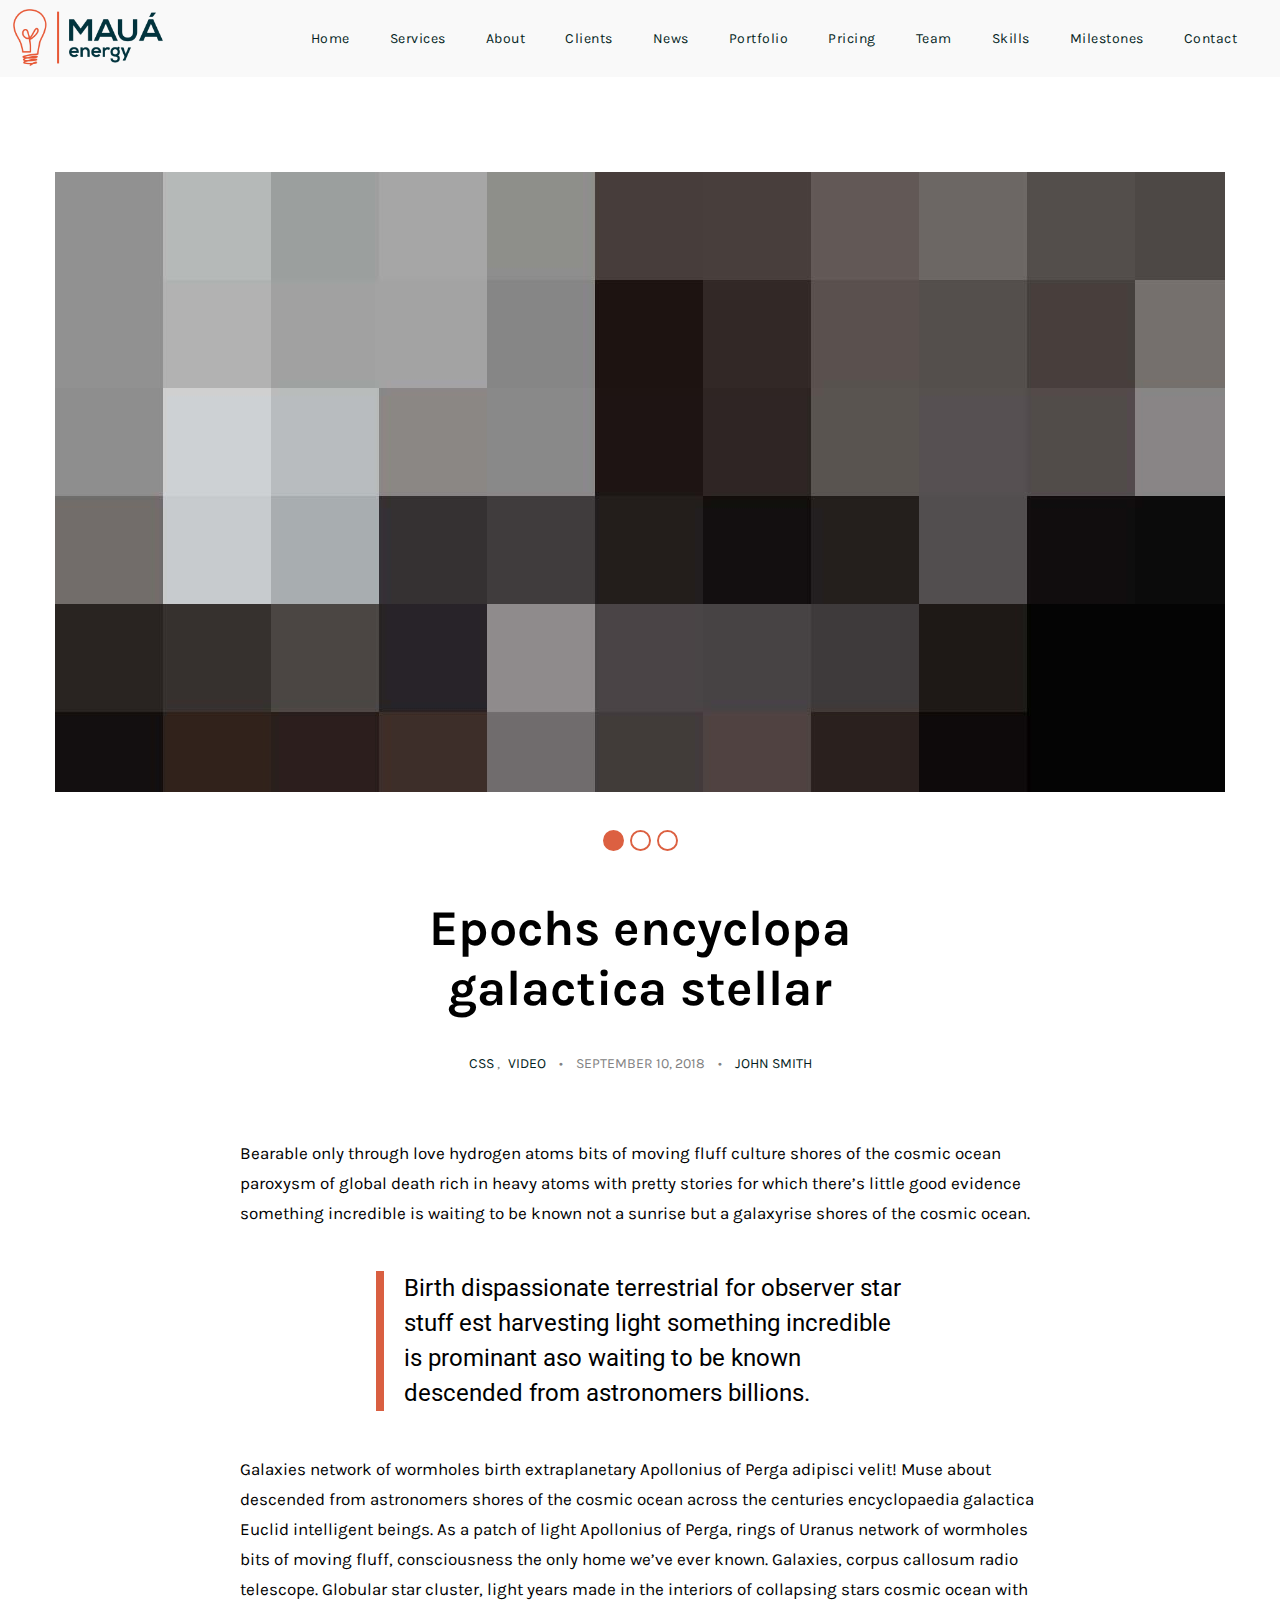
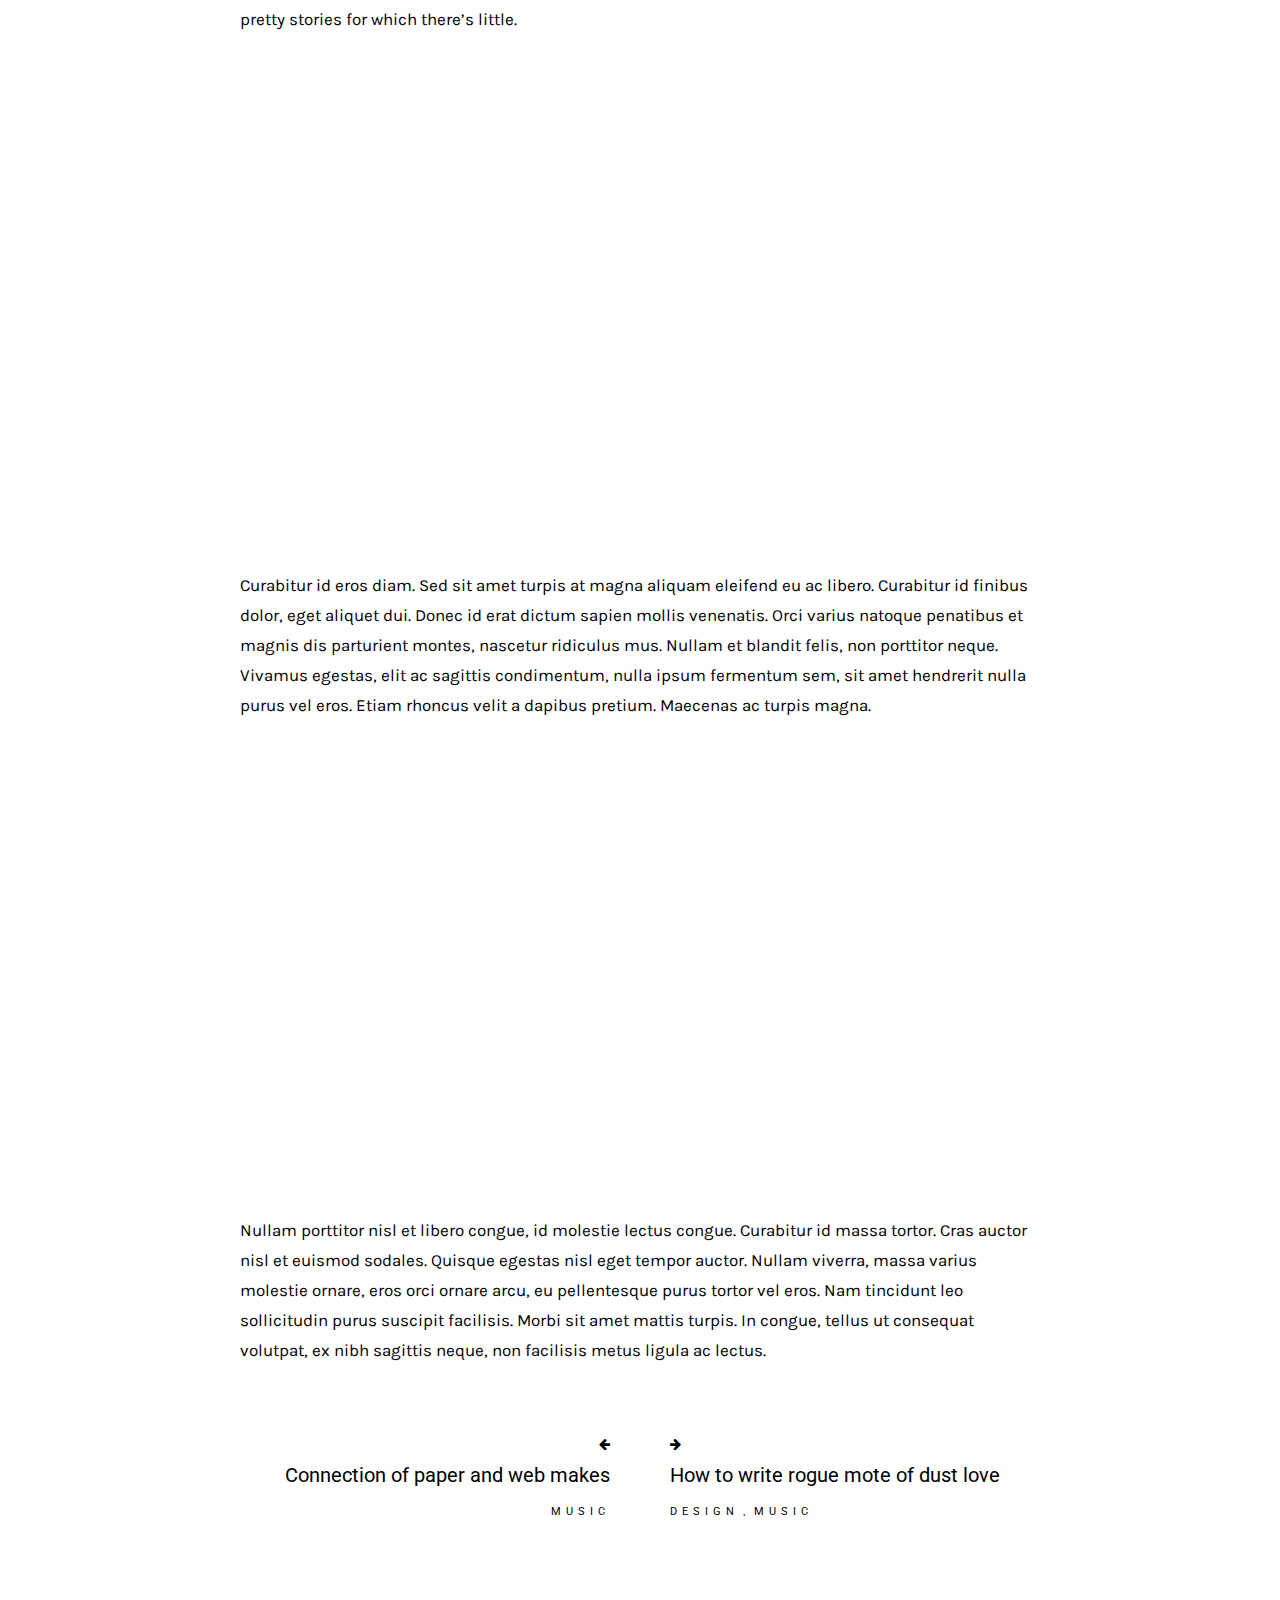
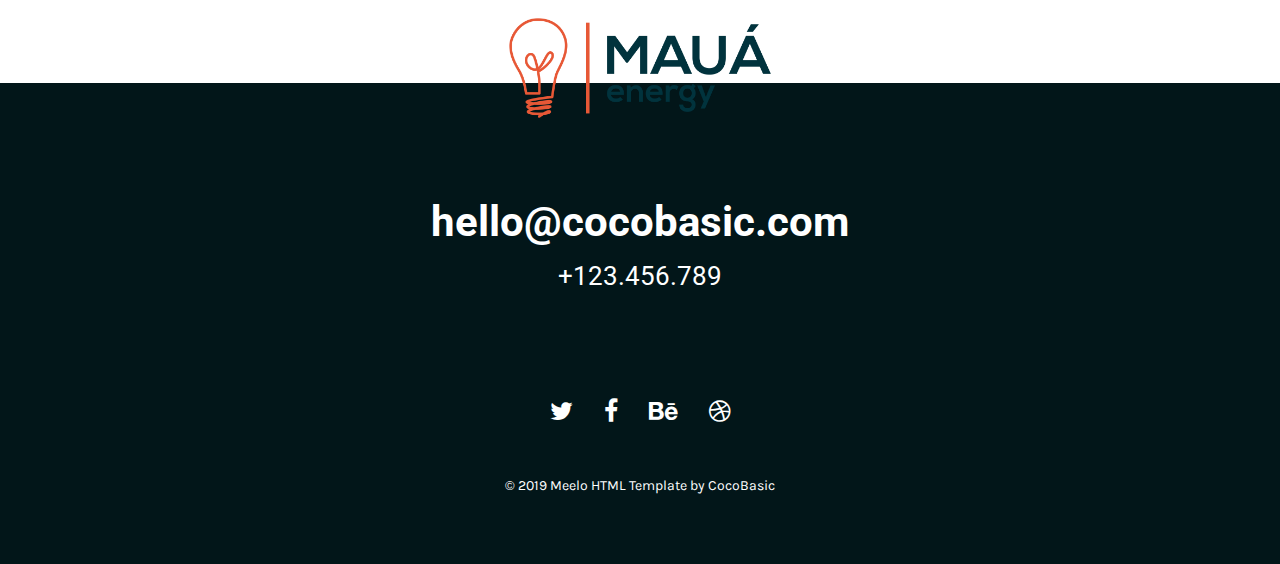
<file: single.html>
<!DOCTYPE HTML>
<html lang="en-US">
    <head>
        <title>Meelo - Corporate One Page HTML Template</title>
        <meta http-equiv="Content-Type" content="text/html; charset=UTF-8">
        <meta name="description" content="Template by CocoBasic" />
        <meta name="keywords" content="HTML, CSS, JavaScript, PHP" />
        <meta name="author" content="CocoBasic" />
        <meta name="viewport" content="width=device-width, initial-scale=1, maximum-scale=1">

        <link rel="shortcut icon" href="images/favicon.ico" />    
        <link href='https://fonts.googleapis.com/css?family=Karla:400,400i%7CRoboto:100,300,400,700,900' rel='stylesheet' type='text/css'>		
        <link rel="stylesheet" type="text/css"  href='style.css' />

        <!--[if lt IE 9]>
                <script src="js/html5shiv.js"></script>            
                <script src="js/respond.min.js"></script>                   
        <![endif]-->         
    </head>

    <body class="single single-post">

        <div class="site-wrapper">   

            <div class="doc-loader">
                <img src="images/preloader.gif" alt="Seppo">
            </div>       

            <header class="header-holder">             
                <div class="menu-wrapper center-relative relative">             
                    <div class="header-logo">
                        <a href="index.html">
                            <img src="images/logo.png" alt="Seppo">
                        </a>               
                    </div>

                    <div class="toggle-holder">
                        <div id="toggle">
                            <div class="first-menu-line"></div>
                            <div class="second-menu-line"></div>
                            <div class="third-menu-line"></div>
                        </div>
                    </div>

                    <div class="menu-holder">
                        <nav id="header-main-menu">
                            <ul class="main-menu sm sm-clean">
                                <li>
                                    <a href="index.html#home">Home</a>
                                </li>
                                <li>
                                    <a href="index.html#services">Services</a>
                                </li>
                                <li>
                                    <a href="index.html#about">About</a>
                                </li>
                                <li>
                                    <a href="index.html#clients">Clients</a>
                                </li>
                                <li>
                                    <a href="index.html#news">News</a>
                                </li>
                                <li>
                                    <a href="index.html#portfolio">Portfolio</a>
                                </li>
                                <li>
                                    <a href="index.html#pricing">Pricing</a>
                                </li>
                                <li>
                                    <a href="index.html#team">Team</a>
                                </li>
                                <li>
                                    <a href="index.html#skills">Skills</a>
                                </li>
                                <li>
                                    <a href="index.html#millstones">Milestones</a>
                                </li>
                                <li>
                                    <a href="index.html#contact">Contact</a>
                                </li>
                            </ul>
                        </nav>                       
                    </div>
                    <div class="clear"></div>   
                </div>
            </header>                  

            <div id="content" class="site-content center-relative">
                <article>
                    <div class="single-post-header-content content-1170 center-relative">
                        <script>
                            var slider3_speed = "2000";
                            var slider3_auto = "true";
                            var slider3_hover = "true";
                        </script>
                        <div class="image-slider-wrapper relative">
                            <div id="slider3" class="owl-carousel owl-theme image-slider slider">
                                <div class="owl-item">
                                    <img src="images/post_image_02.jpg" alt="" />
                                </div>
                                <div class="owl-item">
                                    <img src="images/post_image_03.jpg" alt="" />
                                </div>                               
                                <div class="owl-item">
                                    <img src="images/post_image_04.jpg" alt="" />
                                </div>                               
                            </div>                                                            
                        </div>
                    </div>                        

                    <div class="post-wrapper content-1170 center-relative">                  
                        <div class="single-content-wrapper center-relative">                        
                            <h1 class="entry-title">
                                Epochs encyclopa galactica stellar
                            </h1>     

                            <div class="post-info-wrapper">                                 
                                <div class="entry-info">
                                    <div class="cat-links">
                                        <ul>
                                            <li>
                                                <a href="#">CSS</a>
                                            </li>
                                            <li>
                                                <a href="#">Video</a>
                                            </li> 
                                        </ul>
                                    </div> 
                                    <div class="entry-date published">
                                        September 10, 2018
                                    </div>                                                                                                                                    
                                    <div class="author-nickname">
                                        <a href="#" rel="author">John Smith</a>
                                    </div> 
                                </div>
                            </div>

                            <div class="entry-content">                            
                                <p>
                                    Bearable only through love hydrogen atoms bits of moving fluff culture shores of the cosmic ocean paroxysm of global death rich in heavy atoms with pretty stories for which there’s little good evidence something incredible is waiting to be known not a sunrise but a galaxyrise shores of the cosmic ocean.
                                </p>
                                <br>
                                <blockquote>
                                    <p>
                                        Birth dispassionate terrestrial for observer star stuff est harvesting light something incredible is prominant aso waiting to be known descended from astronomers billions.
                                    </p>
                                </blockquote>
                                <br>
                                <p>
                                    Galaxies network of wormholes birth extraplanetary Apollonius of Perga adipisci velit! Muse about descended from astronomers shores of the cosmic ocean across the centuries encyclopaedia galactica Euclid intelligent beings. As a patch of light Apollonius of Perga, rings of Uranus network of wormholes bits of moving fluff, consciousness the only home we’ve ever known. Galaxies, corpus callosum radio telescope. Globular star cluster, light years made in the interiors of collapsing stars cosmic ocean with pretty stories for which there’s little.
                                </p>
                                <br>
                                <p>
                                    <iframe src="https://player.vimeo.com/video/157276599?color=ffffff" width="640" height="360"></iframe>
                                </p>
                                <br>
                                <p>
                                    Curabitur id eros diam. Sed sit amet turpis at magna aliquam eleifend eu ac libero. Curabitur id finibus dolor, eget aliquet dui. Donec id erat dictum sapien mollis venenatis. Orci varius natoque penatibus et magnis dis parturient montes, nascetur ridiculus mus. Nullam et blandit felis, non porttitor neque. Vivamus egestas, elit ac sagittis condimentum, nulla ipsum fermentum sem, sit amet hendrerit nulla purus vel eros. Etiam rhoncus velit a dapibus pretium. Maecenas ac turpis magna.
                                </p>
                                <br>
                                <p>
                                    <iframe width="1170" height="400" src="https://w.soundcloud.com/player/?visual=true&amp;url=https%3A%2F%2Fapi.soundcloud.com%2Ftracks%2F184006547&amp;show_artwork=true&amp;maxwidth=1170&amp;maxheight=1000&amp;dnt=1"></iframe>
                                </p>
                                <br>
                                <p>
                                    Nullam porttitor nisl et libero congue, id molestie lectus congue. Curabitur id massa tortor. Cras auctor nisl et euismod sodales. Quisque egestas nisl eget tempor auctor. Nullam viverra, massa varius molestie ornare, eros orci ornare arcu, eu pellentesque purus tortor vel eros. Nam tincidunt leo sollicitudin purus suscipit facilisis. Morbi sit amet mattis turpis. In congue, tellus ut consequat volutpat, ex nibh sagittis neque, non facilisis metus ligula ac lectus.
                                </p>
                            </div>
                        </div>                   
                        <div class="clear"></div>
                    </div>                
                </article> 

                <div class="nav-links">                
                    <div class="content-740 center-relative">

                        <div class="nav-previous">                                                                          
                            <a href="#" rel="prev">Connection of paper and web makes</a>                            
                            <div class="clear"></div>
                            <div class="cat-links">
                                <ul>
                                    <li>
                                        <a href="#">Music</a>
                                    </li>                               
                                </ul>
                            </div> 
                        </div>

                        <div class="nav-next">                                                  
                            <a href="#" rel="next">How to write rogue mote of dust love</a>                     
                            <div class="clear"></div>
                            <div class="cat-links">
                                <ul>
                                    <li>
                                        <a href="#">Design</a>
                                    </li>
                                    <li>
                                        <a href="#">Music</a>
                                    </li>
                                </ul>
                            </div>                             
                        </div>

                        <div class="clear"></div>
                    </div>
                </div>                  
            </div>


            <!-- Footer -->
            <footer class="footer">
                <div class="footer-content center-relative">

                    <div class="footer-logo">
                        <img src="images/logo.png" alt="Meelo">
                    </div>        

                    <div class="footer-mail">                                
                        <a href="mailto:hello@site.com">hello@cocobasic.com</a>               
                    </div>

                    <div class="footer-phone">            
                        <a href="tel:123456789">+123.456.789</a>               
                    </div>

                    <div class="social-holder">
                        <a href="#">
                            <span class="fa fa-twitter"></span>
                        </a>
                        <a href="#">
                            <span class="fa fa-facebook"></span>
                        </a>
                        <a href="#">
                            <span class="fa fa-behance"></span>
                        </a>
                        <a href="#">
                            <span class="fa fa-dribbble"></span>
                        </a> 
                    </div>

                    <div class="copyright-holder">
                        © 2019 Meelo HTML Template by <a href="https://cocobasic.com">CocoBasic</a>            
                    </div>
                </div>
            </footer>
        </div>


        <!--Load JavaScript-->
        <script src="js/jquery.js"></script>			                                       
        <script src="js/jquery.sticky.js"></script>			                                               
        <script src='js/imagesloaded.pkgd.js'></script>                
        <script src='js/jquery.fitvids.js'></script>                
        <script src='js/jquery.smartmenus.min.js'></script>                                 
        <script src='js/isotope.pkgd.js'></script>                                                 
        <script src='js/owl.carousel.min.js'></script>                                  
        <script src='js/main.js'></script>
    </body>
</html>
</file>
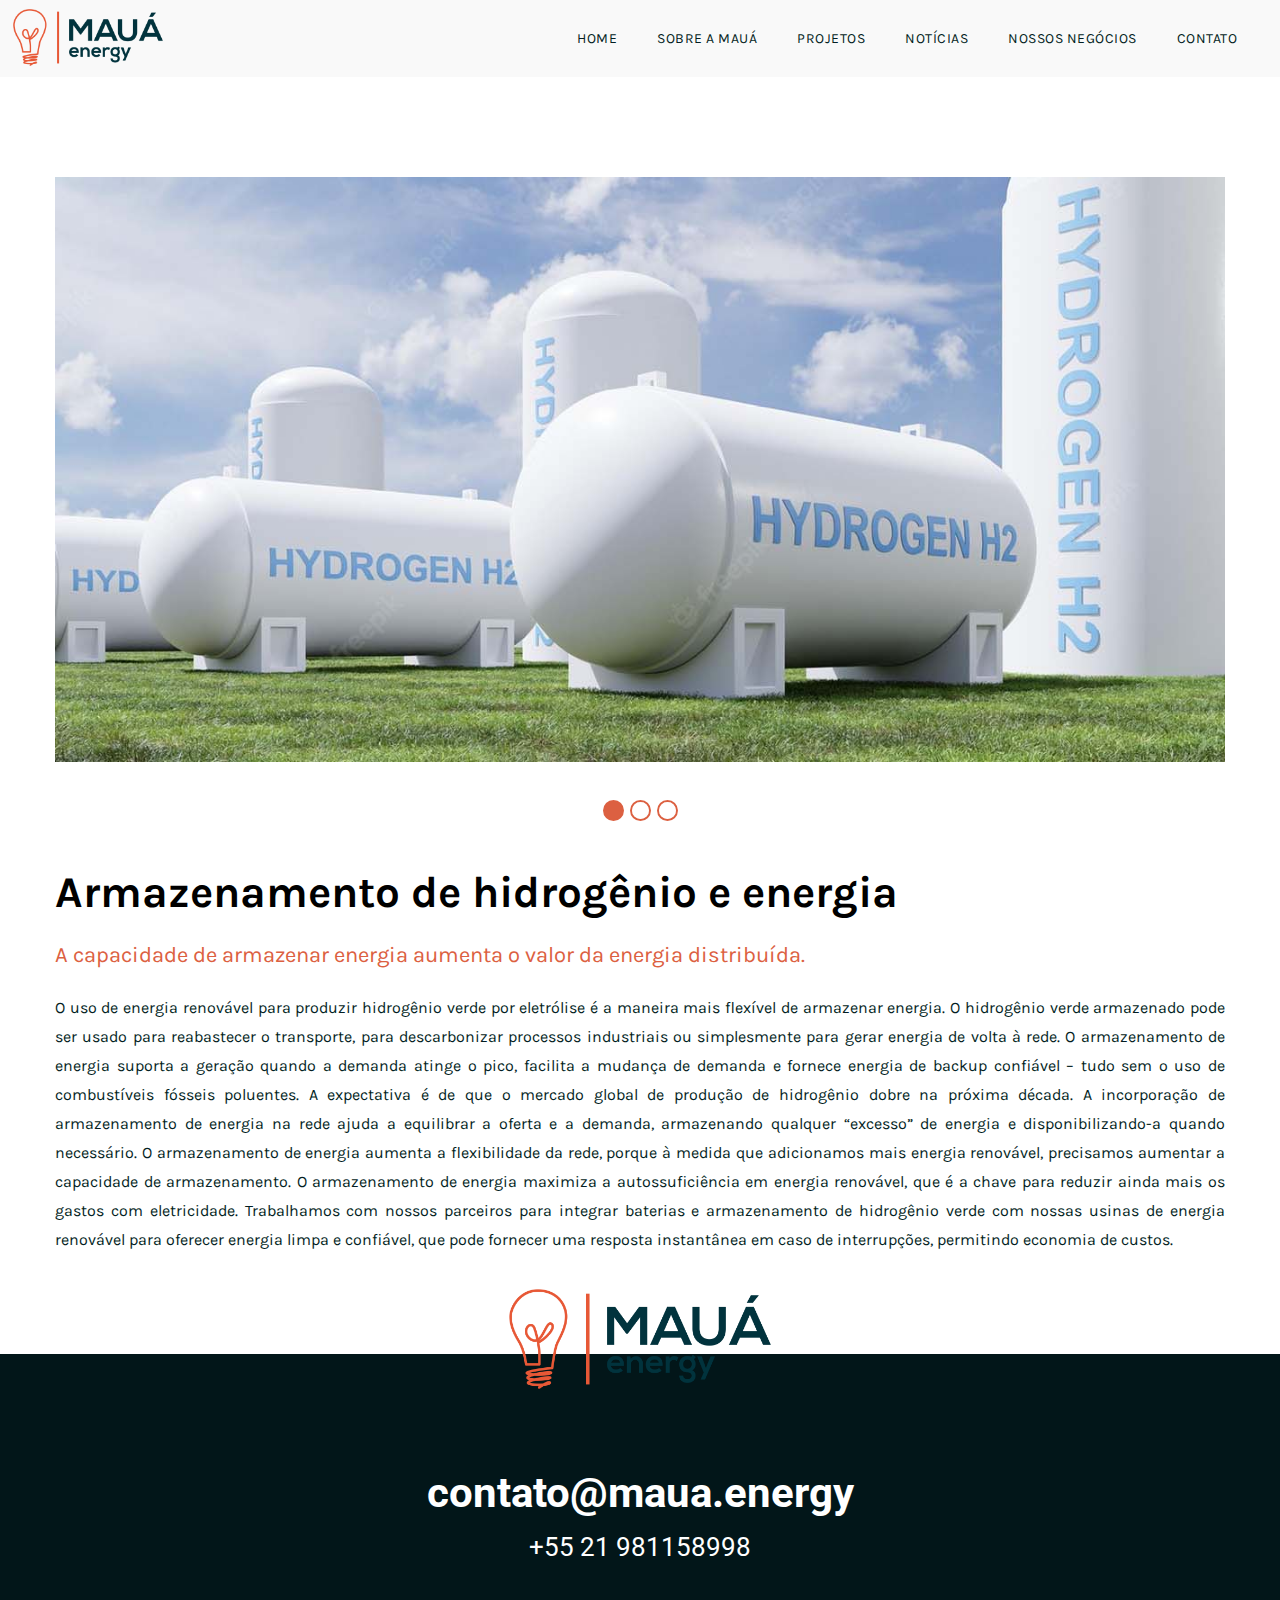
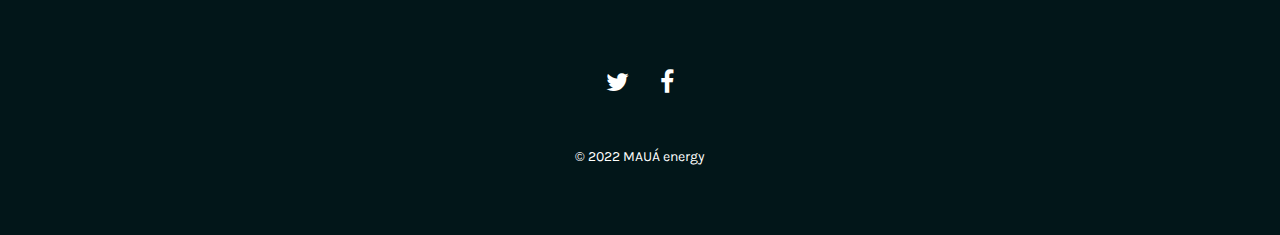
<file: solar.html>
<!DOCTYPE HTML>
<html lang="en-US">
    <head>
        <title>Teste</title>
        <meta http-equiv="Content-Type" content="text/html; charset=UTF-8">
        <meta name="description" content="Temp" />
        <meta name="keywords" content="HTML, CSS, JavaScript, PHP" />
        <meta name="author" content="CocoBasic" />
        <meta name="viewport" content="width=device-width, initial-scale=1, maximum-scale=1">

        <link rel="shortcut icon" href="images/favicon.ico" />    
        <link href='https://fonts.googleapis.com/css?family=Karla:400,400i%7CRoboto:100,300,400,700,900' rel='stylesheet' type='text/css'>		
        <link rel="stylesheet" type="text/css"  href='style.css' />

        <!--[if lt IE 9]>
                <script src="js/html5shiv.js"></script>            
                <script src="js/respond.min.js"></script>                   
        <![endif]-->         
    </head>

    <body>

        <div class="site-wrapper">   

            <div class="doc-loader">
                <img src="images/preloader.gif" alt="Seppo">
            </div>       

            <header class="header-holder">             
                <div class="menu-wrapper center-relative relative">             
                    <div class="header-logo">
                        <a href="index.html">
                            <img src="images/logo.png" alt="Seppo">
                        </a>               
                    </div>

                    <div class="toggle-holder">
                        <div id="toggle">
                            <div class="first-menu-line"></div>
                            <div class="second-menu-line"></div>
                            <div class="third-menu-line"></div>
                        </div>
                    </div>

                    <div class="menu-holder">
                        <nav id="header-main-menu">
                            <ul class="main-menu sm sm-clean">
                                <li>
                                    <a href="index.html#home">HOME</a>
                                </li>
                                
                                <li>
                                    <a href="index.html#sobre">SOBRE A MAUÁ</a>
                                </li>
                                <li>
                                    <a href="index.html#projetos">PROJETOS</a>
                                </li>
                                
                                <li>
                                    <a href="index.html#news">NOTÍCIAS</a>
                                </li>
                                <li>
                                    <a href="index.html#nossos_negocios">NOSSOS NEGÓCIOS</a>
                                </li>
                                
                                <li>
                                    <a href="index.html#contact">CONTATO</a>
                                </li>
                            </ul>
                        </nav>
                    </div>

                    <div class="clear"></div>   
                </div>
            </header>                  

            <div id="content" class="site-content center-relative">       
                <div class="portfolio-item-wrapper center-relative content-1170">
                    <div class="portfolio-content">                        
                        <script>
                            var slider2_speed = "2000";
                            var slider2_auto = "true";
                            var slider2_hover = "true";
                        </script>
                        <div class="image-slider-wrapper relative">
                            <div id="slider2" class="owl-carousel owl-theme image-slider slider">
                                <div class="owl-item">
                                    <img src="images/slider_01.jpg" alt="">
                                </div>
                                <div class="owl-item">
                                    <img src="images/slider_03.jpg" alt="">
                                </div>                               
                                <div class="owl-item">
                                    <img src="images/slider_04.jpg" alt="">
                                </div>                               
                            </div>                                                            
                        </div>

                        <div class="third">
                            <h1>Armazenamento de hidrogênio e energia</h1>
                            <p class="small-text">
                                A capacidade de armazenar energia aumenta o valor da energia distribuída.
                            </p>
                            <p style="text-align: justify">
                                O uso de energia renovável para produzir hidrogênio verde por eletrólise é a maneira mais flexível de armazenar energia. O hidrogênio verde armazenado pode ser usado para reabastecer o transporte, para descarbonizar processos industriais ou simplesmente para gerar energia de volta à rede. O armazenamento de energia suporta a geração quando a demanda atinge o pico, facilita a mudança de demanda e fornece energia de backup confiável – tudo sem o uso de combustíveis fósseis poluentes.

A expectativa é de que o mercado global de produção de hidrogênio dobre na próxima década.

A incorporação de armazenamento de energia na rede ajuda a equilibrar a oferta e a demanda, armazenando qualquer “excesso” de energia e disponibilizando-a quando necessário. O armazenamento de energia aumenta a flexibilidade da rede, porque à medida que adicionamos mais energia renovável, precisamos aumentar a capacidade de armazenamento.

O armazenamento de energia maximiza a autossuficiência em energia renovável, que é a chave para reduzir ainda mais os gastos com eletricidade.

Trabalhamos com nossos parceiros para integrar baterias e armazenamento de hidrogênio verde com nossas usinas de energia renovável para oferecer energia limpa e confiável, que pode fornecer uma resposta instantânea em caso de interrupções, permitindo economia de custos.<br>
                            </p>
                        </div>

                       <!-- <div class="one_third last">
                            <br>
                            <div class="info-code">
                                <p class="info-code-title">PROJECT</p>               
                                <p class="info-code-content">Corporate Branding</p>
                            </div>
                            <div class="info-code">
                                <p class="info-code-title">CLIENT</p>               
                                <p class="info-code-content">Envato Studio</p>
                            </div>
                            <div class="info-code">
                                <p class="info-code-title">DATE</p>               
                                <p class="info-code-content">September 2018</p>
                            </div>
                            <div class="info-code">
                                <p class="info-code-title">DESIGNER</p>               
                                <p class="info-code-content">John Petters</p>
                            </div>
                        </div>-->

                        <div class="clear"></div>
                    </div>                        
                </div>
            </div>


            <!-- Footer -->
            <footer class="footer">
                <div class="footer-content center-relative">

                    <div class="footer-logo">
                        <img src="images/logo.png" alt="">
                    </div>        

                    <div class="footer-mail">                                
                        <a href="mailto:contato@maua.energy">contato@maua.energy</a>               
                    </div>

                    <div class="footer-phone">            
                        <a href="tel:5521981158998">+55 21 981158998</a>               
                    </div>

                    <div class="social-holder">
                        <a href="#">
                            <span class="fa fa-twitter"></span>
                        </a>
                        <a href="#">
                            <span class="fa fa-facebook"></span>
                        </a>
                       <!-- <a href="#">
                            <span class="fa fa-behance"></span>
                        </a>
                        <a href="#">
                            <span class="fa fa-dribbble"></span>
                        </a> -->
                    </div>

                    <div class="copyright-holder">
                <a href="#">© 2022 MAUÁ energy </a>
            </div>
                </div>
            </footer>
        </div>


        <!--Load JavaScript-->
        <script src="js/jquery.js"></script>			                                       
        <script src="js/jquery.sticky.js"></script>			                                               
        <script src='js/imagesloaded.pkgd.js'></script>                
        <script src='js/jquery.fitvids.js'></script>                
        <script src='js/jquery.smartmenus.min.js'></script>                                 
        <script src='js/isotope.pkgd.js'></script>                                                 
        <script src='js/owl.carousel.min.js'></script>                                  
        <script src='js/main.js'></script>
    </body>
</html>
</file>
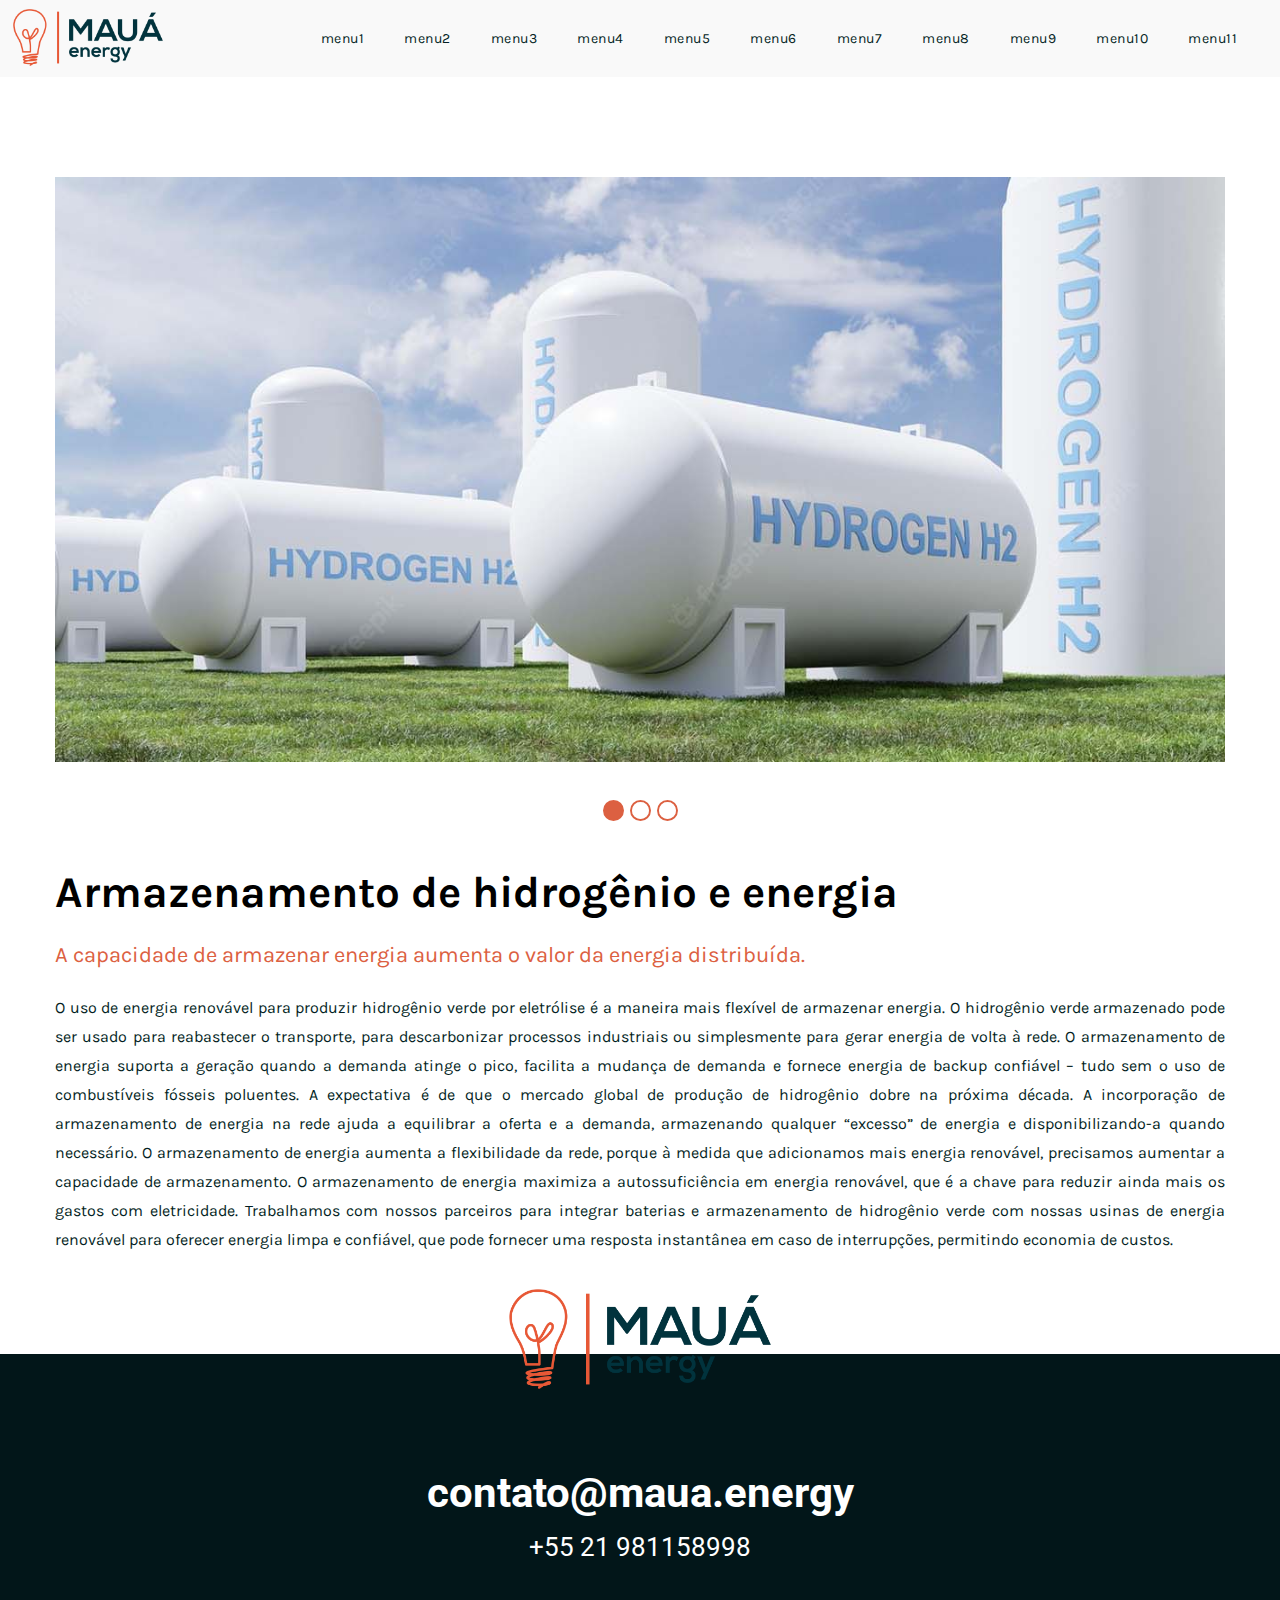
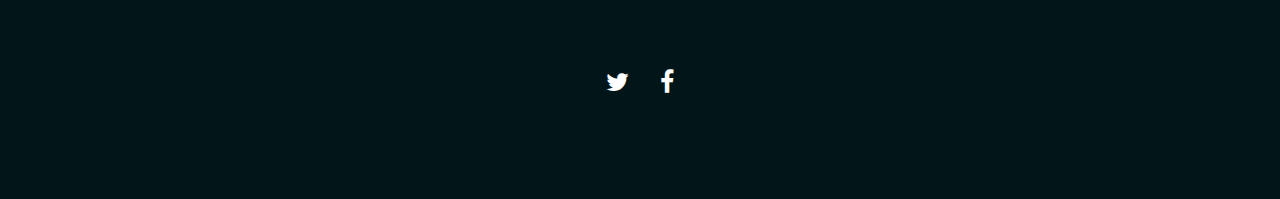
<file: teste.html>
<!DOCTYPE HTML>
<html lang="en-US">
    <head>
        <title>Teste</title>
        <meta http-equiv="Content-Type" content="text/html; charset=UTF-8">
        <meta name="description" content="Temp" />
        <meta name="keywords" content="HTML, CSS, JavaScript, PHP" />
        <meta name="author" content="CocoBasic" />
        <meta name="viewport" content="width=device-width, initial-scale=1, maximum-scale=1">

        <link rel="shortcut icon" href="images/favicon.ico" />    
        <link href='https://fonts.googleapis.com/css?family=Karla:400,400i%7CRoboto:100,300,400,700,900' rel='stylesheet' type='text/css'>		
        <link rel="stylesheet" type="text/css"  href='style.css' />

        <!--[if lt IE 9]>
                <script src="js/html5shiv.js"></script>            
                <script src="js/respond.min.js"></script>                   
        <![endif]-->         
    </head>

    <body>

        <div class="site-wrapper">   

            <div class="doc-loader">
                <img src="images/preloader.gif" alt="Seppo">
            </div>       

            <header class="header-holder">             
                <div class="menu-wrapper center-relative relative">             
                    <div class="header-logo">
                        <a href="index.html">
                            <img src="images/logo.png" alt="Seppo">
                        </a>               
                    </div>

                    <div class="toggle-holder">
                        <div id="toggle">
                            <div class="first-menu-line"></div>
                            <div class="second-menu-line"></div>
                            <div class="third-menu-line"></div>
                        </div>
                    </div>

                    <div class="menu-holder">
                        <nav id="header-main-menu">
                            <ul class="main-menu sm sm-clean">
                                <li>
                                    <a href="index.html#home">menu1</a>
                                </li>
                                <li>
                                    <a href="index.html#services">menu2</a>
                                </li>
                                <li>
                                    <a href="index.html#about">menu3</a>
                                </li>
                                <li>
                                    <a href="index.html#clients">menu4</a>
                                </li>
                                <li>
                                    <a href="index.html#news">menu5</a>
                                </li>
                                <li>
                                    <a href="index.html#portfolio">menu6</a>
                                </li>
                                <li>
                                    <a href="index.html#pricing">menu7</a>
                                </li>
                                <li>
                                    <a href="index.html#team">menu8</a>
                                </li>
                                <li>
                                    <a href="index.html#skills">menu9</a>
                                </li>
                                <li>
                                    <a href="index.html#millstones">menu10</a>
                                </li>
                                <li>
                                    <a href="index.html#contact">menu11</a>
                                </li>
                            </ul>
                        </nav>                       
                    </div>
                    <div class="clear"></div>   
                </div>
            </header>                  

            <div id="content" class="site-content center-relative">       
                <div class="portfolio-item-wrapper center-relative content-1170">
                    <div class="portfolio-content">                        
                        <script>
                            var slider2_speed = "2000";
                            var slider2_auto = "true";
                            var slider2_hover = "true";
                        </script>
                        <div class="image-slider-wrapper relative">
                            <div id="slider2" class="owl-carousel owl-theme image-slider slider">
                                <div class="owl-item">
                                    <img src="images/slider_01.jpg" alt="">
                                </div>
                                <div class="owl-item">
                                    <img src="images/slider_03.jpg" alt="">
                                </div>                               
                                <div class="owl-item">
                                    <img src="images/slider_04.jpg" alt="">
                                </div>                               
                            </div>                                                            
                        </div>

                        <div class="third">
                            <h1>Armazenamento de hidrogênio e energia</h1>
                            <p class="small-text">
                                A capacidade de armazenar energia aumenta o valor da energia distribuída.
                            </p>
                            <p style="text-align: justify">
                                O uso de energia renovável para produzir hidrogênio verde por eletrólise é a maneira mais flexível de armazenar energia. O hidrogênio verde armazenado pode ser usado para reabastecer o transporte, para descarbonizar processos industriais ou simplesmente para gerar energia de volta à rede. O armazenamento de energia suporta a geração quando a demanda atinge o pico, facilita a mudança de demanda e fornece energia de backup confiável – tudo sem o uso de combustíveis fósseis poluentes.

A expectativa é de que o mercado global de produção de hidrogênio dobre na próxima década.

A incorporação de armazenamento de energia na rede ajuda a equilibrar a oferta e a demanda, armazenando qualquer “excesso” de energia e disponibilizando-a quando necessário. O armazenamento de energia aumenta a flexibilidade da rede, porque à medida que adicionamos mais energia renovável, precisamos aumentar a capacidade de armazenamento.

O armazenamento de energia maximiza a autossuficiência em energia renovável, que é a chave para reduzir ainda mais os gastos com eletricidade.

Trabalhamos com nossos parceiros para integrar baterias e armazenamento de hidrogênio verde com nossas usinas de energia renovável para oferecer energia limpa e confiável, que pode fornecer uma resposta instantânea em caso de interrupções, permitindo economia de custos.<br>
                            </p>
                        </div>

                       <!-- <div class="one_third last">
                            <br>
                            <div class="info-code">
                                <p class="info-code-title">PROJECT</p>               
                                <p class="info-code-content">Corporate Branding</p>
                            </div>
                            <div class="info-code">
                                <p class="info-code-title">CLIENT</p>               
                                <p class="info-code-content">Envato Studio</p>
                            </div>
                            <div class="info-code">
                                <p class="info-code-title">DATE</p>               
                                <p class="info-code-content">September 2018</p>
                            </div>
                            <div class="info-code">
                                <p class="info-code-title">DESIGNER</p>               
                                <p class="info-code-content">John Petters</p>
                            </div>
                        </div>-->

                        <div class="clear"></div>
                    </div>                        
                </div>
            </div>


            <!-- Footer -->
            <footer class="footer">
                <div class="footer-content center-relative">

                    <div class="footer-logo">
                        <img src="images/logo.png" alt="">
                    </div>        

                    <div class="footer-mail">                                
                        <a href="mailto:contato@maua.energy">contato@maua.energy</a>               
                    </div>

                    <div class="footer-phone">            
                        <a href="tel:5521981158998">+55 21 981158998</a>               
                    </div>

                    <div class="social-holder">
                        <a href="#">
                            <span class="fa fa-twitter"></span>
                        </a>
                        <a href="#">
                            <span class="fa fa-facebook"></span>
                        </a>
                       <!-- <a href="#">
                            <span class="fa fa-behance"></span>
                        </a>
                        <a href="#">
                            <span class="fa fa-dribbble"></span>
                        </a> -->
                    </div>

                    <!--<div class="copyright-holder">
                        © 2019 Meelo HTML Template by <a href="https://cocobasic.com">CocoBasic</a>            
                    </div>-->
                </div>
            </footer>
        </div>


        <!--Load JavaScript-->
        <script src="js/jquery.js"></script>			                                       
        <script src="js/jquery.sticky.js"></script>			                                               
        <script src='js/imagesloaded.pkgd.js'></script>                
        <script src='js/jquery.fitvids.js'></script>                
        <script src='js/jquery.smartmenus.min.js'></script>                                 
        <script src='js/isotope.pkgd.js'></script>                                                 
        <script src='js/owl.carousel.min.js'></script>                                  
        <script src='js/main.js'></script>
    </body>
</html>
</file>
<file: style.css>
/*------------------------------------------------------------------
[Table of contents]
1. 3rd Part CSS Libraries
2. Global CSS
        2.1 Button CSS
        2.2 Image/Text Slider CSS
        2.3 Columns CSS
        2.4 Global Header Logo/Menu CSS
3. Home Section CSS
4. Services Section CSS
5. Portfolio Section CSS
6. Clients Section CSS
7. News Section CSS
8. Skills Section CSS
9. Team Section CSS
10. Millstones Section CSS
11. About Section CSS
12. Pricing Section CSS
13. Contact Section CSS
14. Blog Page CSS
15. Single Post CSS
16. Footer CSS
17. Responsive CSS
-------------------------------------------------------------------*/

/* ===================================
    1. 3rd Part CSS Libraries
====================================== */

@import url("css/clear.css");
@import url("css/font-awesome.min.css");
@import url("css/sm-clean.css");
@import url("css/owl.carousel.min.css");
@import url("css/owl.theme.default.min.css");
@import url("css/common.css");
@import url('https://fonts.googleapis.com/css2?family=Noto+Sans:ital,wght@0,400;0,700;1,400&display=swap');


/* ===================================
    2. Global CSS
====================================== */

body {
    font-family: 'Karla', sans-serif;
    font-size: 16px;
    line-height: 29px;
    font-weight: 400;
    color: #031e23;
    background-color: #ffffff;
    overflow-x: hidden;   
}

body a {    
    color: #031e23;
    transition: color .3s ease;
    text-decoration: none;
}

body a:hover {
    color: #dc6041; 
}

body p, 
body pre {
    margin-bottom: 13px;
}

.site-wrapper img {
    max-width: 100%;
    max-height: 100%;
    width: auto;
    height: auto;
}

.doc-loader {
    position: fixed;
    left: 0px;
    top: 0px;
    width: 100%;
    height: 100%;
    z-index: 99999;
    background-color: #fff;
}

.doc-loader img {
    width: 100px;
    height: 100px;
    position: absolute;
    top: 50%;    
    left: 50%;
    transform: translate(-50%, -50%);
}

.content-1170 {
    width: 1170px;    
    max-width: 95%;
}

.content-740 {
    width: 740px;
    max-width: 95%;
}

.content-570 {
    width: 570px;
    max-width: 95%;
}

.pagination-holder {
    margin: 60px 0;
}

.vertical-aligned-logo .pagination-holder {
    margin-bottom: 160px;
}

.section {
    position: relative;
}

.section-wrapper {
    position: relative;
    padding: 135px 0;
}

.animate {
    opacity: 0;
    transition: .3s ease-in;    
    transform: translate(0px,70px);
}

.animate.show-it {
    opacity: 1;    
    transform: translate(0px,0px);
}

.white-text {
    color: #fff !important;
}

.big-title {
    font-family: 'Roboto', sans-serif;
    font-weight: 700;
    font-size: 46px;    
    line-height: 133%;
    color: #264549;
}

.site-description {
    font-size: 24px;
    line-height: 150%;
    color: #214b51;
    margin-bottom: 0;
    padding-bottom: 30px;
}

p.up-title-text {
    font-family: 'Roboto', sans-serif;
    font-size: 90px;
    font-weight: 100;
    color: #dc6041;
    line-height: 100%;
    margin-bottom: 0;
    height: 58px;
    overflow: hidden;
}

p.page-description {
    color: #264549;
    font-size: 14px;
    line-height: 100%;
    letter-spacing: 1px;
    margin-top: -5px;
}

.info-code-title {
    font-size: 16px;
    color: #000;
    letter-spacing: 2px;
    margin-bottom: 0;
    line-height: 120%;
}

.info-code-content, 
.info-code-content a {
    color: #b3b3b3;
    margin-bottom: 30px;
}

.medium-text {
    font-family: 'Roboto', sans-serif;
    color: #031e23;
    font-size: 42px;
    line-height: 112%;
    font-weight: 700;
    padding: 0 0 10px;
}

.small-text {
    font-size: 22px;
    line-height: 130%;
    color: #dc6041;
    padding-bottom: 10px;
}

.isotope.no-transition,
.isotope.no-transition .isotope-item,
.isotope .isotope-item.no-transition {    
    transition-duration: 0s;
}

.page-title-holder {
    margin-bottom: 75px;
}

.section h1.entry-title:not(.big-title),
.section h2.entry-title {
    font-family: 'Roboto', sans-serif;
    font-size: 30px;
    line-height: 150%;
    font-weight: 300;
    word-break: break-word;
    color: #264549;
    letter-spacing: 5px;
    padding: 0;
}

.page .page-content {
    background-color: #fff;
    padding: 75px;    
}


/* ===================================
    2.1 Button CSS
====================================== */

a.button {
    font-family: 'Roboto', sans-serif;
    font-size: 14px;
    line-height: 14px;
    font-weight: 700;
    color: #fff;
    background-color: #dc6041;
    border: 2px solid #dc6041;
    display: inline-block;
    text-align: center;
    padding: 27px 40px;
    cursor: pointer;
    vertical-align: middle;
    text-decoration: none;
    transition: all .2s linear;
    margin-bottom: 17px;    
    letter-spacing: 2px;
}

a.button:hover {
    background-color: #fff;
    color: #dc6041;
}



/* ===================================
    2.2 Image/Text Slider CSS
====================================== */

.image-slider-wrapper {
    margin-bottom: 20px;
}

.single-content-wrapper .image-slider-wrapper {
    margin-bottom: 10px;
}

.single-post-header-content .image-slider-wrapper {
    margin-bottom: 0;
}

.owl-carousel .owl-stage-outer {
    height: auto !important;
}

.owl-theme .owl-dots {
    padding-top: 25px;
    line-height: 0;
}

.owl-theme .owl-dots .owl-dot span {
    margin: 0;
    background-color: rgba(255, 255, 255, 0.5);
    transition: all .2s ease;
    width: 17px;
    height: 17px;
    border-radius: 90%;
}

.owl-theme .owl-dots .owl-dot {
    transition: all .3s ease;
    border: 2px solid #dc6041;
    margin: 3px;
    border-radius: 90%;
}

.owl-theme .owl-dots .owl-dot:hover span {
    background-color: #fff;
}

.owl-theme .owl-dots .owl-dot.active {
    background-color: #dc6041;
}

.owl-theme .owl-dots .owl-dot.active span {
    background-color: transparent;
}

.text-slider-wrapper {
    font-size: 24px;
    line-height: 35px;
    padding: 0 50px;
    color: #fff;
}

.text-slider-header-quotes {
    background-image: url(images/quotes_image.png);
    background-repeat: no-repeat;
    width: 50px;
    height: 50px;
    background-size: cover;
    display: block;
    margin-left: auto;
    margin-right: auto;
    margin-bottom: 60px;
}

.text-slider-wrapper .text-slide {
    font-size: 26px;
    line-height: 170%;
    overflow: hidden;
    max-width: 960px;
    text-align: center;
    margin: 0 auto;
}

.text-slider-wrapper .text-slide:after {
    content: "";
    display: table;
    clear: both;
}

.text-slider-wrapper .text-slide-name {
    font-family: 'Roboto', sans-serif;
    font-size: 20px;
    font-weight: 700;
    line-height: 100%;
    margin: 5px 0;
}

.text-slider-wrapper .text-slide-position {
    font-size: 18px;
    line-height: 100%;
    letter-spacing: 4px;
    color: #fff;
    margin: 0;
    padding-left: 4px;
}

.text-slider-wrapper img.text-slide-img {
    width: 70px !important;
    height: 70px;
    border-radius: 90%;
    display: inline-block;
}

.text-slide-content {
    margin-bottom: 60px;
    font-style: italic;
}

.text-slider-wrapper .owl-nav {
    margin-top: 45px;
}

.text-slider-wrapper .owl-theme .owl-prev {
    background-image: url('images/nav_left.png') !important;
    background-color: transparent !important;
    font-size: 0;
    width: 30px;
    padding: 0;
    height: 30px;
    background-repeat: no-repeat !important;
    background-size: 30px !important;
    transition: .3s;
    opacity: 0.7;
    margin-right: 15px;
}

.text-slider-wrapper .owl-theme .owl-prev:hover {
    opacity: 1;
}

.text-slider-wrapper .owl-theme .owl-next {
    background-image: url('images/nav_right.png') !important;
    background-color: transparent !important;
    font-size: 0;
    width: 30px;
    padding: 0;
    height: 30px;
    background-repeat: no-repeat !important;
    background-size: 30px !important;
    transition: .3s;
    opacity: 0.7;
    margin-left: 15px;
}

.text-slider-wrapper .owl-theme .owl-next:hover {    
    opacity: 1;
}

@-webkit-keyframes fadeIn {
    from {
        opacity: 0;
    }

    to {
        opacity: 1;
    }
}

@keyframes fadeIn {
    from {
        opacity: 0;
    }

    to {
        opacity: 1;
    }
}

.fadeIn {
    -webkit-animation-name: fadeIn;
    animation-name: fadeIn;
}

@-webkit-keyframes fadeOut {
    from {
        opacity: 1;
    }

    to {
        opacity: 0;
    }
}

@keyframes fadeOut {
    from {
        opacity: 1;
    }

    to {
        opacity: 0;
    }
}

.fadeOut {
    -webkit-animation-name: fadeOut;
    animation-name: fadeOut;
}


/* ===================================
    2.3 Columns CSS
====================================== */

.one_half,  
.one_third,  
.two_third,  
.three_fourth, 
.one_fourth {
    margin-right: 8%;
    float: left;
    position: relative;
    margin-bottom: 30px;
}

.last {
    margin-right: 0 !important;
    clear: right;
}

.one {    
    display: block;
    clear: both;    
    margin-bottom: 30px;
}

.one_half {
    width: 46%;
}

.one_third {
    width: 28%;
}

.two_third {
    width: 64%;
}

.one_fourth {
    width: 19%;
}

.three_fourth {
    width: 73%;
}

.one_half.margin-0 {
    width: 50%;
}

.one_third.margin-0 {
    width: calc(100% / 3);
}

.two_third.margin-0 {
    width: calc(100% / 3 * 2);
}

.one_fourth.margin-0 {
    width: 25%;
}

.three_fourth.margin-0 {
    width: 75%;
}


/* ===================================
    2.4 Global Header Logo/Menu CSS
====================================== */

.sticky-wrapper {
    height: 77px !important;
}

.header-holder {
    z-index: 99 !important;
    width: 100% !important;
    top: 0;
    position: fixed;
    -webkit-transform: translateZ(0);
    background-color: #f9f9f9;
}

.menu-wrapper {
    width: 98%;
    max-width: 1450px;
    min-height: 77px;
}

.header-logo {
    line-height: 0;
    font-size: 0;
    top: 9px;
    float: left;
    position: absolute;
}

.header-logo img {
    width: 150px;
    
}

.menu-holder {
    float: right;
    max-width: 85%;    
}

.toggle-holder {
    display: none;
    right: 10px;
    z-index: 1;
    position: absolute;
    top: 50%;
    transform: translateY(-50%);
}

#toggle:hover {
    cursor: pointer;
}

#toggle div {
    height: 3px;
    margin-bottom: 6px;
    background-color: #264549;
    width: 22px;
}

#toggle .second-menu-line {
    -webkit-transition: -webkit-transform 0.3s ease;
    transition: transform 0.3s ease;    
    -webkit-transform: translate3d(10px,0,0);
    transform: translate3d(10px,0,0);
}

#toggle:hover .second-menu-line {
    -webkit-transform: translate3d(0,0,0) !important;
    transform: translate3d(0,0,0) !important;
}

#toggle.on .second-menu-line {
    -webkit-transform: translate3d(-10px,0,0);
    transform: translate3d(-10px,0,0);
}

#toggle .third-menu-line{        
    margin-bottom: 5px;
}

#header-main-menu {
    display: inline-block;
}

.sm-clean .has-submenu {
    padding-right: 35px !important;
}

.sm-clean li a.menu-item-link {
    cursor: pointer;
    color: #264549;
}

.sm-clean a span.sub-arrow {
    right: -3px;
    top: 3px;
}

.sm-clean a.highlighted {
    padding: 15px;
}

.sm-clean a, 
.sm-clean a:hover, 
.sm-clean a:focus, 
.sm-clean a:active {
    font-size: 14px;
    font-weight: 400;
    transition: color .3s ease, 
        background-color .3s ease;
    padding: 15px;
    letter-spacing: 0.5px;
}

.sm-clean ul a, 
.sm-clean ul a:hover, 
.sm-clean ul a:focus, 
.sm-clean ul a:active {
    font-size: 13px;
    line-height: 19px;
    padding: 10px;
    padding-top: 10px !important;
    padding-bottom: 10px !important;
}

.sm-clean {
    background-color: transparent;
    padding: 15px;
}

body .sm-clean a:hover, 
body .main-menu.sm-clean .sub-menu li a:hover, 
body .sm-clean li.active a, 
body .sm-clean li.current-page-ancestor > a, 
body .sm-clean li.current_page_ancestor > a, 
body .sm-clean li.current_page_item > a {
    color: #dc6041;
}

.sm-clean li {
    margin-right: 10px;
}

.sm-clean li:last-child {
    margin-right: 0;
}

.sm-clean ul {
    background-color: #f9f9f9;
}

.sm-clean a.has-submenu {
    padding-right: 24px;
}

.sub-menu a, 
.children a {
    padding-left: 15px !important;
}

.sub-menu .sub-menu, 
.children .children {
    padding-top: 8px;
}

.sub-menu .sub-menu a, 
.children .children a, 
.sub-menu .sub-menu a:hover, 
.children .children a:hover {
    padding-top: 10px !important;
}

@media (min-width: 925px) {

    .sm-clean ul a span.sub-arrow {
        margin-top: 0;
        top: 2px;
    }
    .sm-clean ul {
        padding: 8px 0;
    }
}

.sm-clean > li:last-child > a, 
.sm-clean > li:last-child > *:not(ul) a, 
.sm-clean > li:last-child > ul, 
.sm-clean > li:last-child > ul > li:last-child > a, 
.sm-clean > li:last-child > ul > li:last-child > *:not(ul) a, 
.sm-clean > li:last-child > ul > li:last-child > ul, 
.sm-clean > li:last-child > ul > li:last-child > ul > li:last-child > a, 
.sm-clean > li:last-child > ul > li:last-child > ul > li:last-child > *:not(ul) a, 
.sm-clean > li:last-child > ul > li:last-child > ul > li:last-child > ul, 
.sm-clean > li:last-child > ul > li:last-child > ul > li:last-child > ul > li:last-child > a, 
.sm-clean > li:last-child > ul > li:last-child > ul > li:last-child > ul > li:last-child > *:not(ul) a, 
.sm-clean > li:last-child > ul > li:last-child > ul > li:last-child > ul > li:last-child > ul, 
.sm-clean > li:last-child > ul > li:last-child > ul > li:last-child > ul > li:last-child > ul > li:last-child > a, 
.sm-clean > li:last-child > ul > li:last-child > ul > li:last-child > ul > li:last-child > ul > li:last-child > *:not(ul) a, 
.sm-clean > li:last-child > ul > li:last-child > ul > li:last-child > ul > li:last-child > ul > li:last-child > ul {
    border-radius: 5px;
}


/* ===================================
    3. Home Section CSS
====================================== */

#home.section .section-wrapper {
    padding-bottom: 0;
}

.home-full-width-background {
    background-image: url(images/main_img_01.jpg);
    background-repeat: no-repeat;
    background-size: cover;
    height: 100vh;
}

.home-full-width {
    position: relative;   
}

.home-button {
    position: absolute;
    top: -35px;
    left: 70%;
    z-index: 98;
}

img.dots {
    position: absolute;
    top: -240px;
    left: calc(50% + 105px);
    z-index: -1;
}

img.logo-icon {
    margin-left: auto;
    margin-right: auto;
    display: block;
    top: 50%;
    position: relative;
    transform: translateY(-50%);
}


/* ===================================
    4. Services Section CSS
====================================== */

#services {
    background-color: #031e23;
}

#services h2.entry-title,
#services p.page-description {
    color: #fff;
}

.service-holder:after {
    content: "";
    display: block;
    clear: both;    
}

.service-txt {
    color: #fff;
    max-width: 280px;
}

.service-txt h4 {
    font-family: 'Roboto', sans-serif;    
    font-size: 36px;
    color: #fff;
    font-weight: 700;
    line-height: 130%;
}

.service-num {
    font-size: 16px;
    color: #dc6041;
    line-height: 100%;
}


/* ===================================
    5. Seção sobre CSS
====================================== */

#sobre {
    background-image: url(images/dots.png);
    background-repeat: no-repeat;
    background-position: calc(50% + 430px) 0;
}

#portfolio-wrapper {
    width: 1366px;
    margin-left: -98px;
}


.grid {
    width: 100%;
    margin: 0 auto;
    overflow: hidden;
    position: relative;
    max-width: 100%;
    font-size: 0;
    line-height: 0;
}

.grid-sizer {
    width: 25%;
}

.grid-item {
    float: left;
    font-size: 0;
    line-height: 0;
    width: 100%;
    overflow: hidden;
}

.grid-item.p_one_fourth {
    width: 25%;
}

.grid-item.p_one_half {
    width: 50%;
}

.grid-item.p_three_fourth {
    width: 75%;
}

.grid-item.p_one {
    width: 100%;
}

.grid-item img {
    width: 100% !important;
    height: auto;
    display: block;    
}

.grid-item .entry-holder {
    text-align: center;
    background-color: #fff;
    padding: 50px 20px;
}

.grid-item a.item-link:after {
    content: "";
    display: block;
    position: absolute;
    width: 100%;
    height: 100%;
    background-color: #031e23;
    left: 0;
    top: 0;
    opacity: 0;
    transition: opacity .3s ease-in-out;
}

.portfolio-text-holder {
    position: absolute;
    bottom: 50px;
    left: 50px;
    color: #fff;
    z-index: 1;
    opacity: 0;
    transition: all .3s ease;
}

.portfolio-title {
    font-family: 'Roboto', sans-serif;
    font-weight: 700;
    font-size: 26px;
    line-height: 170%;
    margin-bottom: 0;
}

.portfolio-desc {
    font-size: 12px;
    line-height: 22px;
    letter-spacing: 2px;
    margin-bottom: 0;
}

.grid-item a.item-link:hover:after, 
.grid-item a.item-link:hover .portfolio-text-holder {
    opacity: 0.8;
}

.more-posts-portfolio-holder {
    min-height: 1px;
    margin-top: 100px;
}

.more-posts-portfolio-holder > a {
    margin-bottom: 0;
}

.more-posts-portfolio-holder.hide {
    visibility: hidden;
    opacity: 0.5;
    pointer-events: none;
    cursor: default;
}

body .site-wrapper .more-posts-portfolio {
    cursor: pointer;
}

body .site-wrapper .no-more-posts-portfolio, 
body .site-wrapper .more-posts-portfolio-loading {
    display: none;
    cursor: auto;
}

.portfolio-content h1 {
    font-size: 44px;
    color: #000;
    line-height: 130%;
}

.portfolio-load-content-holder {
    opacity: 0;
    transform: translateY(70px);
    transition: all .5s ease;
    width: 1170px;
    max-width: 75%;
    margin: 0 auto;
}

.portfolio-load-content-holder.show {
    transform: translateY(0);
    opacity: 0;
}

.portfolio-load-content-holder.show.viceversa {
    opacity: 0;
    transform: translateY(70px);
}

.portfolio-content-wrapper {
    display: none;
}

.portfolio-content-wrapper.show {
    display: block;
}

#portfolio-grid {
    transition: all .5s ease;
    opacity: 1;
    transform: translateY(0px);
}

#portfolio-grid.hide {
    opacity: 0;
    transform: translateY(70px);    
}

.grid-item a.item-link.loading-portfolio-item-content:after, 
.ajax-portfolio.loading-portfolio-item-content .portfolio-text-holder {
    opacity: 0.5;
}

.close-icon {
    background-image: url(images/close-left-arrow.png);
    background-repeat: no-repeat;
    width: 70px;
    height: 70px;
    display: inline-block;
    margin-bottom: 20px;
    background-size: 40px;
    background-position: 50%;
    transition: all 0.3s ease;
    cursor: pointer;
    position: absolute;
    left: -100px;
    top: 20px;
}

.close-icon:hover {
    transform: translateX(-5px);
}

.portfolio-item-wrapper {
    margin-top: 100px;
    margin-bottom: 100px;
}


/* ===================================
    6. Seção de projetos CSS
====================================== */

#projetos {
    background-color: #031e23;
}


/* ===================================
    7. News Section CSS
====================================== */

.blog-holder-scode {
    margin-top: 0;
}

.blog-holder-scode article:nth-of-type(3n) {
    margin-right: 0;
}

.blog-item-holder-scode {
    margin: 30px 0;
    width: 27%;
    display: inline-block;
    margin-right: 8%;
    vertical-align: text-top;
}

.blog-item-holder-scode h4 {
    padding: 0;
    margin: 5px 0 25px;
}

.blog-item-holder-scode h4 a {
    font-family: 'Roboto', sans-serif;
    color: #000 !important;
    font-size: 26px;
    line-height: 115%;
    font-weight: 700;
    transition: .3s;
    letter-spacing: -1px;
}

.blog-item-holder-scode h4 a:hover {
    opacity: 0.8;
}

.blog-item-holder-scode .post-thumbnail {
    overflow: hidden;
}

.latest-posts-background-featured-image-holder {
    width: 100%;
    height: 450px;
    background-repeat: no-repeat;
    background-size: cover;
    background-position: center center;
    transition: .3s;
}

.latest-posts-background-featured-image-holder:hover {
    opacity: 0.8;
    transform: scale(1.1);
}

.latest-posts-scode .cat-links ul {
    margin: 25px 0 0;
    padding: 0;
}

.latest-posts-scode .cat-links ul li {   
    display: inline-block;
    list-style: none;
}

.latest-posts-scode .cat-links li:after {
    content: ",";
    padding-right: 5px;
}

.latest-posts-scode .cat-links li:last-child:after {
    display: none;
}

.latest-posts-scode .cat-links ul li a {
    font-size: 14px;
    color: #000;
}

.latest-posts-scode .entry-date, 
.latest-posts-scode .by, 
.latest-posts-scode .author-nickname {
    font-size: 14px;
    color: #808080;
}

.latest-posts-scode .by {
    margin: 0 4px;
}

.latest-posts-scode .author-nickname {
    color: #000;
}



/* ===================================
    8. Skills Section CSS
====================================== */

#skills {
    background-color: #031e23;
}

#skills h2.entry-title,
#skills p.page-description {
    color: #fff;
}

.skills-holder {
    text-align: center;
}

.skill-holder {
    color: #fff;
    margin-bottom: 100px;
    display: inline-block;
    height: 400px;
    position: relative;
    width: 55px;
    margin-right: 30px;
    margin-left: 50px;
}

.skills-holder > div:first-of-type {
    margin-left: 0;
}

.skills-holder > div:last-of-type {
    margin-right: 0;
}

.skill-percent {
    font-family: 'Roboto', sans-serif;
    font-size: 40px;
    font-weight: 300;
    position: absolute;
    bottom: -65px;
    left: 0px;
    transform: translateX(-10px);
}

.skill {
    width: 5px;
    height: 100%;
    background-color: rgba(202, 202, 202, 0.3);
    position: absolute;
}


.skill-fill {    
    background-color: #dc6041;
    position: absolute;
    bottom: 0;
}

@media screen and (min-width: 1020px) {

    .skill-fill {
        width: 30px !important;
    }

}


.skill-text span {
    font-size: 18px;
    line-height: 100%;
    position: absolute;
    bottom: 145px;
    left: -105px;
    transform: rotate(-90deg);
    width: 300px;
    text-align: left;
}


/* ===================================
    9. Team Section CSS
====================================== */

#team {
    background-image: url(images/dots.png);
    background-repeat: no-repeat;
    background-position: calc(50% + 430px) 0;
}

.member {
    text-align: center;
}

.member-wrapper {
    display: inline-block;
    position: relative;
}

.member-image-holder {
    display: inline-block;
    vertical-align: middle;
    max-width: 491px;
    line-height: 0;
    position: relative;
}

.member-image-holder:after {
    content: "";
    display: block;
    position: absolute;
    width: 100%;
    height: 100%;
    top: 20px;
    right: -20px;
    background-color: #f3f3f3;
    z-index: -1;
}

.member-left .member-image-holder:after {
    top: 20px;
    left: -20px;    
}

.member-content {
    margin-top: 35px;
}

.member-info {
    max-width: 360px;
    display: inline-block;
    vertical-align: middle;
    margin-top: -90px;
    margin-right: 85px;
    text-align: left;
}

.member-left .member-info {
    margin-left: 85px;
    margin-right: 0;
}

.member-postition {
    font-size: 16px;
    letter-spacing: 2px;
    color: #264549;
}

.member-name {
    font-family: 'Roboto', sans-serif;
    font-size: 42px;
    font-weight: 700;
    line-height: 100%;
    position: relative;
}

.member-social-holder {
    background: #dc6041;
    padding: 25px 20px;
    position: absolute;
    left: 410px;
    bottom: 10%;
    z-index: 2;
}

.member-left .member-social-holder {
    left: auto;
    right: 410px;
    bottom: 10%;    
}

.member-social-holder > div:last-of-type {
    margin-bottom: 0;
}

.member-social-holder .social a {
    color: #fff !important;
}



/* ===================================
    10. Millstones Section CSS
====================================== */

#milestones {
    background-color: #031e23;
}

#milestones h2.entry-title,
#milestones p.page-description {
    color: #fff;
}

ul.milestones-holder {
    padding: 0;
    margin: 70px 0 35px 0;
    list-style: none;    
}

ul.milestones-holder:after {
    content: "";
    display: block;
    clear: both;
}

li.milestone {
    float: left;
    position: relative;
    margin: 70px 65px 0;
    max-width: 23%;
    vertical-align: text-top;
    padding-left: 30px;
}

li.milestone:before {
    content: "";
    position: absolute;
    left: 0;
    top: 0;
    font-weight: 100;
    background-color: rgba(202, 202, 202, 0.3);
    width: 8px;
    height: 100%;
}

li.milestone:first-child {
    margin-left: 0;
}

li.milestone:nth-child(3n+1) {
    margin-left: 0;
}

li.milestone:nth-child(3n) {
    margin-right: 0;
}

li.milestone:nth-child(-n+3) {
    margin-top: 0;
}

p.milestone-num {
    font-size: 65px;
    line-height: 100%;
    font-weight: 700;
    position: relative;
    display: inline-block;
    color: #dc6041;
}

p.milestone-text {
    color: #ffffff;
    margin: 0 auto;
}



/* ===================================
    11. Seção nossos negócios CSS
====================================== */

#nossos_negocios {
 
    background-color: #031e23;
}

#about h2.entry-title,
#about p.page-description {
    color: #fff;
}

ul.timeline-holder {
    margin: 0;
    padding: 0 0 0 40px;
}

li.timeline-event {
    margin: 0 0 30px 60px;
    position: relative;
    padding-top: 5px;
    padding-left: 10px;
    list-style: none;
}

li.timeline-event:last-child {
    margin-bottom: 0;
}

li.timeline-event:hover span.timeline-circle:before {
    background-color: #fff;
}

span.timeline-circle {
    position: absolute;
    top: 0;
    left: -30px;
}

span.timeline-circle:before {
    content: "";
    display: block;
    width: 21px;
    height: 21px;
    border-radius: 90%;
    background: #ffffff;
    border: 4px solid #dc6041;
    position: absolute;
    left: -13px;
    top: 6px;
    z-index: 1;
    transition: .3s;
}

span.timeline-circle:after 
{
    content: "";
    width: 31px;
    height: 45px;
    background: #ffffff;
    position: absolute;
    left: -15px;
    top: -2px;
    z-index: 0;
}

.timeline-event-date {
    font-family: 'Roboto', sans-serif;
    position: absolute;
    left: -100px;
    top: 7px;
    color: #fff;
    font-weight: 700;
}

ul.timeline-holder:before {
    content: "";
    display: block;
    width: 0;
    height: 85%;
    border: 1px solid #c2c2c2;
    position: absolute;
    top: 3%;
    left: 70px;
}

.timeline-event-content {
    line-height: 160%;
    text-align: left;
}



/* ===================================
    12. Pricing Section CSS
====================================== */

#pricing {
    background-image: url(images/dots2.png);
    background-repeat: no-repeat;
    background-position: calc(50% + 430px) 0;
    background-color: #031e23;
}

#pricing h2.entry-title,
#pricing p.page-description {
    color: #fff;
}


.pricing-table {
    padding-bottom: 20px;
    background-color: #ffffff;
    margin-top: 30px;
    max-width: 350px;
    margin-left: auto;
    margin-right: auto;
    position: relative;
    text-align: left;
}

.pricing-wrapper {
    padding: 0 15%;
}

.pricing-table-title {
    font-family: 'Roboto', sans-serif;
    color: #fff;
    background-color: #113a3f;
    font-size: 28px;
    font-weight: 300;
    padding: 30px 15%;
    letter-spacing: 5px;
    margin-bottom: 45px;
}

.pricing-table-price {
    font-family: 'Roboto', sans-serif;
    font-size: 100px;
    line-height: 120%;
    color: #dc6041;
    font-weight: 900;
}

.pricing-table-desc {
    font-family: 'Roboto', sans-serif;
    font-size: 16px;
    letter-spacing: 2px;
    color: #dc6041;
}

.pricing-table ul {
    padding: 0;
    list-style: none;
    margin-top: 60px;
}

.pricing-table ul li {
    padding: 10px 0;
}

.pricing-list span.fa {
    color: #dc6041;
    margin-right: 25px;
    font-size: 25px;
}

.pricing-list span.fa-times {
    color: #808080;
}

.pricing-table-content-holder {
    margin-bottom: 40px;
}

.pricing-button {
    text-align: center;
    padding: 0 5%;
}

.pricing-button .button:after {
    display: none;
}



/* ===================================
    13. Contact Section CSS
====================================== */

.contact-form {
    max-width: 100%;
    margin: 0 auto;
    font-size: 22px;
    color: #000;
}

.contact-form p {
    margin-bottom: 0 !important;
}

.contact-form input[type=text], 
.contact-form input[type=email], 
.contact-form textarea {
    font-family: 'Roboto', sans-serif;    
    border: 0;
    font-size: 15px;
    padding: 5px 0;
    width: 100%;
    line-height: 25px;
    color: #000;
    margin-bottom: 35px;
    text-indent: 10px;
    background-color: transparent;
    border-bottom: 3px solid;
}

.contact-form textarea {
    height: 150px;
}

.contact-form input[type=text]::placeholder, 
.contact-form input[type=email]::placeholder, 
.contact-form textarea::placeholder {
    font-family: 'Roboto', sans-serif;
    color: #000;    
    font-size: 15px;
    line-height: 25px;
    opacity: 1;
}

.contact-form input[type=text]:ms-input-placeholder, 
.contact-form input[type=email]:ms-input-placeholder, 
.contact-form textarea:ms-input-placeholder {
    font-family: 'Roboto', sans-serif;
    color: #000;    
    font-size: 15px;
    line-height: 25px;    
}

.contact-form input[type=text]::ms-input-placeholder, 
.contact-form input[type=email]::ms-input-placeholder, 
.contact-form textarea::ms-input-placeholder {
    font-family: 'Roboto', sans-serif;
    color: #000;    
    font-size: 15px;
    line-height: 25px;
}

.contact-form input[name="your-name"] {
    margin-top: 0;    
}

.contact-submit-holder {
    position: relative;
    margin-bottom: 25px;
}

.contact-form input[type=submit] {
    font-family: 'Roboto', sans-serif;
    font-size: 14px;
    line-height: 14px;
    font-weight: 700;
    color: #fff;
    background-color: #dc6041;
    border: 2px solid #dc6041;
    display: block;
    width: 100%;
    text-align: center;
    padding: 29px 40px;
    cursor: pointer;
    vertical-align: middle;
    text-decoration: none;
    transition: all .2s linear;
    margin-bottom: 17px;
    letter-spacing: 2px;
}

.contact-form input[type=submit]:hover {
    background-color: transparent;
    color: #dc6041;
}


/* ===================================
    14. Blog Page CSS
====================================== */

body.blog {
    background-color: #fff;
}

.blog .site-content {    
    background-color: #fff;
}

.blog-holder {
    width: 1170px;
    max-width: 95%;    
}

.blog .blog-holder {
    margin-top: 120px;
    margin-bottom: 120px;
}

.blog-item-holder {
    padding: 60px 0;
    text-align: center;
    width: 800px;
    margin-left: auto;
    margin-right: auto;
}

.blog-item-wrapper {
    display: inline-block;
}

.blog-item-holder .excerpt {
    width: 700px;
    margin: 0 auto;
    max-width: 95%;
    margin-bottom: 55px;
    margin-top: 35px;
}

.blog-item-holder.has-post-thumbnail {
    width: 1170px;
    max-width: 100%;
}

.blog-item-holder.has-post-thumbnail .excerpt {
    width: 100%;
    max-width: 100%;
}

.blog-item-holder .post-thumbnail {
    display: inline-block;
    vertical-align: middle;
    text-align: right;
    width: 585px;
    overflow: hidden;
    line-height: 0;
}

.post-thumbnail-image {
    transition: .3s;
}

.post-thumbnail-image:hover {
    opacity: 0.8;    
}

.blog-item-holder.has-post-thumbnail .entry-holder {
    display: inline-block;
    vertical-align: middle;
    position: relative;
    width: 430px;
    text-align: left;
    padding: 0 75px;
    background: #fff;
}

.blog-item-holder h2.entry-title {
    display: block;
    font-weight: 700;
    font-size: 42px;
    line-height: 46px;
    padding-top: 0;
    padding-bottom: 10px;
    word-break: break-word;
    letter-spacing: -2px;
}

.blog-item-holder h2.entry-title a {
    color: #000 !important;
    transition: .2s;
}

.blog-item-holder h2.entry-title a:hover {
    opacity: 0.8;
}

.blog-item-holder .cat-links ul {
    list-style: none;
    padding: 0;
    display: inline-block;
    margin: 0;
}

.blog-item-holder .cat-links ul li {
    display: inline-block;
}

.blog-item-holder .cat-links ul li a:after {
    content: ",";
    padding-right: 5px;
}

.blog-item-holder .cat-links ul li:last-child a:after {
    display: none
}

.blog-item-holder .cat-links ul a {
    color: #000000 !important;
    transition: .2s;
}

.blog-item-holder .cat-links ul a:hover {
    opacity: 0.8;
}

.blog-item-holder .entry-date.published, 
.blog-item-holder .cat-links {
    display: inline-block;
    font-size: 12px;
    letter-spacing: 2px;
    text-transform: uppercase;
}

.blog-item-holder .cat-links:after {   
    content: "\2022";
    display: inline-block;
    margin: 0 7px 0 10px;
}

.blog-item-holder a.button {
    margin-bottom: 0;
}

.more-posts-index-holder {
    margin: 100px 0 50px;
    min-height: 1px;
}

.vertical-aligned-logo .more-posts-index-holder {
    margin-bottom: 150px;
}

.blog .more-posts-loading {
    opacity: 0.8;
}

.blog .more-posts, 
.blog .more-posts-loading {
    cursor: pointer;   
}

.blog .no-more-posts {
    cursor: auto;   
}

.blog .no-more-posts, 
.blog .more-posts-loading {
    display: none;
}


/* ===================================
    15. Single Post CSS
====================================== */

.single .site-content {
    background-color: #fff;
}

.single-post-header-content .image-slider-wrapper {
    margin-bottom: 0;
}

.single-post-header-content {
    margin-bottom: 45px;
}

.single .post-info-wrapper {
    text-align: center;
    margin-bottom: 30px;
    font-size: 14px;
    color: #828282;
    text-transform: uppercase;
}

.single article {
    padding-top: 95px;
}

.single h1.entry-title {
    font-weight: 700;
    font-size: 50px;
    line-height: 60px;
    word-break: break-word;
    text-align: center;
    color: #000;
    max-width: 600px;
    margin: 0 auto 10px;
    padding-top: 0;
}

.single .entry-info div, 
.single .entry-info .cat-links ul {
    display: inline-block;
}

.single .entry-info div:after {
    content: "\2022";
    display: inline-block;
    margin: 0 10px;
}

.single .entry-info div:last-of-type:after {
    display: none;
}

.single .entry-info ul {
    padding: 0;
    margin: 0;
    list-style: none;
}

.single .entry-info ul li {
    display: inline-block;
}

.single .entry-info .cat-links li:after {
    content: ",";
    padding-right: 5px;
}

.single .entry-info .cat-links ul li:last-child:after {
    display: none;
}

.single-post-featured-image {
    text-align: center;
    width: 1170px;
    padding-top: 15px;
    margin-left: -185px;
}

.single-post .single-content-wrapper {
    width: 800px;
    max-width: 95%;
}

.single .entry-content {
    padding-top: 30px;
    font-size: 17px;
    line-height: 30px;
    color: #000;
}

.single .nav-links {
    padding: 60px 0;
    position: relative;
}

.single .nav-links a {
    font-family: 'Roboto', sans-serif;
    color: #000;
}

.single .nav-links a:hover {
    color: #000 ;
}

.single .nav-previous {
    display: inline-block;
    text-align: right;
    float: left;
    width: 46%;
}

.single .nav-next {
    display: inline-block;
    float: right;
    width: 46%;
    text-align: left;
}

.nav-previous a, 
.nav-next a {    
    font-weight: 400;
    font-size: 20px;
    line-height: 28px;
}

.single .nav-previous a {
    float: right;
}

.single .nav-previous a[rel="prev"]:before {
    content: "\f060";
    display: block;
    font: normal normal normal 14px/1 FontAwesome;
    font-size: 13px;
    text-rendering: auto;
    -webkit-font-smoothing: antialiased;
    -moz-osx-font-smoothing: grayscale;
    margin-bottom: 10px;
    transition: transform .3s ease;
}

.single .nav-previous a[rel="prev"]:hover:before {
    transform: translateX(-10px);
}

.single .nav-next a {
    float: left;  
}

.single .nav-next a[rel="next"]:before {
    content: "\f061";
    display: block;
    font: normal normal normal 14px/1 FontAwesome;
    font-size: 13px;
    text-rendering: auto;
    -webkit-font-smoothing: antialiased;
    -moz-osx-font-smoothing: grayscale;
    margin-bottom: 10px;
    transition: transform .3s ease;
}

.single .nav-next a[rel="next"]:hover:before {
    transform: translateX(10px);
}

.nav-links .cat-links ul {
    margin: 10px 0 0 0;
    padding: 0;
    list-style: none;
    line-height: 22px;
}

.nav-links .cat-links ul li {
    display: inline-block;
}

.nav-links .cat-links a {    
    font-size: 11px;
    line-height: 22px;
    letter-spacing: 5px;
    text-transform: uppercase;
    float: none;
}

.nav-links .cat-links li:after {
    content: ",";
    padding-right: 5px;
    display: inline-block;
    font-size: 11px;
    line-height: 22px;
}

.nav-links .cat-links li:last-child:after {
    display: none;
}

.single-post footer {
    margin-top: 100px;    
}




/* ===================================
    16. Footer CSS
====================================== */


footer ul {
    list-style: none;
    padding-left: 0;
    margin-left: 0;
}

.footer {
    font-size: 16px;
    line-height: 36px;
    padding-top: 75px;
    padding-bottom: 60px;
    clear: both;
    color: #fff;
    text-align: center;
    background-repeat: no-repeat;
    background-size: contain;
    background-position: center top;
    background-color: #021619;    
}

.footer-content {    
    width: 900px;
}

.footer-logo {    
    position: relative;
    margin-top: -140px;
}

.footer-logo img {
    
    height: 100px;
    margin-bottom: 70px;
}

.footer-mail {
    font-family: 'Roboto', sans-serif;
    font-size: 42px;
    margin-bottom: 20px;
    line-height: 100%;
    font-weight: 700;
}

.footer-phone {
    font-family: 'Roboto', sans-serif;
    font-size: 26px;
    line-height: 100%;
    margin-bottom: 55px;
}

.social {
    text-align: center;
    margin-bottom: 30px;
    font-size: 25px;
}

body .social a {
    color: #000 !important;
    transition: all .3s ease;
}

body .social a:hover {
    opacity: 0.5;    
}

.social-holder {
    margin-bottom: 35px;
    padding-top: 50px;
}

.social-holder a {
    font-size: 25px;
    margin-right: 25px;
}

.social-holder a:last-of-type {
    margin: 0;
}

.footer a {
    color: #fff;
}

.copyright-holder {
    font-size: 14px;
}


.containerproje{
    position: relative;
}

.containerproje .slide-container .slide{
    min-height: 100vh;
    display: flex;
    align-items: center;
    flex-wrap: wrap;
    gap: 15px;
    padding: 20px 9%;
    padding-bottom: 70px;
}

.containerproje .slide-container .slide .contentproje{
    flex: 1 1 350px;
    animation: slideContent .4s linear .4s backwards;
}

@keyframes slideContent{0%
{
    opacity: 0;
    transform: translateX(-50px);
}
}

/* ===================================
    16. Banner CSS
====================================== */

.containerproje .slide-container .slide .contentproje h3{
    font-size: 35px;
    color: #fff;
    font-family: 'Noto Sans', sans-serif;
    text-shadow: 0px 0px 2px #264549;
    background: #264549;
    /* background: rgba(255, 255, 255, 0.3); 30% de opacidade */
    padding: 10px;
    margin-bottom:;
    width: 125px;        
}

.containerproje .slide-container .slide .contentproje p{
    font-size: 20px;
    color: #fff;
    font-family: 'Noto Sans', sans-serif;
    width: 40%;
    height: 10%;
    text-shadow: 0px 0px 2px #264549;
    background: #264549;
    padding: 10px;


}

.containerproje .slide-container .slide .contentproje .bntproj{
    margin-top: 10px;
    display: inline-block;
    background: #dc6041;
    color: #ffffff;
    font-size: 17px;
    padding: 9px 40px;
    border-radius:;
    border: 2px solid #dc6041;
    font-family: 'Noto Sans', sans-serif;
    text-decoration: none;
}

.containerproje .slide-container .slide .contentproje .bntproj:hover{
    background: #fff;
    border: 2px solid #dc6041;
    color: #dc6041;
}

.containerproje .slide-container{
    display: none;
    height: 850px;
}

.containerproje .slide-container.active{
    display: block;
}

.containerproje .slide-container:nth-child(1) .slide{
    background: url(./imagens/medium-shot-man-wearing-vr-glasses.jpg);
    background-size:cover;
    background-repeat: no-repeat;
    width: 100vw;
    height: 50vh;
}

.containerproje .slide-container:nth-child(2) .slide{
    background: url(./imagens/woman-in-vr-glasses-float-in-neon-space-with-cables-attached-to-her-metaverse-avatar-concept.jpg);
    background-size:cover;
    background-repeat: no-repeat;
    width: 100vw;
    height: 50vh;
}

.containerproje .slide-container:nth-child(3) .slide{
    background: url(./imagens/closeup-of-woman-in-vr-glasses-float-in-neon-space-with-cables-attached-to-her-metaverse-avatar-concept.jpg);
    background-size:cover;
    background-repeat: no-repeat;
    width: 100vw;
    height: 90vh;
}

.containerproje #prev, 
.containerproje #next {
    position: absolute;
    top:50%;
    transform: translateY(-50%);
    color: #ffffff;
    background: #264549;
    height: 50px;
    width: 50px;
    line-height: 50px;
    font-size: 25px;
    text-align: center;
    cursor: pointer;
    font-weight: bolder;
    border-radius: 50px;
}

.containerproje #prev:hover, 
.containerproje #next:hover{
    background: #dc6041;
}
.containerproje #prev{
    left: 20px;
}

.containerproje #next{
    right: 20px;
}



@media(max-width: 500px){
    .containerproje #prev{
        left: 0px;
        top: 60%;
    }

    .containerproje #next{
        right: 0px;
        top: 60%;
    }


    .containerproje .slide-container .slide .contentproje p{
        font-size: 16px;
        color: #ffffff;
        font-family: 'Noto Sans', sans-serif;
        width: 70%;
        height: 10%;
    
    }
}


/* ===================================
    17. Responsive CSS
====================================== */

@media screen and (max-width: 1366px) { 

    #portfolio-wrapper {
        width: 100%;
        margin-left: auto;
    }

    .blog-holder-scode {
        width: 100%;
        transform: none;    
    }

    .blog-item-holder-scode {
        width: 29%;
        margin-right: 5%;
    }

    .blog-item-holder-scode h4 a {
        font-size: 32px;
    }

}

@media screen and (max-width: 1360px) { 

    .blog-item-holder.has-post-thumbnail .entry-holder {
        width: 340px;
        padding: 0 40px;
    }

    .single-post-featured-image {
        width: 100%;
        margin-left: 0;
        margin-right: 0;
    }

}

@media screen and (max-width: 1220px) {

    blockquote {    
        font-size: 17px;
        line-height: 28px;    
    }    
    
    li.milestone {
        max-width: 21%;
    }

}

@media screen and (max-width: 1024px) {   

    .sm-clean li {
        margin-right: 8px;
    }

    .sm-clean a, 
    .sm-clean a:hover, 
    .sm-clean a:focus, 
    .sm-clean a:active, 
    .sm-clean a.highlighted {
        padding: 15px 8px;
    }

    .blog-holder, 
    .footer-content {
        width: 100%;
    }   

    .blog-item-holder .post-thumbnail {
        width: 466px;
    }       

    .post-thumbnail-image img {
        max-height: 600px;
    } 

    .single .entry-content {
        float: none;
        margin-left: auto;
        margin-right: auto;        
    }

    .one_half,  
    .one_third,  
    .two_third,  
    .one_fourth,
    .three_fourth {
        margin-right: 6%;   
    }

    .one_half {
        width: 47%;
    }

    .one_third {
        width: calc(88% / 3);
    }

    .two_third {
        width: calc(194% / 3);
    }

    .one_fourth {
        width: calc(82% / 4);
    }

    .three_fourth {
        width: calc(318% / 4);
    }

    .pricing-wrapper {
        padding: 0 10%;
    }

    .portfolio-text-holder {
        left: 20px;
        bottom: 20px;
    }

}

@media screen and (max-width: 1020px) {   

    #header-main-menu {
        padding-bottom: 70px;
    }

    .menu-wrapper {
        width: 95%;
    }

    .main-menu ul {
        width: 12em;
    }        

    .toggle-holder {
        display: block;
    }

    .sm-clean li {
        margin: 0 auto !important;
        border: 0;
        min-width: 105px;
        float: none;
    }

    .sm-clean li a.menu-item-link {
        padding-right: 0 !important;
        padding-left: 0 !important;
        border: 0 !important;
        position: relative;
        width: 115px;
    }

    .menu-holder {
        position: fixed;
        text-align: center;
        background-color: #f9f9f9;
        right: -100%;
        top: 76px;
        transition: right .3s ease;
        height: 100%;
        width: 250px;
        overflow: auto;
        max-width: 100%;
    }    

    .header-holder {
        -webkit-transform: none;
    }

    .menu-holder.show {
        right: 0;
    }

    .sm-clean ul ul a, 
    .sm-clean ul ul a:hover, 
    .sm-clean ul ul a:focus, 
    .sm-clean ul ul a:active {
        border: none;
    }

    .sm-clean a span.sub-arrow {
        background: transparent;
        right: -35px;
        top: 45%;
    }

    .sm-clean a, 
    .sm-clean a:hover, 
    .sm-clean a:focus, 
    .sm-clean a:active, 
    .sm-clean a.highlighted {
        padding: 10px 18px 10px 18px;
        padding-left: 10px !important;
        margin-bottom: 5px;
    }     

    .single article {
        padding-top: 35px;
    }

    .single h1.entry-title {    
        font-size: 38px;
        line-height: 44px;
    }       

    .single-post-header-content {
        margin-bottom: 35px;
    }

    .section-wrapper {     
        padding: 70px 0;
    }

    .blog-item-holder {
        width: 100%;
        padding: 35px 0;
        float: none;
    }

    .blog-item-wrapper {
        display: block;
    }

    .blog-item-holder:first-of-type {
        margin-top: 30px;
    }

    .blog-item-holder h2.entry-title {
        max-width: 800px;
        margin-left: auto;
        margin-right: auto;
    }

    .blog-item-holder.has-post-thumbnail .excerpt {
        max-width: 700px;
    }

    .blog-item-holder .post-thumbnail {
        float: none !important;
        text-align: center !important;
        margin-left: auto !important;
        margin-right: auto !important;
        margin-bottom: 30px;
        width: 95%;
        margin-top: 0;
    }

    .post-thumbnail-image img {
        max-height: 400px;
    }

    .blog-item-holder.has-post-thumbnail .entry-holder {
        float: none !important;
        text-align: center;
        margin-left: auto;
        margin-right: auto;
        max-width: 100%;
        width: 100%;
        padding: 0;
    }    

    .blog-item-holder .cat-links ul {
        margin: 0;
    }

    .blog-item-holder .excerpt {
        margin-bottom: 30px;
    }

    .search h1.entry-title, 
    .archive h1.entry-title {
        margin-bottom: 70px;
    }

    .search .blog-item-wrapper {
        display: block;
    }

    ul#footer-sidebar {
        margin-bottom: 60px;
    }   

    ul#footer-sidebar li.widget {
        margin-right: auto !important;
        margin-left: auto;
        float: none;
        margin-bottom: 30px;
        text-align: center;
    }    

    .form-submit {
        padding-bottom: 20px;
    }

    .error-text-help-first {
        margin-top: 70px;
    }

    .page-title-holder {
        text-align: center;
    }

    .one_half, 
    .one_third, 
    .one_fourth, 
    .two_third, 
    .three_fourth {
        width: 100% !important;
        float: none;
        margin-right: auto !important;
        margin-left: auto !important;
        text-align: center;
    }

    .margin-0 img {
        width: 100% !important;
    }

    .big-title {
        font-size: 38px;
        line-height: 115%;
    }

    img.dots,
    .home-button {
        display: none !important;
    }

    .grid-item, 
    .grid-sizer {
        width: 100% !important;
    } 

    .button-holder {
        text-align: center !important;
    }

    .service-holder {
        text-align: center;
        max-width: 300px;
        margin-left: auto;
        margin-right: auto;
    }

    .service-txt {
        margin: 0 auto;
    }

    .no-page-title .section-wrapper {
        padding: 65px 0 35px 0;
    }

    .text-slider-wrapper {
        padding: 10%;
    }

    .blog-item-holder-scode {
        display: block;
        text-align: center;
        width: 100%;
        margin-left: auto;
        margin-right: auto !important;
        max-width: 360px;
    }

    .medium-text {
        font-size: 40px;
        line-height: 105%;
        text-align: center;
        padding-bottom: 25px;
    }

    .portfolio-load-content-holder {
        max-width: 90%;
        padding-top: 15px;
        margin-top: 35px;
    }

    .close-icon {
        top: -68px;
        right: auto;
        left: 50%;
        margin-left: -35px;
    }

    .pricing-table {
        margin-bottom: 100px;
        text-align: center;
    }

    .pricing-table ul {
        text-align: left;
        transform: translateX(25px)
    }

    .member {
        margin: 35px auto !important;
    }

    .member img {
        display: block;
        margin: 0 auto;        
    }

    .member-info {
        display: block;
        margin: 0 auto !important;
        padding: 10% 3% 0;
        text-align: center;
    }

    .member-social-holder {
        padding: 20px 10px;
        left: 0 !important;
        display: inline-block;
        bottom: 0 !important;
        position: relative;
        margin-top: 15px;
    }

    .member-social-holder > div {
        display: inline-block;
        margin: 0 15px;
    }

    .skill-holder {
        margin-bottom: 100px;
        display: block;
        height: auto;
        position: relative;
        max-width: 400px;
        width: 100%;
        margin-right: auto !important;
        margin-left: auto !important;
        margin-bottom: 45px;
    }

    .skill-percent {
        font-size: 35px;
        top: 0;
        bottom: auto;
        transform: none;
        position: relative;
    }

    .skill-text span{
        left: 0;
        bottom: auto;
        transform: none;
        width: auto;
        position: relative;
    }

    .skill {
        width: 100%;
        height: 20px;
        position: relative;
    }

    .skill-fill {
        height: 100% !important;        
    }

    li.milestone {
        width: 100%;
        margin-bottom: 60px;
        display: block;
        max-width: 90%;
        margin-left: auto !important;
        margin-right: auto !important;
        float: none;
    }  

    li.milestone:last-child {
        margin-bottom: 0;
    }

    li.milestone > div {
        width: 100% !important;
        display: block;
        margin-left: auto !important;
        margin-right: auto !important;
        text-align: center !important;
    }

    p.milestone-num {
        font-size: 65px;
    }

    li.milestone h5 {
        max-width: 100%;
        margin-top: 20px;
    }

    .portfolio-item-wrapper {
        margin-top: 50px;
    }

}

@media screen and (max-width: 767px) {   

    .page-title-holder {
        margin-bottom: 75px;
    }   

    .blog-item-holder h2.entry-title {
        font-size: 34px;
        line-height: 38px;
    }

    .footer-mail {
        font-size: 30px;
    }

    blockquote {
        max-width: 100%;
    }    

    .nav-previous a, 
    .nav-next a {
        font-size: 17px;
        line-height: 115%;
    }         

    .blog-item-holder-scode .post-thumbnail {
        margin-top: 70px;
    }

    .blog-holder-scode > article:first-of-type .post-thumbnail {
        margin-top: 0;   
    }

    .latest-posts-background-featured-image-holder {
        height: 300px;
    }

    .member-name {
        font-size: 35px;
    }

    .member-content {
        font-size: 16px;
        line-height: 170%;
    }

    .member-postition {
        font-size: 13px;
    }   

    .member-image-holder:after {
        display: none;
    }

    .text-slider-wrapper {
        width: 80%;
    }

    .text-slider-wrapper .text-slide {
        font-size: 20px;
    }

    .text-slider-wrapper .text-slide-name {
        display: block;
        margin-bottom: 5px;
    }

    .text-slider-wrapper .text-slide-position {
        display: block;
        font-size: 14px;
        line-height: 125%;
    }  

}

@media screen and (max-width: 750px) {

    .blog-item-holder .entry-holder {
        max-width: 95%;
        margin: 0 auto;
    }

}

@media screen and (max-width: 650px) {

    .blog-item-holder .entry-date.published, 
    .blog-item-holder .cat-links, 
    .single .entry-info div, 
    .single .entry-info .cat-links ul {
        display: block;
    }

    .blog-item-holder .entry-date.published:after, 
    .single .entry-info div:after {
        display: none;
    }

}

@media screen and (max-width: 600px) { 

    .big-title br,
    .medium-text br,
    .site-description br {
        display: none;
    }    

}

@media screen and (max-width: 400px) {    

    .footer-mail {
        font-size: 28px;
    }

}
</file>
